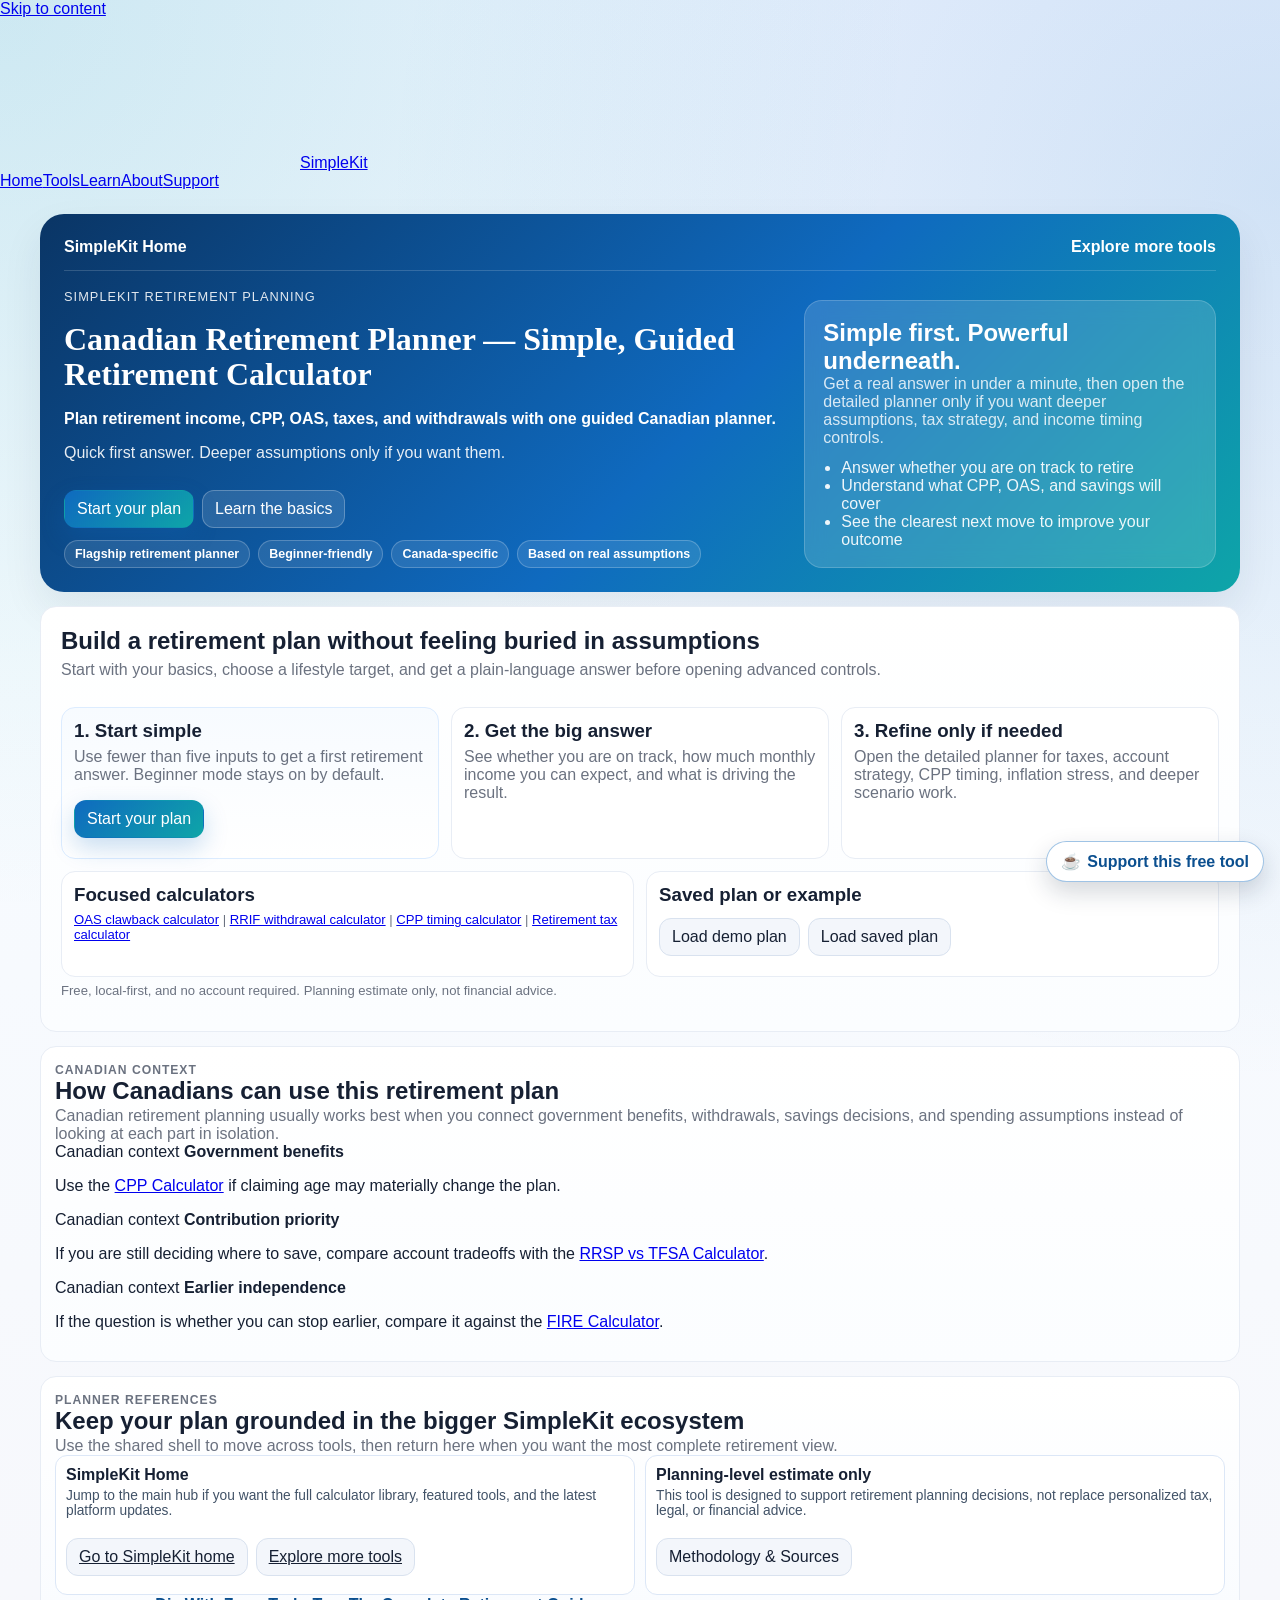
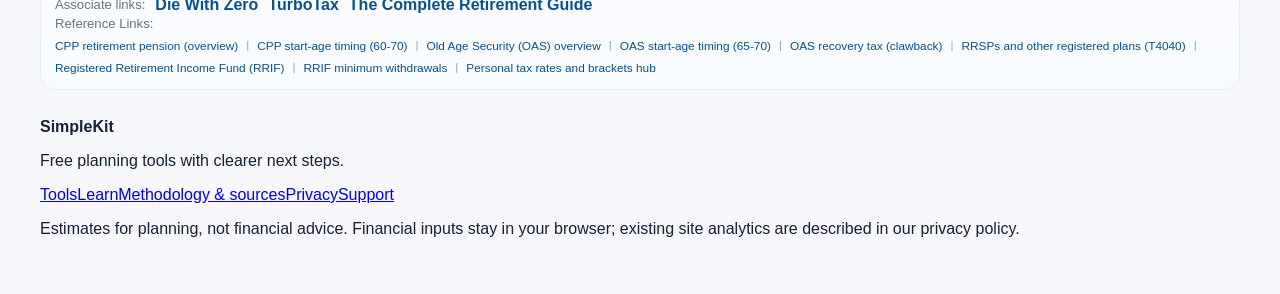
<file: index.html>
<!DOCTYPE html>
<html lang="en">
<head>
  <meta charset="UTF-8" />
  <meta name="viewport" content="width=device-width, initial-scale=1.0" />
  <meta name="description" content="Estimate your retirement readiness in minutes with a calm, guided Canadian retirement planner for CPP, OAS, savings, taxes, and retirement income decisions." />
  <meta name="robots" content="index,follow,max-image-preview:large" />
  <meta name="theme-color" content="#0f6abf" />
  <title>Canadian Retirement Planner - Simple, Guided Retirement Calculator | SimpleKit</title>
  <meta property="og:title" content="Canadian Retirement Planner - Simple, Guided Retirement Calculator | SimpleKit" />
  <meta property="og:description" content="Estimate your retirement readiness in minutes with a calm, guided Canadian retirement planner for CPP, OAS, savings, taxes, and retirement income decisions." />
  <meta property="og:type" content="website" />
  <meta property="og:url" content="https://simplekit.app/retirement-planner/" />
  <meta property="og:site_name" content="SimpleKit" />
  <meta name="twitter:card" content="summary_large_image" />
  <meta name="twitter:title" content="Canadian Retirement Planner - Simple, Guided Retirement Calculator | SimpleKit" />
  <meta name="twitter:description" content="Estimate your retirement readiness in minutes with a calm, guided Canadian retirement planner for CPP, OAS, savings, taxes, and retirement income decisions." />
  <link rel="canonical" href="https://simplekit.app/retirement-planner/" />
  <link rel="icon" href="./icons/favicon.svg" type="image/svg+xml" />
  <link rel="shortcut icon" href="./icons/favicon.svg" />
  <link rel="mask-icon" href="./icons/mask-icon.svg" color="#0f6abf" />
  <link rel="apple-touch-icon" href="./icons/apple-touch-icon.png" />
  <link rel="manifest" href="./manifest.webmanifest" />
  <link rel="preconnect" href="https://core.simplekit.app" />
  <link rel="stylesheet" href="https://core.simplekit.app/core.css" />
  <link rel="stylesheet" href="./styles.css" />
  <link rel="stylesheet" href="./assets/css/styles.css" />
  <!-- Google tag (gtag.js) -->
  <script async src="https://www.googletagmanager.com/gtag/js?id=G-6SS26QC3C9"></script>
  <script>
    window.dataLayer = window.dataLayer || [];
    function gtag() { dataLayer.push(arguments); }
    gtag("js", new Date());
    gtag("config", "G-6SS26QC3C9");
  </script>
  <script type="application/ld+json">
    {
      "@context": "https://schema.org",
      "@type": "WebApplication",
      "name": "Canadian Retirement Planner - Simple, Guided Retirement Calculator",
      "applicationCategory": "FinanceApplication",
      "operatingSystem": "Web",
      "offers": {
        "@type": "Offer",
        "price": "0",
        "priceCurrency": "CAD"
      },
      "inLanguage": "en-CA",
      "areaServed": {
        "@type": "Country",
        "name": "Canada"
      },
      "url": "https://simplekit.app/retirement-planner/",
      "description": "A guided Canadian retirement planner with tax-aware modeling for CPP, OAS, pensions, RRSP and RRIF withdrawals."
    }
  </script>
  <script>
    window.SimpleKitPage = {
      pageType: "tool",
      activeNavHref: "https://simplekit.app/tools/",
      toolId: "retirement-planner",
      showSupportCta: true,
      showRelatedTools: false,
      showFooterToolLinks: true,
      footerNote: "The flagship retirement planner connects back to the wider SimpleKit platform while preserving the full planning experience.",
      legalDisclaimer: "SimpleKit tools are for informational and educational purposes only. They do not provide financial, investment, tax, legal, or accounting advice, and they are not a substitute for advice from a qualified professional. Calculations are estimates and may not reflect your full situation.",
      supportTitle: "Support the flagship SimpleKit planner",
      supportCopy: "If this planner helped you make a clearer retirement decision, support helps maintain the shared shell, Canadian tax rules, and ongoing planner improvements.",
      supportPrimaryLabel: "Support SimpleKit",
      supportSecondaryLabel: "Explore more tools"
    };
  </script>
  <script src="https://core.simplekit.app/core.js" defer></script>
<link rel="stylesheet" href="https://core.simplekit.app/v2/foundations.css">
<link rel="stylesheet" href="https://core.simplekit.app/v2/system.css">
<link rel="stylesheet" href="https://core.simplekit.app/v2/pilot.css">
</head>
<body class="sk-v2" data-v2-system="1" data-v2-pilot="retirement">
<a class="v2s-skip v2-button" href="#mainContent">Skip to content</a><header class="v2s-header"><div class="v2s-wrap v2s-header-inner"><a class="v2s-brand" href="/" aria-label="SimpleKit home"><svg aria-hidden="true" focusable="false"><use href="https://core.simplekit.app/v2/icons/sprite.svg#calculator"></use></svg>SimpleKit</a><button type="button" class="v2s-menu" data-v2s-menu aria-controls="pilot-retirement-nav" aria-expanded="false" hidden>Menu</button><nav class="v2s-nav" id="pilot-retirement-nav" aria-label="Main navigation"><a href="/">Home</a><a href="/tools/" aria-current="page">Tools</a><a href="/learn/">Learn</a><a href="/about/">About</a><a href="/support/">Support</a></nav></div></header>
<script src="https://core.simplekit.app/v2/shell.js"></script>
  
  <div id="bootErrorNotice" class="panel" style="display:none;"></div>
  <div class="page-shell">
    <div class="shell-header-wrap">
      
    </div>
    <header id="heroHeader" class="hero" aria-label="Planner header">
      <div class="hero-platform-row">
        <a class="hero-home-link" href="https://simplekit.app/">SimpleKit Home</a>
        <a class="hero-home-link" href="https://simplekit.app/tools/">Explore more tools</a>
      </div>
      <div class="hero-content hero-grid">
        <div class="hero-copy">
          <p class="eyebrow">SimpleKit retirement planning</p>
          <h1 id="appTitle">Canadian Retirement Planner — Simple, Guided Retirement Calculator</h1>
          <p class="hero-subtitle">Plan retirement income, CPP, OAS, taxes, and withdrawals with one guided Canadian planner.</p>
          <p class="hero-proof">Quick first answer. Deeper assumptions only if you want them.</p>
          <div class="hero-actions no-print" aria-label="Hero actions">
            <button id="startSimpleBtn" class="btn btn-primary" type="button">Start your plan</button>
            <button class="btn btn-secondary" type="button" data-action="open-learn">Learn the basics</button>
          </div>
          <div class="hero-trust-strip" aria-label="Trust notes">
            <span class="hero-benefit">Flagship retirement planner</span>
            <span class="hero-benefit">Beginner-friendly</span>
            <span class="hero-benefit">Canada-specific</span>
            <span class="hero-benefit">Based on real assumptions</span>
          </div>
        </div>
        <aside class="hero-side-card" aria-label="Why this planner helps">
          <h2>Simple first. Powerful underneath.</h2>
          <p class="muted-light">Get a real answer in under a minute, then open the detailed planner only if you want deeper assumptions, tax strategy, and income timing controls.</p>
          <ul class="hero-side-list">
            <li>Answer whether you are on track to retire</li>
            <li>Understand what CPP, OAS, and savings will cover</li>
            <li>See the clearest next move to improve your outcome</li>
          </ul>
        </aside>
      </div>
    </header>

    <main id="mainContent" tabindex="-1">
      <section id="landingPanel" class="panel landing-panel" aria-labelledby="landingTitle">
        <div class="section-head">
          <div>
            <h2 id="landingTitle">Build a retirement plan without feeling buried in assumptions</h2>
            <p class="muted">Start with your basics, choose a lifestyle target, and get a plain-language answer before opening advanced controls.</p>
          </div>
        </div>
        <div class="landing-grid">
          <article class="subsection flagship-card">
            <h3>1. Start simple</h3>
            <p class="muted">Use fewer than five inputs to get a first retirement answer. Beginner mode stays on by default.</p>
            <div class="landing-actions no-print">
              <button class="btn btn-primary" type="button" data-nav-target="plan">Start your plan</button>
            </div>
          </article>
          <article class="subsection">
            <h3>2. Get the big answer</h3>
            <p class="muted">See whether you are on track, how much monthly income you can expect, and what is driving the result.</p>
          </article>
          <article class="subsection">
            <h3>3. Refine only if needed</h3>
            <p class="muted">Open the detailed planner for taxes, account strategy, CPP timing, inflation stress, and deeper scenario work.</p>
          </article>
        </div>
        <div class="landing-secondary-grid">
          <div class="subsection">
            <h3>Focused calculators</h3>
            <p class="small-copy muted">
              <a href="./oas-clawback-calculator.html">OAS clawback calculator</a> |
              <a href="./rrif-withdrawal-calculator.html">RRIF withdrawal calculator</a> |
              <a href="./cpp-timing-calculator-canada.html">CPP timing calculator</a> |
              <a href="./retirement-tax-calculator-canada.html">Retirement tax calculator</a>
            </p>
          </div>
          <div class="subsection">
            <h3>Saved plan or example</h3>
            <div class="landing-actions no-print">
              <button id="landingDemoBtn" class="btn btn-secondary" type="button">Load demo plan</button>
              <button id="landingImportBtn" class="btn btn-secondary" type="button">Load saved plan</button>
            </div>
          </div>
        </div>
        <p class="small-copy muted">Free, local-first, and no account required. Planning estimate only, not financial advice.</p>
      </section>

      <section id="appPanel" class="app-panel" hidden>
        <nav class="tabs no-print primary-tabs" aria-label="App sections">
          <button type="button" class="tab-btn" data-nav-target="plan">Plan</button>
          <button type="button" class="tab-btn active" data-nav-target="results">Results</button>
          <button type="button" class="tab-btn" data-nav-target="scenarios">Scenarios</button>
          <button type="button" class="tab-btn" data-nav-target="learn">Learn</button>
          <button type="button" class="tab-btn" data-nav-target="tools">Tools</button>
          <button type="button" class="tab-btn" data-nav-target="support">Support</button>
        </nav>

        <section class="panel nav-panel active" data-nav-panel="results" aria-labelledby="dashboardHeading">
          <div class="panel-header">
            <div class="section-head">
              <div>
                <p class="section-kicker">Results dashboard</p>
                <h2 id="dashboardHeading">Your retirement story</h2>
                <p>Start with the outcome, then understand the income mix, the timeline shifts, taxes, and your next best moves.</p>
              </div>
              <div id="dashboardStatus" class="status-pill"></div>
            </div>
            <div class="panel-mode-row panel-mode-compact no-print">
              <span class="small-copy muted control-strip-label">View</span>
              <div class="mode-switch" aria-label="Experience mode">
                <button class="mode-switch-btn" type="button" data-action="set-experience-mode" data-value="beginner">Simple</button>
                <button class="mode-switch-btn" type="button" data-action="set-experience-mode" data-value="advanced">Detailed</button>
              </div>
              <button id="clientSummaryToggleBtn" class="btn btn-secondary btn-quiet" type="button">Client view</button>
              <button id="exitClientSummaryBtn" class="btn btn-secondary btn-quiet" type="button" hidden>Exit client view</button>
            </div>
          </div>

          <p id="resultLiveSummary" class="sr-only" aria-live="polite"></p>
          <div id="clientSummaryModeMount" hidden></div>

          <div id="plannerDashboardContent">
            <div id="presetBanner" class="subsection" hidden></div>
            <div id="sharedScenarioBanner" class="subsection" hidden></div>

            <section class="subsection story-nav">
              <div class="section-head-tight">
                <div>
                  <h3>Follow the story</h3>
                  <p class="muted">Use the sections in this order if you want the fastest read of your plan.</p>
                </div>
              </div>
              <div class="scenario-chip-grid no-print">
                <button class="scenario-chip" type="button" data-action="focus-results-section" data-value="outcomeSection">Outcome</button>
                <button class="scenario-chip" type="button" data-action="focus-results-section" data-value="incomeSection">Income story</button>
                <button class="scenario-chip" type="button" data-action="focus-results-section" data-value="coverageDetails">Taxes and gap</button>
                <button class="scenario-chip" type="button" data-action="focus-results-section" data-value="optimizationDetails">Next actions</button>
                <button class="scenario-chip" type="button" data-nav-target="scenarios">Compare scenarios</button>
                <button class="scenario-chip" type="button" data-nav-target="learn">Learn key concepts</button>
              </div>
            </section>

            <div id="outcomeSection" class="dashboard-primary-stack">
              <div id="canIRetireModule"></div>
              <div id="readinessSummaryModule"></div>
            </div>

            <section class="subsection results-summary-overview">
              <div class="section-head-tight">
                <div>
                  <h3>Outcome summary</h3>
                  <p id="kpiContext" class="muted small-copy">At a glance for your current retirement plan.</p>
                </div>
              </div>
              <div id="kpiGrid" class="preview-kpi"></div>
            </section>

            <div id="resultsNarrativeModule"></div>

            <div class="dashboard-hero-layout">
              <aside class="dashboard-control-rail">
                <div id="quickControlsModule"></div>
                <div id="projectionInterpretationModule"></div>
                <div id="supportMomentMount"></div>
              </aside>

              <section class="dashboard-output-rail">
                <div class="chart-wrap dashboard-hero-chart">
                  <div class="chart-head-row">
                    <div>
                      <h3>Retirement savings projection</h3>
                      <p class="small-copy muted">Your base plan first, with optional stress views and a visible longevity check.</p>
                    </div>
                    <div id="scenarioToolbar" class="scenario-toolbar no-print"></div>
                  </div>
                  <div class="chart-canvas-wrap">
                    <canvas id="mainChart" width="1000" height="380" aria-label="Projected portfolio balance chart" role="img"></canvas>
                    <div id="balanceHover" class="chart-hover" hidden></div>
                  </div>
                  <div id="chartLegend" class="legend-row"></div>
                </div>
              </section>
            </div>

            <div id="advisorSectionModule"></div>

            <div id="incomeSection" class="dashboard-secondary-stack">
              <div id="incomeStoryModule"></div>
              <div id="planQualityModule"></div>
            </div>

            <details id="coverageDetails" class="subsection dashboard-detail-accordion">
              <summary>1. Taxes, withdrawals, and the gap</summary>
              <div id="incomeMapModule"></div>
              <div id="taxWedgeMini"></div>
              <div id="coverageMixModule"></div>
              <div class="chart-wrap">
                <div class="chart-head-row">
                  <div>
                    <h3>Income coverage</h3>
                    <p class="small-copy muted">See how guaranteed income, taxable withdrawals, and your spending target interact.</p>
                  </div>
                  <details class="coverage-toolbar no-print">
                    <summary>View options</summary>
                    <div class="coverage-toolbar-panel">
                      <label class="inline-check small-copy">
                        <input id="dollarModeToggle" type="checkbox" />
                        Show in today's dollars
                      </label>
                      <label class="inline-check small-copy">
                        <input id="coverageTableToggle" type="checkbox" />
                        View as table
                      </label>
                    </div>
                  </details>
                </div>
                <p class="muted small-copy">Assumption: For this view, all savings withdrawals are modeled as taxable registered withdrawals (RRSP/RRIF). <button class="tooltip-trigger" type="button" aria-label="Help: registered-only assumption" data-tooltip-key="registeredAssumption">ⓘ</button></p>
                <div class="scrubber-row">
                  <label for="yearScrubber" class="small-copy">Pick age</label>
                  <input id="yearScrubber" type="range" min="55" max="95" step="1" />
                  <strong id="yearScrubberValue">Age 65</strong>
                </div>
                <div class="chart-canvas-wrap">
                  <canvas id="coverageChart" width="1000" height="340" aria-label="Income and spending coverage chart" role="img"></canvas>
                  <div id="coverageHover" class="chart-hover" hidden></div>
                </div>
                <div id="coverageLegend" class="legend-row"></div>
                <details class="subsection explain-note">
                  <summary>ⓘ What this chart means</summary>
                  <p class="muted small-copy">Your spending target is after-tax. Pension/CPP/OAS are taxable, and RRSP/RRIF withdrawals are taxable. That is why gross withdrawal can be higher than the net gap, and why tax drag matters more later in retirement.</p>
                </details>
                <div id="coverageTableWrap" class="table-scroll" hidden>
                  <table id="coverageTable" class="data-table" aria-label="Income coverage table"></table>
                </div>
              </div>
            </details>

            <details id="keyYearsDetails" class="subsection dashboard-detail-accordion">
              <summary>2. Timeline and key retirement years</summary>
              <div id="timelineModule"></div>
              <div class="subsection">
                <h3 id="walkthroughHeading">Explain for Age 65</h3>
                <div id="walkthroughStrip" class="walkthrough-strip" aria-live="polite"></div>
              </div>
              <div class="subsection">
                <h3>Key years</h3>
                <div id="yearCards" class="withdrawal-explain" aria-live="polite"></div>
              </div>
            </details>

            <details id="optimizationDetails" class="subsection dashboard-detail-accordion">
              <summary>3. Next actions, stress, and optimization</summary>
              <div id="keyRisksModule"></div>
              <div id="strategySuggestionsModule"></div>
              <div id="coverageScoreModule"></div>
              <div id="peakTaxYearModule"></div>
              <div id="plannerComparisonModule"></div>
              <div id="timingSimulator"></div>
              <div id="meltdownSimulator"></div>
              <div class="subsection">
                <h3>What to do next</h3>
                <ul id="nextActions" class="plain-list"></ul>
              </div>
            </details>

            <section id="learnContextSection" class="subsection contextual-results-links">
              <div class="section-head-tight">
                <div>
                  <h3>Learn and act in context</h3>
                  <p class="muted">Use the education and support links that match the result you are looking at right now.</p>
                </div>
              </div>
              <div class="comparison-card-grid">
                <article class="comparison-card">
                  <strong>Confused by taxes or gross withdrawals?</strong>
                  <p class="small-copy muted">Open the retirement tax and gross-vs-net explainers before changing assumptions.</p>
                  <div class="landing-actions">
                    <button class="btn btn-secondary" type="button" data-nav-target="learn">Open Learn</button>
                    <a class="btn btn-secondary" href="./retirement-tax-calculator-canada.html">Tax calculator</a>
                  </div>
                </article>
                <article class="comparison-card">
                  <strong>Need a cleaner scenario decision?</strong>
                  <p class="small-copy muted">Try the side-by-side comparison area instead of changing your base plan directly.</p>
                  <div class="landing-actions">
                    <button class="btn btn-secondary" type="button" data-nav-target="scenarios">Open Scenarios</button>
                    <button class="btn btn-secondary" type="button" data-action="open-scenario-compare">Compare now</button>
                  </div>
                </article>
                <article class="comparison-card support-action-card">
                  <strong>Support ongoing improvements</strong>
                  <p class="small-copy muted">This free tool stays useful because tax rules, UX, and hosting continue to be maintained.</p>
                  <div class="landing-actions">
                    <button class="btn btn-secondary" type="button" data-nav-target="support">Support details</button>
                    <a class="btn btn-secondary" href="https://buymeacoffee.com/ashleysnl" target="_blank" rel="noopener noreferrer">Support this tool</a>
                  </div>
                </article>
              </div>
            </section>

            <details id="actionHubDetails" class="subsection dashboard-detail-accordion">
              <summary>4. Share, export, and compare</summary>
              <div id="dashboardActionHub"></div>
            </details>

            <details id="methodologyDetails" class="subsection dashboard-detail-accordion">
              <summary>5. How this planner works</summary>
              <div id="commonMistakesModule"></div>
              <div id="methodologySummaryModule"></div>
              <details class="subsection" id="basicsPanel">
                <summary>Planner assumptions in brief</summary>
                <div id="basicsSummary" class="muted"></div>
              </details>
            </details>
          </div>
        </section>

        <section class="panel nav-panel" data-nav-panel="plan" aria-labelledby="guidedHeading" hidden>
          <div class="panel-header">
            <div class="section-head">
              <div>
                <p class="section-kicker">Guided setup</p>
                <h2 id="guidedHeading">Build your retirement plan step by step</h2>
                <p>Start with the simplest version of your plan. Detailed assumptions stay available when you want them.</p>
              </div>
            </div>
            <div class="plan-top-actions no-print">
              <div class="mode-switch" aria-label="Experience mode">
                <button class="mode-switch-btn" type="button" data-action="set-experience-mode" data-value="beginner">Simple planner</button>
                <button class="mode-switch-btn" type="button" data-action="set-experience-mode" data-value="advanced">Detailed planner</button>
              </div>
              <div class="landing-actions">
                <button id="importJsonBtnHome" class="btn btn-secondary" type="button">Load plan</button>
                <button id="loadDemoBtnHome" class="btn btn-secondary" type="button">Load demo</button>
                <button id="resetBtnHome" class="btn btn-secondary" type="button">Reset</button>
              </div>
            </div>
          </div>

          <section id="guidedSetupSection" class="subsection guided-stepper-shell" tabindex="-1">
            <div class="planner-onboarding">
              <div>
                <h3>What this setup covers</h3>
                <p class="muted">Your basics, lifestyle, savings, advanced assumptions if you want them, then your first result.</p>
              </div>
              <button class="btn btn-secondary no-print" type="button" data-action="open-learn">Learn the basics first</button>
            </div>
            <div class="wizard-progress" aria-label="Wizard progress">
              <div id="wizardProgressBar" class="wizard-progress-fill"></div>
            </div>
            <p id="wizardStepLabel" class="small-copy muted">Step 1 of 5</p>
            <div id="wizardBody" class="wizard-body"></div>
            <div class="wizard-actions no-print sticky-mobile-actions">
              <button id="wizardBackBtn" class="btn btn-secondary" type="button">Back</button>
              <button class="btn btn-secondary" type="button" data-nav-target="results">See result</button>
              <button id="wizardNextBtn" class="btn btn-primary" type="button">Next</button>
            </div>
          </section>

          <section class="subsection plan-inputs-shell">
            <div class="section-head-tight">
              <div>
                <h3 id="inputsHeading">Edit key assumptions directly</h3>
                <p class="muted">Prefer section editing instead of the stepper? Use these simple cards, then jump back to Results.</p>
              </div>
              <div class="landing-actions no-print">
                <button class="btn btn-primary" type="button" data-nav-target="results">See result</button>
              </div>
            </div>
            <div id="planInputsPanel"></div>
          </section>
        </section>

        <section class="panel nav-panel" data-nav-panel="scenarios" aria-labelledby="scenariosHeading" hidden>
          <div class="panel-header">
            <div class="section-head">
              <div>
                <p class="section-kicker">Scenario exploration</p>
                <h2 id="scenariosHeading">Compare better and worse versions of your plan</h2>
                <p>Make scenario testing fast: one base plan, quick what-ifs, then a saved comparison table when you want more depth.</p>
              </div>
            </div>
          </div>

          <div class="subsection scenario-quick-actions">
            <h3>Quick scenario chips</h3>
            <div class="scenario-chip-grid no-print">
              <button class="scenario-chip" type="button" data-action="preview-strategy" data-value="retire-later-2">Retire 2 years later</button>
              <button class="scenario-chip" type="button" data-action="preview-strategy" data-value="delay-cpp">Delay CPP</button>
              <button class="scenario-chip" type="button" data-action="preview-strategy" data-value="save-more-5000">Increase annual savings</button>
              <button class="scenario-chip" type="button" data-action="preview-strategy" data-value="spend-down-10">Reduce spending target</button>
              <button class="scenario-chip" type="button" data-action="set-dashboard-scenario" data-value="inflation">Add inflation stress</button>
              <button class="scenario-chip" type="button" data-action="set-dashboard-scenario" data-value="returns">Lower returns</button>
            </div>
          </div>

          <div class="subsection">
            <div id="scenarioSummary" class="subsection"></div>
            <div class="table-scroll">
              <table class="data-table" id="stressTable" aria-label="Stress test results table"></table>
            </div>
          </div>

          <div class="subsection">
            <div class="section-head-tight">
              <div>
                <h3>Saved comparisons</h3>
                <p class="muted">Save the current plan as a scenario, compare it, and share the outcome when needed.</p>
              </div>
              <div class="landing-actions no-print">
                <button id="compareScenariosBtn" class="btn btn-secondary" type="button">Compare scenarios</button>
                <button id="copyScenarioShareBtn" class="btn btn-secondary" type="button">Copy scenario link</button>
                <button id="copyScenarioSummaryBtn" class="btn btn-secondary" type="button">Copy scenario summary</button>
              </div>
            </div>
          </div>
        </section>

        <section class="panel nav-panel" data-nav-panel="learn" aria-labelledby="learnHeading" hidden>
          <div class="panel-header">
            <div class="section-head">
              <div>
                <p class="section-kicker">Learning modules</p>
                <h2 id="learnHeading">Retirement basics for Canada</h2>
                <p>Keep the educational content easy to discover, but connect it directly to planning decisions.</p>
              </div>
            </div>
          </div>
          <div id="learnPanel"></div>
        </section>

        <section class="panel nav-panel" data-nav-panel="tools" aria-labelledby="toolsHeading" hidden>
          <div class="panel-header">
            <div class="section-head">
              <div>
                <p class="section-kicker">Advanced tools</p>
                <h2 id="toolsHeading">Deeper controls, calculators, and methodology</h2>
                <p>Power stays here when you need it: advanced planning settings, notes, glossary, methodology, and focused calculators.</p>
              </div>
            </div>
          </div>

          <div class="subsection">
            <h3>Quick utilities</h3>
            <div class="landing-actions">
              <button id="exportJsonBtnToolsTop" class="btn btn-secondary" type="button" data-action="tools-save-plan">Save plan</button>
              <button id="importJsonBtnToolsTop" class="btn btn-secondary" type="button" data-action="tools-load-plan">Load plan</button>
              <button id="resetBtnToolsTop" class="btn btn-secondary" type="button" data-action="tools-reset-plan">Reset</button>
              <button id="openGlossaryBtnToolsTop" class="btn btn-secondary" type="button" data-action="tools-open-glossary">Glossary</button>
            </div>
          </div>

          <div class="subsection">
            <h3>Advanced planning controls</h3>
            <div class="accordion-list" id="advancedAccordion"></div>
          </div>

          <div class="subsection">
            <h3>Notes</h3>
            <label for="notesInput" class="muted">Planning notes</label>
            <textarea id="notesInput" rows="10" placeholder="Write assumptions, advisor questions, and action items..."></textarea>
          </div>

          <div class="subsection">
            <h3>Save / Load Plan</h3>
            <div class="landing-actions">
              <button id="exportJsonBtnSecondary" class="btn btn-primary" type="button">Save plan</button>
              <button id="importJsonBtnSecondary" class="btn btn-secondary" type="button">Load plan</button>
              <button id="loadDemoBtnSecondary" class="btn btn-secondary" type="button">Load demo</button>
              <button id="resetBtnSecondary" class="btn btn-secondary" type="button">Reset</button>
              <button id="openGlossaryBtnTools" class="btn btn-secondary" type="button">Glossary</button>
              <button id="resetCacheBtnTools" class="btn btn-secondary" type="button">Reset cached app (DEV)</button>
            </div>
          </div>

          <div class="subsection">
            <h3>Focused calculator pages</h3>
            <p class="small-copy muted">
              <a href="./canadian-retirement-income-calculator.html">Canadian retirement income calculator</a> |
              <a href="./cpp-timing-calculator-canada.html">CPP timing calculator Canada</a> |
              <a href="./oas-clawback-calculator.html">OAS clawback calculator</a> |
              <a href="./retirement-tax-calculator-canada.html">Retirement tax calculator Canada</a> |
              <a href="./rrif-minimum-withdrawal-calculator.html">RRIF minimum withdrawal calculator</a> |
              <a href="./rrif-withdrawal-calculator.html">RRIF withdrawal calculator</a> |
              <a href="./rrsp-withdrawal-strategy-canada.html">RRSP withdrawal strategy Canada</a>
            </p>
          </div>
            <div class="subsection">
              <div class="section-head-tight">
                <div>
                  <h3 id="methodologyHeading">Methodology and assumptions</h3>
                  <p class="muted">How the planner estimates taxes, withdrawals, RRIF minimums, OAS clawback, and stress cases.</p>
                </div>
              </div>
              <div id="methodologyPanel"></div>
            </div>
        </section>

        <section class="panel nav-panel" data-nav-panel="support" aria-labelledby="supportHeading" hidden>
          <div class="panel-header">
            <div class="section-head">
              <div>
                <p class="section-kicker">Support</p>
                <h2 id="supportHeading">Support this free tool</h2>
                <p>Free, local-first, and no account required. Support helps maintain tax rules, UX improvements, and hosting.</p>
              </div>
            </div>
          </div>
          <div class="support-grid">
            <div class="subsection">
              <h3>Why support matters</h3>
              <ul class="plain-list">
                <li>Tax table and rule maintenance</li>
                <li>UX improvements, charts, and learning content</li>
                <li>Hosting and reliability costs</li>
              </ul>
            </div>
            <div class="subsection support-cta-card">
              <h3>Buy Me a Coffee</h3>
              <p class="muted">If this planner helped you understand your retirement picture, support keeps it improving.</p>
              <div class="landing-actions">
                <a class="btn btn-primary" href="https://buymeacoffee.com/ashleysnl" target="_blank" rel="noopener noreferrer">Support this free tool</a>
                <a class="btn btn-secondary" href="https://buymeacoffee.com/ashleysnl" target="_blank" rel="noopener noreferrer">Become a monthly supporter</a>
              </div>
            </div>
          </div>
        </section>

        <section class="panel seo-panel" aria-labelledby="howPlannerWorksHeading">
          <div class="section-head">
            <div>
              <p class="section-kicker">Planner guide</p>
              <h2 id="howPlannerWorksHeading">How this retirement planner works</h2>
              <p class="muted">This planner starts with a guided setup, then uses the same tax-aware projection engine underneath the full SimpleKit retirement tool.</p>
            </div>
          </div>
          <div class="comparison-card-grid">
            <article class="comparison-card">
              <strong>Start with the basics</strong>
              <p class="muted">Enter your age, current savings, annual income, and retirement target to get a strong first estimate in under a minute.</p>
            </article>
            <article class="comparison-card">
              <strong>Refine when you want</strong>
              <p class="muted">Detailed assumptions stay hidden until you open them, so beginners get clarity first and advanced users still get depth.</p>
            </article>
            <article class="comparison-card">
              <strong>Read the result in plain language</strong>
              <p class="muted">The top of the results explains whether you are on track, what income you can expect, and what would improve the outcome.</p>
            </article>
          </div>
          <div class="comparison-card-grid">
            <article class="comparison-card">
              <h3>What assumptions matter most</h3>
              <p class="muted">Retirement age, lifestyle target, savings rate, and inflation usually move the answer more than minor tweaks. Government benefits and taxes matter too, but they do not need to overwhelm the first run.</p>
            </article>
            <article class="comparison-card">
              <h3>How to improve your retirement outcome</h3>
              <p class="muted">Common wins include saving more each year, retiring a little later, reducing the target lifestyle, or improving account drawdown strategy. The planner highlights these in the result itself.</p>
            </article>
          </div>
        </section>
      </section>
    </main>

    <nav id="bottomTabs" class="bottom-tabs no-print" aria-label="Mobile app sections">
      <button type="button" class="tab-btn" data-nav-target="plan">Plan</button>
      <button type="button" class="tab-btn active" data-nav-target="results">Results</button>
      <button type="button" class="tab-btn" data-nav-target="scenarios">Scenarios</button>
      <button type="button" class="tab-btn" data-nav-target="learn">Learn</button>
      <button type="button" class="tab-btn" data-nav-target="tools">Tools</button>
    </nav>

    <a id="supportButton" class="support-fab no-print" href="https://buymeacoffee.com/ashleysnl" target="_blank" rel="noopener noreferrer" aria-label="Support development">
      <span class="support-fab-icon" aria-hidden="true">☕</span>
      <span class="support-fab-label-full">Support this free tool</span>
      <span class="support-fab-label-short">Support</span>
    </a>

      <section class="panel" aria-labelledby="canadaContextHeading-retirement">
        <div class="panel-header">
          <div>
            <p class="section-kicker">Canadian context</p>
            <h2 id="canadaContextHeading-retirement">How Canadians can use this retirement plan</h2>
          </div>
          <p>Canadian retirement planning usually works best when you connect government benefits, withdrawals, savings decisions, and spending assumptions instead of looking at each part in isolation.</p>
        </div>
        <div class="feature-grid">
          <article>
            <span class="trust-label">Canadian context</span>
            <strong>Government benefits</strong>
            <p>Use the <a href="https://simplekit.app/cpp-calculator/">CPP Calculator</a> if claiming age may materially change the plan.</p>
          </article>
          <article>
            <span class="trust-label">Canadian context</span>
            <strong>Contribution priority</strong>
            <p>If you are still deciding where to save, compare account tradeoffs with the <a href="https://simplekit.app/rrsp-vs-tfsa-calculator/">RRSP vs TFSA Calculator</a>.</p>
          </article>
          <article>
            <span class="trust-label">Canadian context</span>
            <strong>Earlier independence</strong>
            <p>If the question is whether you can stop earlier, compare it against the <a href="https://simplekit.app/fire-calculator/">FIRE Calculator</a>.</p>
          </article>
        </div>
      </section>

    <section class="panel planner-reference-panel no-print" aria-labelledby="plannerReferencesHeading">
      <div class="panel-header">
        <div>
          <p class="section-kicker">Planner references</p>
          <h2 id="plannerReferencesHeading">Keep your plan grounded in the bigger SimpleKit ecosystem</h2>
        </div>
        <p>Use the shared shell to move across tools, then return here when you want the most complete retirement view.</p>
      </div>
      <div class="comparison-card-grid">
        <article class="comparison-card">
          <strong>SimpleKit Home</strong>
          <p class="muted">Jump to the main hub if you want the full calculator library, featured tools, and the latest platform updates.</p>
          <div class="landing-actions">
            <a class="btn btn-secondary" href="https://simplekit.app/">Go to SimpleKit home</a>
            <a class="btn btn-secondary" href="https://simplekit.app/tools/">Explore more tools</a>
          </div>
        </article>
        <article class="comparison-card">
          <strong>Planning-level estimate only</strong>
          <p class="muted">This tool is designed to support retirement planning decisions, not replace personalized tax, legal, or financial advice.</p>
          <div class="landing-actions">
            <button class="btn btn-secondary" type="button" data-nav-target="tools">Methodology &amp; Sources</button>
          </div>
        </article>
      </div>
      <div class="associate-links" aria-label="Associate links">
        <span class="muted small-copy">Associate links:</span>
        <a href="https://amzn.to/4aXpF60" target="_blank" rel="noopener noreferrer nofollow sponsored">Die With Zero</a>
        <a href="https://amzn.to/4u66Sy3" target="_blank" rel="noopener noreferrer nofollow sponsored">TurboTax</a>
        <a href="https://amzn.to/4lgZ34D" target="_blank" rel="noopener noreferrer nofollow sponsored">The Complete Retirement Guide</a>
      </div>
      <div class="footer-reference-links" aria-label="Reference links">
        <span class="muted small-copy">Reference Links:</span>
        <div id="dashboardReferences" class="footer-reference-row"></div>
      </div>
    </section>

    <section class="shell-bridge-stack no-print" aria-label="SimpleKit platform support">
      <div data-simplekit-support></div>
      <footer class="v2s-footer"><div class="v2s-wrap v2s-footer-inner"><div class="v2s-stack"><strong>SimpleKit</strong><p class="v2s-help">Free planning tools with clearer next steps.</p></div><div class="v2s-stack"><nav aria-label="Footer navigation"><a href="/tools/">Tools</a><a href="/learn/">Learn</a><a href="/methodology/">Methodology &amp; sources</a><a href="/privacy/">Privacy</a><a href="/support/">Support</a></nav><p class="v2s-help">Estimates for planning, not financial advice. Financial inputs stay in your browser; existing site analytics are described in our privacy policy.</p></div></div></footer>
    </section>
  </div>

  <input id="importJsonFile" type="file" accept="application/json" hidden />

  <div id="tooltipLayer" class="tooltip-layer" aria-live="polite"></div>

  <dialog id="glossaryModal" class="modal" aria-labelledby="glossaryTitle">
    <div class="modal-card">
      <div class="modal-head">
        <h2 id="glossaryTitle">Glossary</h2>
        <button id="closeGlossaryBtn" class="icon-btn" type="button" aria-label="Close glossary">Close</button>
      </div>
      <div id="glossaryContent" class="modal-content"></div>
    </div>
  </dialog>

  <dialog id="planEditorModal" class="modal editor-modal" aria-labelledby="planEditorTitle">
    <div class="modal-card">
      <div class="modal-head">
        <h2 id="planEditorTitle">Edit Assumption</h2>
        <button id="closePlanEditorBtn" class="icon-btn" type="button" aria-label="Close editor">Close</button>
      </div>
      <div id="planEditorContent" class="modal-content"></div>
    </div>
  </dialog>

  <dialog id="scenarioCompareModal" class="modal" aria-labelledby="scenarioCompareTitle">
    <div class="modal-card">
      <div class="modal-head">
        <h2 id="scenarioCompareTitle">Compare scenarios</h2>
        <button id="closeScenarioCompareBtn" class="icon-btn" type="button" aria-label="Close compare scenarios">Close</button>
      </div>
      <div id="scenarioCompareContent" class="modal-content"></div>
    </div>
  </dialog>

  <dialog id="printSummaryModal" class="modal" aria-labelledby="printSummaryTitle">
    <div class="modal-card">
      <div class="modal-head">
        <h2 id="printSummaryTitle">Retirement summary</h2>
        <button id="closePrintSummaryBtn" class="icon-btn" type="button" aria-label="Close retirement summary">Close</button>
      </div>
      <div id="printSummaryContent" class="modal-content"></div>
      <div class="landing-actions">
        <button id="printSummaryBtn" class="btn btn-primary" type="button">Print / Save PDF</button>
        <button id="copySummaryTextBtn" class="btn btn-secondary" type="button">Copy summary text</button>
      </div>
    </div>
  </dialog>

  <div id="appToast" class="app-toast" role="status" aria-live="polite"></div>

  <script>
    var bootErrorNotice = document.getElementById("bootErrorNotice");
    var bootErrorText = null;
    var bootHardRefreshBtn = document.getElementById("bootHardRefreshBtn");
    var bootClearSiteDataBtn = document.getElementById("bootClearSiteDataBtn");
    var bootCopyDiagBtn = document.getElementById("bootCopyDiagBtn");
    var bootErrored = false;
    var bootDone = false;
    var bootDeadlineMs = 8000;
    var bootStartedAt = Date.now();
    var bootTriedModule = false;
    var bootTriedClassic = false;
    var bootClassicFallbackTriggered = false;
    var bootLastError = "";
    var bootFailingResources = [];
    var bootDiagLog = [];
    var bootBaseUrl = (function () {
      var p = location.pathname || "/";
      return p.slice(0, p.lastIndexOf("/") + 1) || "/";
    })();
    var bootIsDev = location.hostname === "localhost" || location.hostname === "127.0.0.1";

    function bootLog(label, value) {
      bootDiagLog.push(label + ": " + String(value));
      if (bootIsDev && console && console.log) console.log("[boot]", label, value);
    }

    function showBootError(message) {
      bootErrored = true;
      bootLastError = String(message || "Unknown startup error.");
      if (bootErrorNotice && !bootErrorNotice.dataset.hydrated) {
        bootErrorNotice.innerHTML = [
          "<h2>Startup issue</h2>",
          "<p class='muted'>The app could not finish loading JavaScript.</p>",
          "<pre id='bootErrorText' class='small-copy' style='white-space:pre-wrap;'></pre>",
          "<div class='landing-actions no-print'>",
          "<button id='bootHardRefreshBtn' class='btn btn-secondary' type='button'>Hard refresh instructions</button>",
          "<button id='bootClearSiteDataBtn' class='btn btn-secondary' type='button'>Clear site data</button>",
          "<button id='bootCopyDiagBtn' class='btn btn-primary' type='button'>Copy diagnostics</button>",
          "</div>"
        ].join("");
        bootErrorNotice.dataset.hydrated = "1";
        bootErrorText = document.getElementById("bootErrorText");
        bootHardRefreshBtn = document.getElementById("bootHardRefreshBtn");
        bootClearSiteDataBtn = document.getElementById("bootClearSiteDataBtn");
        bootCopyDiagBtn = document.getElementById("bootCopyDiagBtn");
        wireBootButtons();
      }
      if (bootErrorText) bootErrorText.textContent = bootLastError;
      if (bootErrorNotice) bootErrorNotice.style.display = "block";
      if (bootIsDev && console && console.groupCollapsed) {
        console.groupCollapsed("[Retirement Planner] Startup error summary");
        console.log("URL:", location.href);
        console.log("Base URL:", bootBaseUrl);
        console.log("Last error:", bootLastError);
        console.log("Failing resources:", bootFailingResources);
        console.log("Diag log:", bootDiagLog);
        console.groupEnd();
      }
    }

    function hideBootError() {
      if (bootErrorNotice) bootErrorNotice.style.display = "none";
    }

    function checkBootReady() {
      if (window.__RETIREMENT_APP_READY === true) {
        bootDone = true;
        hideBootError();
        if (bootIsDev && console && console.groupCollapsed) {
          console.groupCollapsed("[Retirement Planner] Startup health check");
          console.log("URL:", location.href);
          console.log("Base URL:", bootBaseUrl);
          console.log("Tried module:", bootTriedModule);
          console.log("Tried classic:", bootTriedClassic);
          console.log("Stage:", window.__RETIREMENT_APP_STAGE || "n/a");
          console.log("Failures:", bootFailingResources);
          console.groupEnd();
        }
        return;
      }
      var elapsed = Date.now() - bootStartedAt;
      if (!bootClassicFallbackTriggered && bootTriedModule && !bootTriedClassic && elapsed > 2400) {
        bootClassicFallbackTriggered = true;
        bootTriedClassic = true;
        bootLog("fallback", "module not ready quickly, trying classic");
        appendScript(resolvePath("./app.classic.js"), "");
        setTimeout(checkBootReady, 220);
        return;
      }
      // Keep the startup error panel hidden during warm-up to avoid a false flash
      // on slower mobile/webapp boots.
      if (elapsed < bootDeadlineMs) {
        if (window.__RETIREMENT_APP_INIT_ERROR) {
          // still wait for fallback or recovery path until deadline
          bootLog("init-error-warmup", window.__RETIREMENT_APP_INIT_ERROR);
        }
        setTimeout(checkBootReady, 200);
        return;
      }
      if (window.__RETIREMENT_APP_SCRIPT_EXECUTED !== true) {
        showBootError("App script did not execute. This is usually a script parse/runtime error before initialization.");
        return;
      }
      if (window.__RETIREMENT_APP_INIT_ERROR) {
        showBootError("Initialization error: " + window.__RETIREMENT_APP_INIT_ERROR);
        return;
      }
      if (!bootErrored) {
        var stage = window.__RETIREMENT_APP_STAGE ? " Last stage: " + window.__RETIREMENT_APP_STAGE + "." : "";
        showBootError("App did not initialize." + stage + " If this is iOS home screen mode, close and reopen the app or clear cached website data.");
      }
    }

    function appendScript(src, type, onError) {
      var script = document.createElement("script");
      script.src = src;
      if (type) script.type = type;
      script.defer = true;
      script.onerror = function () {
        bootFailingResources.push(src);
        bootLog("script-error", src);
        if (typeof onError === "function") {
          onError();
          return;
        }
        showBootError("Failed to load " + src);
      };
      script.onload = function () {
        bootLog("script-loaded", src);
        setTimeout(checkBootReady, 120);
      };
      document.body.appendChild(script);
    }

    function resolvePath(relPath) {
      if (!relPath) return relPath;
      if (relPath.indexOf("http://") === 0 || relPath.indexOf("https://") === 0 || relPath.indexOf("/") === 0) return relPath;
      return bootBaseUrl + relPath;
    }

    function copyDiagnostics() {
      var payload = [
        "Retirement Planner Diagnostics",
        "URL: " + location.href,
        "UA: " + navigator.userAgent,
        "Boot stage: " + (window.__RETIREMENT_APP_STAGE || "n/a"),
        "Tried module: " + bootTriedModule,
        "Tried classic: " + bootTriedClassic,
        "Last error: " + (bootLastError || "n/a"),
        "Failing resources: " + (bootFailingResources.length ? bootFailingResources.join(", ") : "none"),
        "Diag log:",
        bootDiagLog.join("\n"),
      ].join("\n");
      if (navigator.clipboard && navigator.clipboard.writeText) {
        navigator.clipboard.writeText(payload).catch(function () {});
      } else {
        var ta = document.createElement("textarea");
        ta.value = payload;
        document.body.appendChild(ta);
        ta.select();
        try { document.execCommand("copy"); } catch (e) {}
        ta.remove();
      }
      alert("Diagnostics copied.");
    }

    async function clearSiteData() {
      try { localStorage.clear(); } catch (e) {}
      try { sessionStorage.clear(); } catch (e) {}
      if ("caches" in window) {
        try {
          var keys = await caches.keys();
          await Promise.all(keys.map(function (k) { return caches.delete(k); }));
        } catch (e) {}
      }
      if ("serviceWorker" in navigator) {
        try {
          var regs = await navigator.serviceWorker.getRegistrations();
          await Promise.all(regs.map(function (r) { return r.unregister(); }));
        } catch (e) {}
      }
      alert("Site data cleared. Please reload.");
    }

    function wireBootButtons() {
      if (bootHardRefreshBtn) {
        bootHardRefreshBtn.onclick = function () {
          alert("Hard refresh:\n- Mac: Cmd + Shift + R\n- Windows: Ctrl + F5\nIf installed to iOS home screen, close and reopen the app.");
        };
      }
      if (bootCopyDiagBtn) bootCopyDiagBtn.onclick = copyDiagnostics;
      if (bootClearSiteDataBtn) bootClearSiteDataBtn.onclick = function () { clearSiteData(); };
    }
    wireBootButtons();

    hideBootError();
    // Try module entry first, fallback to classic bundle for legacy/cached environments.
    bootTriedModule = true;
    appendScript(resolvePath("./assets/js/app.js"), "module", function () {
      bootTriedClassic = true;
      appendScript(resolvePath("./app.classic.js"), "");
    });
    setTimeout(checkBootReady, 180);

    window.addEventListener("error", function (event) {
      if (bootDone) return;
      var msg = event && event.message ? String(event.message) : "";
      var src = event && event.filename ? String(event.filename) : "";
      if (src) bootFailingResources.push(src);
      if (msg) bootLog("window-error", msg + (src ? " @ " + src : ""));
      // Ignore noisy cross-origin third-party script errors (e.g., analytics) during boot.
      if (src.includes("googletagmanager")) return;
      if (msg === "Script error." && !src) return;
      if (!bootDone && bootTriedModule && !bootTriedClassic) {
        bootClassicFallbackTriggered = true;
        bootTriedClassic = true;
        bootLog("fallback", "window error during module boot, trying classic");
        appendScript(resolvePath("./app.classic.js"), "");
      }
      if (
        src &&
        !src.includes("app.classic.js") &&
        !src.includes("app.js") &&
        !(location.host && src.includes(location.host))
      ) {
        return;
      }
      if (msg) showBootError(msg + (src ? " (" + src + ")" : ""));
    });

    window.addEventListener("unhandledrejection", function (event) {
      if (bootDone) return;
      var reason = event && event.reason ? String(event.reason) : "Unhandled promise rejection";
      bootLog("unhandled-rejection", reason);
      showBootError(reason);
    });
  </script>
<script src="https://core.simplekit.app/v2/pilot.js"></script>
</body>
</html>
</file>
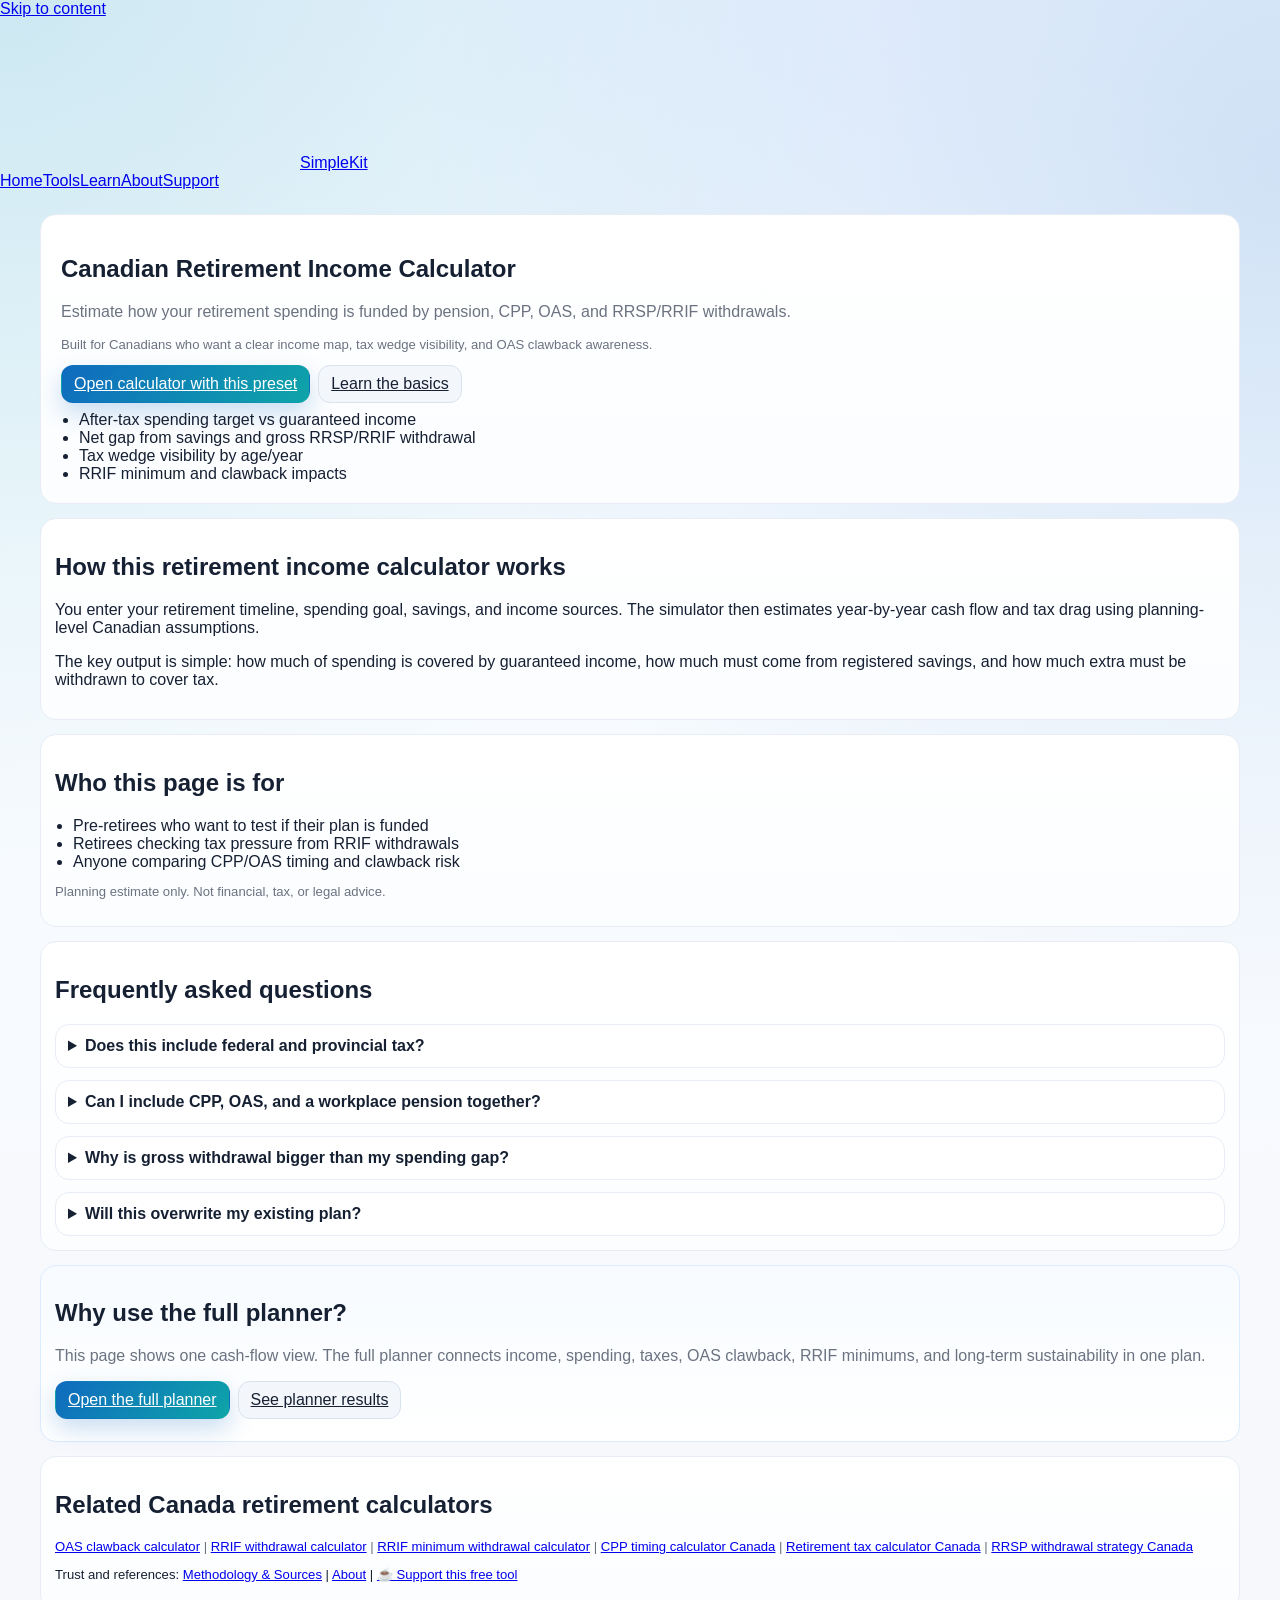
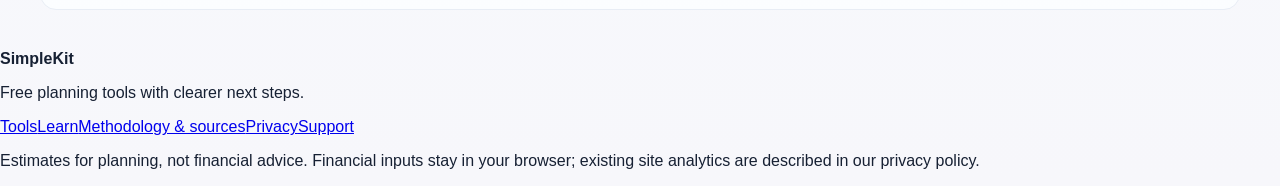
<file: canadian-retirement-income-calculator.html>
<!DOCTYPE html>
<html lang="en">
<head>
  <meta charset="UTF-8" />
  <meta name="viewport" content="width=device-width, initial-scale=1.0" />
  <title>Canadian Retirement Income Calculator | Canadian Retirement Planner</title>
  <meta name="description" content="Use this Canadian retirement income calculator to estimate spending coverage from pension, CPP, OAS, and RRSP/RRIF withdrawals, including taxes and OAS clawback." />
  <link rel="canonical" href="https://simplekit.app/retirement-planner/canadian-retirement-income-calculator.html" />
  <meta property="og:title" content="Canadian Retirement Income Calculator" />
  <meta property="og:description" content="See where retirement income comes from each year and how taxes change withdrawals." />
  <meta property="og:type" content="website" />
  <meta property="og:url" content="https://simplekit.app/retirement-planner/canadian-retirement-income-calculator.html" />
  <script type="application/ld+json">
    {
      "@context": "https://schema.org",
      "@type": "FAQPage",
      "mainEntity": [
        {
          "@type": "Question",
          "name": "Does this include federal and provincial tax?",
          "acceptedAnswer": {
            "@type": "Answer",
            "text": "Yes. The simulator uses planning-level federal plus provincial tax estimates based on your selected province."
          }
        },
        {
          "@type": "Question",
          "name": "Can I include CPP, OAS, and a workplace pension together?",
          "acceptedAnswer": {
            "@type": "Answer",
            "text": "Yes. Guaranteed income sources are modeled together and shown in the income coverage visuals."
          }
        },
        {
          "@type": "Question",
          "name": "Why is gross withdrawal bigger than my spending gap?",
          "acceptedAnswer": {
            "@type": "Answer",
            "text": "Because RRSP/RRIF withdrawals are taxable. Gross withdrawal must cover both your net gap and tax owed."
          }
        },
        {
          "@type": "Question",
          "name": "Will this overwrite my existing plan?",
          "acceptedAnswer": {
            "@type": "Answer",
            "text": "No. Shared presets open as a preview. You explicitly choose whether to apply them."
          }
        }
      ]
    }
  </script>
  <script type="application/ld+json">
    {
      "@context": "https://schema.org",
      "@type": "BreadcrumbList",
      "itemListElement": [
        {
          "@type": "ListItem",
          "position": 1,
          "name": "Home",
          "item": "https://simplekit.app/retirement-planner/"
        },
        {
          "@type": "ListItem",
          "position": 2,
          "name": "Canadian Retirement Income Calculator",
          "item": "https://simplekit.app/retirement-planner/canadian-retirement-income-calculator.html"
        }
      ]
    }
  </script>
  <link rel="stylesheet" href="./styles.css" />
<link rel="stylesheet" href="https://core.simplekit.app/v2/foundations.css">
<link rel="stylesheet" href="https://core.simplekit.app/v2/system.css">
<link rel="stylesheet" href="https://core.simplekit.app/v2/pilot.css">
</head>
<body class="sk-v2" data-v2-system="1" data-v2-pilot="guide"><a class="v2s-skip v2-button" href="#main">Skip to content</a><header class="v2s-header"><div class="v2s-wrap v2s-header-inner"><a class="v2s-brand" href="/" aria-label="SimpleKit home"><svg aria-hidden="true" focusable="false"><use href="https://core.simplekit.app/v2/icons/sprite.svg#calculator"></use></svg>SimpleKit</a><button type="button" class="v2s-menu" data-v2s-menu aria-controls="pilot-guide-nav" aria-expanded="false" hidden>Menu</button><nav class="v2s-nav" id="pilot-guide-nav" aria-label="Main navigation"><a href="/">Home</a><a href="/tools/">Tools</a><a href="/learn/" aria-current="page">Learn</a><a href="/about/">About</a><a href="/support/">Support</a></nav></div></header><script src="https://core.simplekit.app/v2/shell.js"></script>
  <main id="main" tabindex="-1" class="page-shell">
    <section class="panel landing-panel">
      <h1>Canadian Retirement Income Calculator</h1>
      <p class="muted">Estimate how your retirement spending is funded by pension, CPP, OAS, and RRSP/RRIF withdrawals.</p>
      <p class="small-copy muted">Built for Canadians who want a clear income map, tax wedge visibility, and OAS clawback awareness.</p>
      <div class="landing-actions">
        <a class="btn btn-primary" href="./index.html?preset=retirement-income#dashboard">Open calculator with this preset</a>
        <a class="btn btn-secondary" href="./index.html#learn">Learn the basics</a>
      </div>
      <ul class="plain-list">
        <li>After-tax spending target vs guaranteed income</li>
        <li>Net gap from savings and gross RRSP/RRIF withdrawal</li>
        <li>Tax wedge visibility by age/year</li>
        <li>RRIF minimum and clawback impacts</li>
      </ul>
    </section>

    <section class="panel">
      <h2>How this retirement income calculator works</h2>
      <p>You enter your retirement timeline, spending goal, savings, and income sources. The simulator then estimates year-by-year cash flow and tax drag using planning-level Canadian assumptions.</p>
      <p>The key output is simple: how much of spending is covered by guaranteed income, how much must come from registered savings, and how much extra must be withdrawn to cover tax.</p>
    </section>

    <section class="panel">
      <h2>Who this page is for</h2>
      <ul class="plain-list">
        <li>Pre-retirees who want to test if their plan is funded</li>
        <li>Retirees checking tax pressure from RRIF withdrawals</li>
        <li>Anyone comparing CPP/OAS timing and clawback risk</li>
      </ul>
      <p class="small-copy muted">Planning estimate only. Not financial, tax, or legal advice.</p>
    </section>

    <section class="panel">
      <h2>Frequently asked questions</h2>
      <details class="subsection">
        <summary>Does this include federal and provincial tax?</summary>
        <p class="muted">Yes. The simulator uses planning-level federal plus provincial tax estimates based on your selected province.</p>
      </details>
      <details class="subsection">
        <summary>Can I include CPP, OAS, and a workplace pension together?</summary>
        <p class="muted">Yes. Guaranteed income sources are modeled together and shown in the income coverage visuals.</p>
      </details>
      <details class="subsection">
        <summary>Why is gross withdrawal bigger than my spending gap?</summary>
        <p class="muted">Because RRSP/RRIF withdrawals are taxable. Gross withdrawal must cover both your net gap and tax owed.</p>
      </details>
      <details class="subsection">
        <summary>Will this overwrite my existing plan?</summary>
        <p class="muted">No. Shared presets open as a preview. You explicitly choose whether to apply them.</p>
      </details>
    </section>

    <section class="panel flagship-card">
      <h2>Why use the full planner?</h2>
      <p class="muted">This page shows one cash-flow view. The full planner connects income, spending, taxes, OAS clawback, RRIF minimums, and long-term sustainability in one plan.</p>
      <div class="landing-actions">
        <a class="btn btn-primary" href="./index.html#start">Open the full planner</a>
        <a class="btn btn-secondary" href="./index.html#dashboard">See planner results</a>
      </div>
    </section>

    <section class="panel">
      <h2>Related Canada retirement calculators</h2>
      <p class="small-copy muted">
        <a href="./oas-clawback-calculator.html">OAS clawback calculator</a> |
        <a href="./rrif-withdrawal-calculator.html">RRIF withdrawal calculator</a> |
        <a href="./rrif-minimum-withdrawal-calculator.html">RRIF minimum withdrawal calculator</a> |
        <a href="./cpp-timing-calculator-canada.html">CPP timing calculator Canada</a> |
        <a href="./retirement-tax-calculator-canada.html">Retirement tax calculator Canada</a> |
        <a href="./rrsp-withdrawal-strategy-canada.html">RRSP withdrawal strategy Canada</a>
      </p>
      <p class="small-copy">Trust and references: <a href="./index.html#methodology">Methodology &amp; Sources</a> | <a href="./index.html#about">About</a> | <a href="https://buymeacoffee.com/ashleysnl" target="_blank" rel="noopener noreferrer">☕ Support this free tool</a></p>
    </section>
  </main>
<footer class="v2s-footer"><div class="v2s-wrap v2s-footer-inner"><div class="v2s-stack"><strong>SimpleKit</strong><p class="v2s-help">Free planning tools with clearer next steps.</p></div><div class="v2s-stack"><nav aria-label="Footer navigation"><a href="/tools/">Tools</a><a href="/learn/">Learn</a><a href="/methodology/">Methodology &amp; sources</a><a href="/privacy/">Privacy</a><a href="/support/">Support</a></nav><p class="v2s-help">Estimates for planning, not financial advice. Financial inputs stay in your browser; existing site analytics are described in our privacy policy.</p></div></div></footer></body>
</html>
</file>
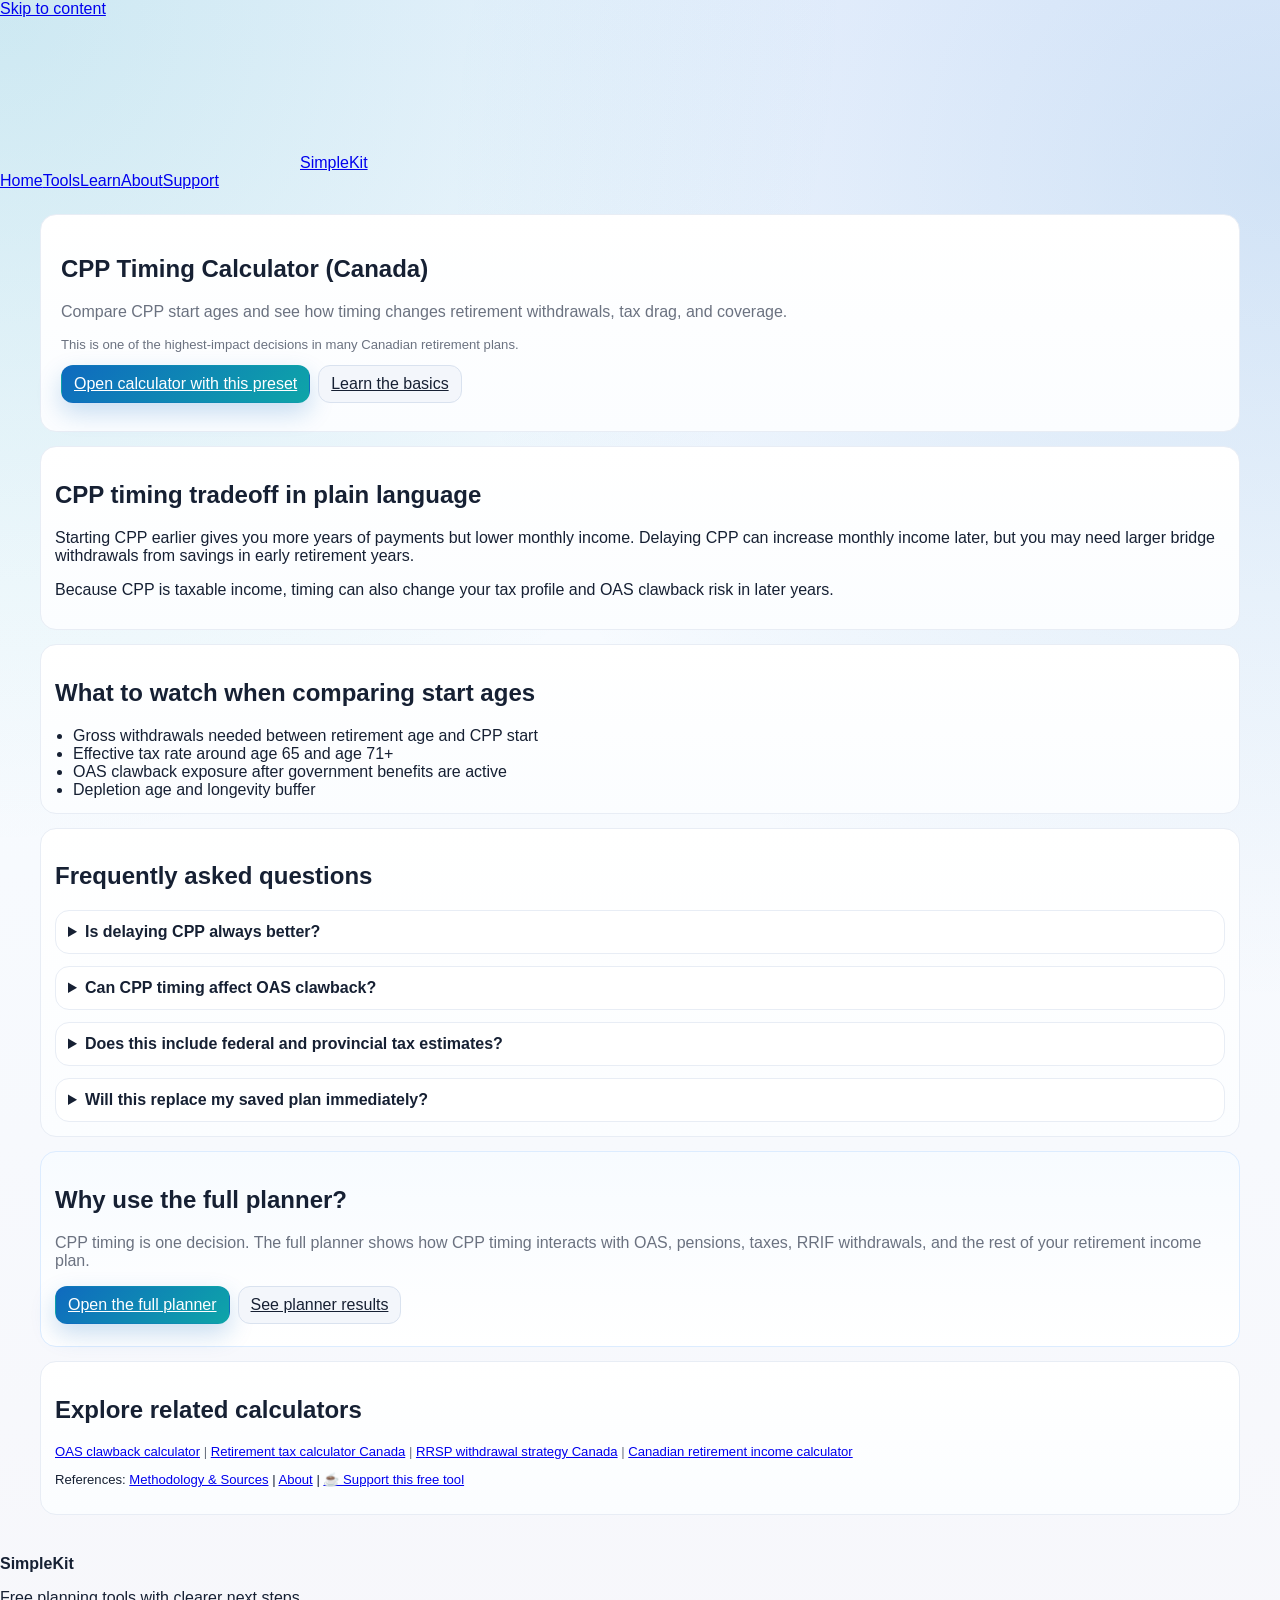
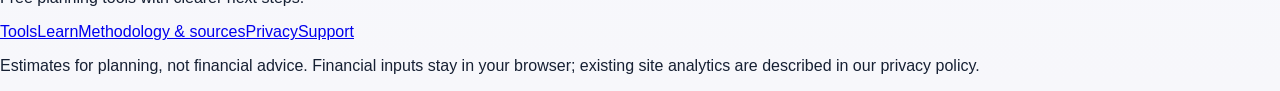
<file: cpp-timing-calculator-canada.html>
<!DOCTYPE html>
<html lang="en">
<head>
  <meta charset="UTF-8" />
  <meta name="viewport" content="width=device-width, initial-scale=1.0" />
  <title>CPP Timing Calculator Canada | Canadian Retirement Planner</title>
  <meta name="description" content="Use this CPP timing calculator for Canada to compare starting CPP at 60, 65, or 70 and see impacts on taxes, withdrawals, and OAS clawback." />
  <link rel="canonical" href="https://simplekit.app/retirement-planner/cpp-timing-calculator-canada.html" />
  <meta property="og:title" content="CPP Timing Calculator Canada" />
  <meta property="og:description" content="Compare CPP start ages and see effects on retirement cash flow and tax drag." />
  <meta property="og:type" content="website" />
  <meta property="og:url" content="https://simplekit.app/retirement-planner/cpp-timing-calculator-canada.html" />
  <script type="application/ld+json">
    {
      "@context": "https://schema.org",
      "@type": "FAQPage",
      "mainEntity": [
        {
          "@type": "Question",
          "name": "Is delaying CPP always better?",
          "acceptedAnswer": {
            "@type": "Answer",
            "text": "No. It depends on your savings, taxes, lifespan assumptions, and income needs before age 65/70."
          }
        },
        {
          "@type": "Question",
          "name": "Can CPP timing affect OAS clawback?",
          "acceptedAnswer": {
            "@type": "Answer",
            "text": "Yes. Changes in taxable income can move clawback exposure up or down."
          }
        },
        {
          "@type": "Question",
          "name": "Does this include federal and provincial tax estimates?",
          "acceptedAnswer": {
            "@type": "Answer",
            "text": "Yes, planning-level tax estimates are included in the simulator's year-by-year model."
          }
        },
        {
          "@type": "Question",
          "name": "Will this replace my saved plan immediately?",
          "acceptedAnswer": {
            "@type": "Answer",
            "text": "No. Presets are previewed before you apply them."
          }
        }
      ]
    }
  </script>
  <script type="application/ld+json">
    {
      "@context": "https://schema.org",
      "@type": "BreadcrumbList",
      "itemListElement": [
        {
          "@type": "ListItem",
          "position": 1,
          "name": "Home",
          "item": "https://simplekit.app/retirement-planner/"
        },
        {
          "@type": "ListItem",
          "position": 2,
          "name": "CPP Timing Calculator Canada",
          "item": "https://simplekit.app/retirement-planner/cpp-timing-calculator-canada.html"
        }
      ]
    }
  </script>
  <link rel="stylesheet" href="./styles.css" />
<link rel="stylesheet" href="https://core.simplekit.app/v2/foundations.css">
<link rel="stylesheet" href="https://core.simplekit.app/v2/system.css">
<link rel="stylesheet" href="https://core.simplekit.app/v2/pilot.css">
</head>
<body class="sk-v2" data-v2-system="1" data-v2-pilot="guide"><a class="v2s-skip v2-button" href="#main">Skip to content</a><header class="v2s-header"><div class="v2s-wrap v2s-header-inner"><a class="v2s-brand" href="/" aria-label="SimpleKit home"><svg aria-hidden="true" focusable="false"><use href="https://core.simplekit.app/v2/icons/sprite.svg#calculator"></use></svg>SimpleKit</a><button type="button" class="v2s-menu" data-v2s-menu aria-controls="pilot-guide-nav" aria-expanded="false" hidden>Menu</button><nav class="v2s-nav" id="pilot-guide-nav" aria-label="Main navigation"><a href="/">Home</a><a href="/tools/">Tools</a><a href="/learn/" aria-current="page">Learn</a><a href="/about/">About</a><a href="/support/">Support</a></nav></div></header><script src="https://core.simplekit.app/v2/shell.js"></script>
  <main id="main" tabindex="-1" class="page-shell">
    <section class="panel landing-panel">
      <h1>CPP Timing Calculator (Canada)</h1>
      <p class="muted">Compare CPP start ages and see how timing changes retirement withdrawals, tax drag, and coverage.</p>
      <p class="small-copy muted">This is one of the highest-impact decisions in many Canadian retirement plans.</p>
      <div class="landing-actions">
        <a class="btn btn-primary" href="./index.html?preset=cpp-timing#dashboard">Open calculator with this preset</a>
        <a class="btn btn-secondary" href="./index.html#learn">Learn the basics</a>
      </div>
    </section>

    <section class="panel">
      <h2>CPP timing tradeoff in plain language</h2>
      <p>Starting CPP earlier gives you more years of payments but lower monthly income. Delaying CPP can increase monthly income later, but you may need larger bridge withdrawals from savings in early retirement years.</p>
      <p>Because CPP is taxable income, timing can also change your tax profile and OAS clawback risk in later years.</p>
    </section>

    <section class="panel">
      <h2>What to watch when comparing start ages</h2>
      <ul class="plain-list">
        <li>Gross withdrawals needed between retirement age and CPP start</li>
        <li>Effective tax rate around age 65 and age 71+</li>
        <li>OAS clawback exposure after government benefits are active</li>
        <li>Depletion age and longevity buffer</li>
      </ul>
    </section>

    <section class="panel">
      <h2>Frequently asked questions</h2>
      <details class="subsection">
        <summary>Is delaying CPP always better?</summary>
        <p class="muted">No. It depends on your savings, taxes, lifespan assumptions, and income needs before age 65/70.</p>
      </details>
      <details class="subsection">
        <summary>Can CPP timing affect OAS clawback?</summary>
        <p class="muted">Yes. Changes in taxable income can move clawback exposure up or down.</p>
      </details>
      <details class="subsection">
        <summary>Does this include federal and provincial tax estimates?</summary>
        <p class="muted">Yes, planning-level tax estimates are included in the simulator's year-by-year model.</p>
      </details>
      <details class="subsection">
        <summary>Will this replace my saved plan immediately?</summary>
        <p class="muted">No. Presets are previewed before you apply them.</p>
      </details>
    </section>

    <section class="panel flagship-card">
      <h2>Why use the full planner?</h2>
      <p class="muted">CPP timing is one decision. The full planner shows how CPP timing interacts with OAS, pensions, taxes, RRIF withdrawals, and the rest of your retirement income plan.</p>
      <div class="landing-actions">
        <a class="btn btn-primary" href="./index.html#start">Open the full planner</a>
        <a class="btn btn-secondary" href="./index.html#dashboard">See planner results</a>
      </div>
    </section>

    <section class="panel">
      <h2>Explore related calculators</h2>
      <p class="small-copy muted">
        <a href="./oas-clawback-calculator.html">OAS clawback calculator</a> |
        <a href="./retirement-tax-calculator-canada.html">Retirement tax calculator Canada</a> |
        <a href="./rrsp-withdrawal-strategy-canada.html">RRSP withdrawal strategy Canada</a> |
        <a href="./canadian-retirement-income-calculator.html">Canadian retirement income calculator</a>
      </p>
      <p class="small-copy">References: <a href="./index.html#methodology">Methodology &amp; Sources</a> | <a href="./index.html#about">About</a> | <a href="https://buymeacoffee.com/ashleysnl" target="_blank" rel="noopener noreferrer">☕ Support this free tool</a></p>
    </section>
  </main>
<footer class="v2s-footer"><div class="v2s-wrap v2s-footer-inner"><div class="v2s-stack"><strong>SimpleKit</strong><p class="v2s-help">Free planning tools with clearer next steps.</p></div><div class="v2s-stack"><nav aria-label="Footer navigation"><a href="/tools/">Tools</a><a href="/learn/">Learn</a><a href="/methodology/">Methodology &amp; sources</a><a href="/privacy/">Privacy</a><a href="/support/">Support</a></nav><p class="v2s-help">Estimates for planning, not financial advice. Financial inputs stay in your browser; existing site analytics are described in our privacy policy.</p></div></div></footer></body>
</html>
</file>
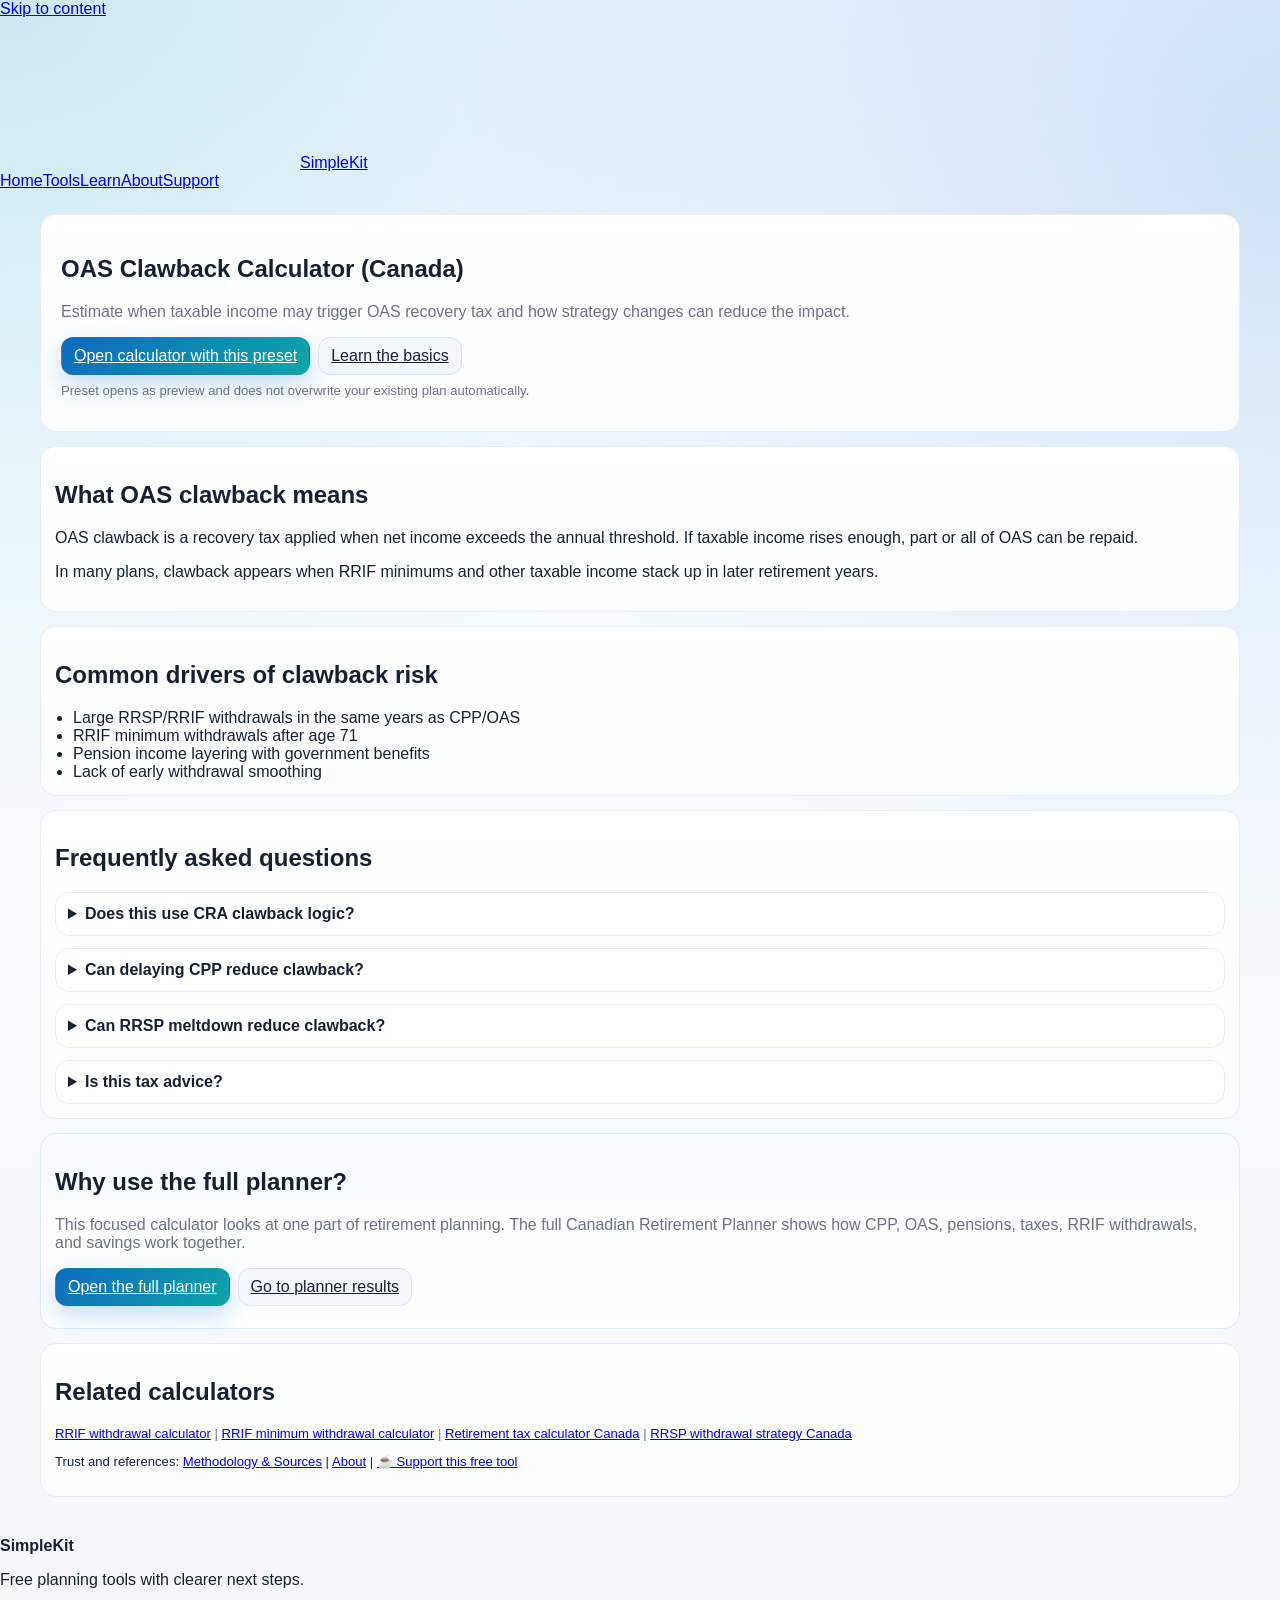
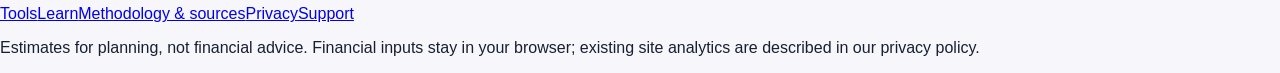
<file: oas-clawback-calculator.html>
<!DOCTYPE html>
<html lang="en">
<head>
  <meta charset="UTF-8" />
  <meta name="viewport" content="width=device-width, initial-scale=1.0" />
  <title>OAS Clawback Calculator (Canada) | Canadian Retirement Planner</title>
  <meta name="description" content="Use this OAS clawback calculator for Canada to estimate recovery tax risk and test how withdrawals, CPP/OAS timing, and RRIF minimums affect clawback." />
  <link rel="canonical" href="https://simplekit.app/retirement-planner/oas-clawback-calculator.html" />
  <meta property="og:title" content="OAS Clawback Calculator (Canada)" />
  <meta property="og:description" content="Estimate OAS recovery tax risk and test strategies that may lower clawback exposure." />
  <meta property="og:type" content="website" />
  <meta property="og:url" content="https://simplekit.app/retirement-planner/oas-clawback-calculator.html" />
  <script type="application/ld+json">
    {
      "@context": "https://schema.org",
      "@type": "FAQPage",
      "mainEntity": [
        {
          "@type": "Question",
          "name": "Does this use CRA clawback logic?",
          "acceptedAnswer": {
            "@type": "Answer",
            "text": "It uses planning-level clawback estimates based on published rules and thresholds. See Methodology for references."
          }
        },
        {
          "@type": "Question",
          "name": "Can delaying CPP reduce clawback?",
          "acceptedAnswer": {
            "@type": "Answer",
            "text": "Sometimes. It depends on how taxable income shifts across years. Compare scenarios to confirm."
          }
        },
        {
          "@type": "Question",
          "name": "Can RRSP meltdown reduce clawback?",
          "acceptedAnswer": {
            "@type": "Answer",
            "text": "It can in some plans by reducing late-life taxable income pressure. Results vary by profile."
          }
        },
        {
          "@type": "Question",
          "name": "Is this tax advice?",
          "acceptedAnswer": {
            "@type": "Answer",
            "text": "No. This is educational planning support only."
          }
        }
      ]
    }
  </script>
  <script type="application/ld+json">
    {
      "@context": "https://schema.org",
      "@type": "BreadcrumbList",
      "itemListElement": [
        {
          "@type": "ListItem",
          "position": 1,
          "name": "Home",
          "item": "https://simplekit.app/retirement-planner/"
        },
        {
          "@type": "ListItem",
          "position": 2,
          "name": "OAS Clawback Calculator",
          "item": "https://simplekit.app/retirement-planner/oas-clawback-calculator.html"
        }
      ]
    }
  </script>
  <link rel="stylesheet" href="./styles.css" />
<link rel="stylesheet" href="https://core.simplekit.app/v2/foundations.css">
<link rel="stylesheet" href="https://core.simplekit.app/v2/system.css">
<link rel="stylesheet" href="https://core.simplekit.app/v2/pilot.css">
</head>
<body class="sk-v2" data-v2-system="1" data-v2-pilot="guide"><a class="v2s-skip v2-button" href="#main">Skip to content</a><header class="v2s-header"><div class="v2s-wrap v2s-header-inner"><a class="v2s-brand" href="/" aria-label="SimpleKit home"><svg aria-hidden="true" focusable="false"><use href="https://core.simplekit.app/v2/icons/sprite.svg#calculator"></use></svg>SimpleKit</a><button type="button" class="v2s-menu" data-v2s-menu aria-controls="pilot-guide-nav" aria-expanded="false" hidden>Menu</button><nav class="v2s-nav" id="pilot-guide-nav" aria-label="Main navigation"><a href="/">Home</a><a href="/tools/">Tools</a><a href="/learn/" aria-current="page">Learn</a><a href="/about/">About</a><a href="/support/">Support</a></nav></div></header><script src="https://core.simplekit.app/v2/shell.js"></script>
  <main id="main" tabindex="-1" class="page-shell">
    <section class="panel landing-panel">
      <h1>OAS Clawback Calculator (Canada)</h1>
      <p class="muted">Estimate when taxable income may trigger OAS recovery tax and how strategy changes can reduce the impact.</p>
      <div class="landing-actions">
        <a class="btn btn-primary" href="./index.html?preset=oas-clawback#dashboard">Open calculator with this preset</a>
        <a class="btn btn-secondary" href="./index.html#learn">Learn the basics</a>
      </div>
      <p class="small-copy muted">Preset opens as preview and does not overwrite your existing plan automatically.</p>
    </section>

    <section class="panel">
      <h2>What OAS clawback means</h2>
      <p>OAS clawback is a recovery tax applied when net income exceeds the annual threshold. If taxable income rises enough, part or all of OAS can be repaid.</p>
      <p>In many plans, clawback appears when RRIF minimums and other taxable income stack up in later retirement years.</p>
    </section>

    <section class="panel">
      <h2>Common drivers of clawback risk</h2>
      <ul class="plain-list">
        <li>Large RRSP/RRIF withdrawals in the same years as CPP/OAS</li>
        <li>RRIF minimum withdrawals after age 71</li>
        <li>Pension income layering with government benefits</li>
        <li>Lack of early withdrawal smoothing</li>
      </ul>
    </section>

    <section class="panel">
      <h2>Frequently asked questions</h2>
      <details class="subsection">
        <summary>Does this use CRA clawback logic?</summary>
        <p class="muted">It uses planning-level clawback estimates based on published rules and thresholds. See Methodology for references.</p>
      </details>
      <details class="subsection">
        <summary>Can delaying CPP reduce clawback?</summary>
        <p class="muted">Sometimes. It depends on how taxable income shifts across years. Compare scenarios to confirm.</p>
      </details>
      <details class="subsection">
        <summary>Can RRSP meltdown reduce clawback?</summary>
        <p class="muted">It can in some plans by reducing late-life taxable income pressure. Results vary by profile.</p>
      </details>
      <details class="subsection">
        <summary>Is this tax advice?</summary>
        <p class="muted">No. This is educational planning support only.</p>
      </details>
    </section>

    <section class="panel flagship-card">
      <h2>Why use the full planner?</h2>
      <p class="muted">This focused calculator looks at one part of retirement planning. The full Canadian Retirement Planner shows how CPP, OAS, pensions, taxes, RRIF withdrawals, and savings work together.</p>
      <div class="landing-actions">
        <a class="btn btn-primary" href="./index.html#start">Open the full planner</a>
        <a class="btn btn-secondary" href="./index.html#dashboard">Go to planner results</a>
      </div>
    </section>

    <section class="panel">
      <h2>Related calculators</h2>
      <p class="small-copy muted">
        <a href="./rrif-withdrawal-calculator.html">RRIF withdrawal calculator</a> |
        <a href="./rrif-minimum-withdrawal-calculator.html">RRIF minimum withdrawal calculator</a> |
        <a href="./retirement-tax-calculator-canada.html">Retirement tax calculator Canada</a> |
        <a href="./rrsp-withdrawal-strategy-canada.html">RRSP withdrawal strategy Canada</a>
      </p>
      <p class="small-copy">Trust and references: <a href="./index.html#methodology">Methodology &amp; Sources</a> | <a href="./index.html#about">About</a> | <a href="https://buymeacoffee.com/ashleysnl" target="_blank" rel="noopener noreferrer">☕ Support this free tool</a></p>
    </section>
  </main>
<footer class="v2s-footer"><div class="v2s-wrap v2s-footer-inner"><div class="v2s-stack"><strong>SimpleKit</strong><p class="v2s-help">Free planning tools with clearer next steps.</p></div><div class="v2s-stack"><nav aria-label="Footer navigation"><a href="/tools/">Tools</a><a href="/learn/">Learn</a><a href="/methodology/">Methodology &amp; sources</a><a href="/privacy/">Privacy</a><a href="/support/">Support</a></nav><p class="v2s-help">Estimates for planning, not financial advice. Financial inputs stay in your browser; existing site analytics are described in our privacy policy.</p></div></div></footer></body>
</html>
</file>
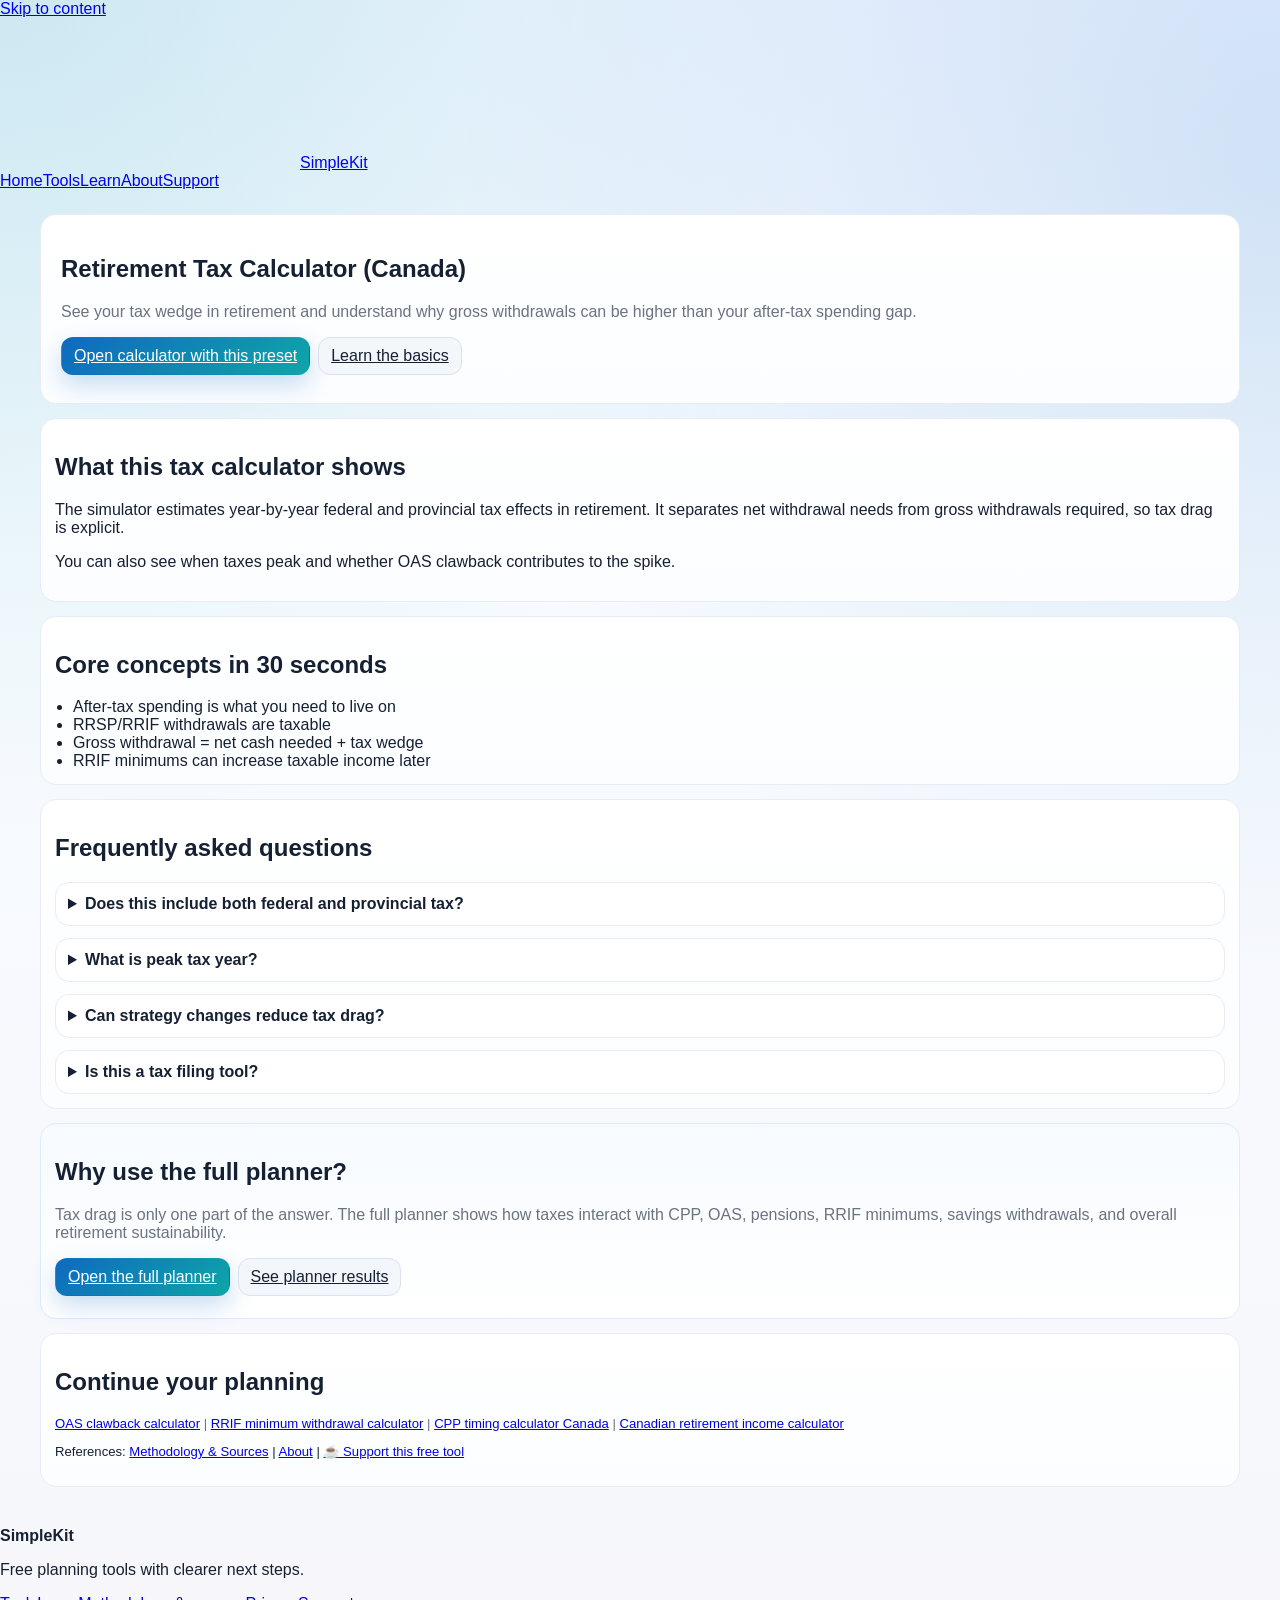
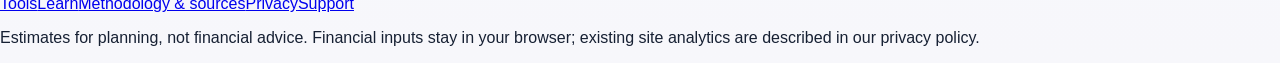
<file: retirement-tax-calculator-canada.html>
<!DOCTYPE html>
<html lang="en">
<head>
  <meta charset="UTF-8" />
  <meta name="viewport" content="width=device-width, initial-scale=1.0" />
  <title>Retirement Tax Calculator Canada | Canadian Retirement Planner</title>
  <meta name="description" content="Use this retirement tax calculator for Canada to estimate tax drag, gross vs net RRSP/RRIF withdrawals, OAS clawback, and peak tax years." />
  <link rel="canonical" href="https://simplekit.app/retirement-planner/retirement-tax-calculator-canada.html" />
  <meta property="og:title" content="Retirement Tax Calculator Canada" />
  <meta property="og:description" content="Estimate retirement tax drag and see why gross withdrawals can exceed net spending needs." />
  <meta property="og:type" content="website" />
  <meta property="og:url" content="https://simplekit.app/retirement-planner/retirement-tax-calculator-canada.html" />
  <script type="application/ld+json">
    {
      "@context": "https://schema.org",
      "@type": "FAQPage",
      "mainEntity": [
        {
          "@type": "Question",
          "name": "Does this include both federal and provincial tax?",
          "acceptedAnswer": {
            "@type": "Answer",
            "text": "Yes. The planner uses a planning-level federal + provincial tax approach for your selected province."
          }
        },
        {
          "@type": "Question",
          "name": "What is peak tax year?",
          "acceptedAnswer": {
            "@type": "Answer",
            "text": "It is the year with the highest projected total tax, often driven by RRIF minimums, high withdrawals, or clawback."
          }
        },
        {
          "@type": "Question",
          "name": "Can strategy changes reduce tax drag?",
          "acceptedAnswer": {
            "@type": "Answer",
            "text": "Often yes. Use scenario compare, CPP/OAS timing tests, and RRSP strategy previews to test."
          }
        },
        {
          "@type": "Question",
          "name": "Is this a tax filing tool?",
          "acceptedAnswer": {
            "@type": "Answer",
            "text": "No. This is a planning simulator, not a filing or compliance tool."
          }
        }
      ]
    }
  </script>
  <script type="application/ld+json">
    {
      "@context": "https://schema.org",
      "@type": "BreadcrumbList",
      "itemListElement": [
        {
          "@type": "ListItem",
          "position": 1,
          "name": "Home",
          "item": "https://simplekit.app/retirement-planner/"
        },
        {
          "@type": "ListItem",
          "position": 2,
          "name": "Retirement Tax Calculator Canada",
          "item": "https://simplekit.app/retirement-planner/retirement-tax-calculator-canada.html"
        }
      ]
    }
  </script>
  <link rel="stylesheet" href="./styles.css" />
<link rel="stylesheet" href="https://core.simplekit.app/v2/foundations.css">
<link rel="stylesheet" href="https://core.simplekit.app/v2/system.css">
<link rel="stylesheet" href="https://core.simplekit.app/v2/pilot.css">
</head>
<body class="sk-v2" data-v2-system="1" data-v2-pilot="guide"><a class="v2s-skip v2-button" href="#main">Skip to content</a><header class="v2s-header"><div class="v2s-wrap v2s-header-inner"><a class="v2s-brand" href="/" aria-label="SimpleKit home"><svg aria-hidden="true" focusable="false"><use href="https://core.simplekit.app/v2/icons/sprite.svg#calculator"></use></svg>SimpleKit</a><button type="button" class="v2s-menu" data-v2s-menu aria-controls="pilot-guide-nav" aria-expanded="false" hidden>Menu</button><nav class="v2s-nav" id="pilot-guide-nav" aria-label="Main navigation"><a href="/">Home</a><a href="/tools/">Tools</a><a href="/learn/" aria-current="page">Learn</a><a href="/about/">About</a><a href="/support/">Support</a></nav></div></header><script src="https://core.simplekit.app/v2/shell.js"></script>
  <main id="main" tabindex="-1" class="page-shell">
    <section class="panel landing-panel">
      <h1>Retirement Tax Calculator (Canada)</h1>
      <p class="muted">See your tax wedge in retirement and understand why gross withdrawals can be higher than your after-tax spending gap.</p>
      <div class="landing-actions">
        <a class="btn btn-primary" href="./index.html?preset=retirement-tax#dashboard">Open calculator with this preset</a>
        <a class="btn btn-secondary" href="./index.html#learn">Learn the basics</a>
      </div>
    </section>

    <section class="panel">
      <h2>What this tax calculator shows</h2>
      <p>The simulator estimates year-by-year federal and provincial tax effects in retirement. It separates net withdrawal needs from gross withdrawals required, so tax drag is explicit.</p>
      <p>You can also see when taxes peak and whether OAS clawback contributes to the spike.</p>
    </section>

    <section class="panel">
      <h2>Core concepts in 30 seconds</h2>
      <ul class="plain-list">
        <li>After-tax spending is what you need to live on</li>
        <li>RRSP/RRIF withdrawals are taxable</li>
        <li>Gross withdrawal = net cash needed + tax wedge</li>
        <li>RRIF minimums can increase taxable income later</li>
      </ul>
    </section>

    <section class="panel">
      <h2>Frequently asked questions</h2>
      <details class="subsection">
        <summary>Does this include both federal and provincial tax?</summary>
        <p class="muted">Yes. The planner uses a planning-level federal + provincial tax approach for your selected province.</p>
      </details>
      <details class="subsection">
        <summary>What is peak tax year?</summary>
        <p class="muted">It is the year with the highest projected total tax, often driven by RRIF minimums, high withdrawals, or clawback.</p>
      </details>
      <details class="subsection">
        <summary>Can strategy changes reduce tax drag?</summary>
        <p class="muted">Often yes. Use scenario compare, CPP/OAS timing tests, and RRSP strategy previews to test.</p>
      </details>
      <details class="subsection">
        <summary>Is this a tax filing tool?</summary>
        <p class="muted">No. This is a planning simulator, not a filing or compliance tool.</p>
      </details>
    </section>

    <section class="panel flagship-card">
      <h2>Why use the full planner?</h2>
      <p class="muted">Tax drag is only one part of the answer. The full planner shows how taxes interact with CPP, OAS, pensions, RRIF minimums, savings withdrawals, and overall retirement sustainability.</p>
      <div class="landing-actions">
        <a class="btn btn-primary" href="./index.html#start">Open the full planner</a>
        <a class="btn btn-secondary" href="./index.html#dashboard">See planner results</a>
      </div>
    </section>

    <section class="panel">
      <h2>Continue your planning</h2>
      <p class="small-copy muted">
        <a href="./oas-clawback-calculator.html">OAS clawback calculator</a> |
        <a href="./rrif-minimum-withdrawal-calculator.html">RRIF minimum withdrawal calculator</a> |
        <a href="./cpp-timing-calculator-canada.html">CPP timing calculator Canada</a> |
        <a href="./canadian-retirement-income-calculator.html">Canadian retirement income calculator</a>
      </p>
      <p class="small-copy">References: <a href="./index.html#methodology">Methodology &amp; Sources</a> | <a href="./index.html#about">About</a> | <a href="https://buymeacoffee.com/ashleysnl" target="_blank" rel="noopener noreferrer">☕ Support this free tool</a></p>
    </section>
  </main>
<footer class="v2s-footer"><div class="v2s-wrap v2s-footer-inner"><div class="v2s-stack"><strong>SimpleKit</strong><p class="v2s-help">Free planning tools with clearer next steps.</p></div><div class="v2s-stack"><nav aria-label="Footer navigation"><a href="/tools/">Tools</a><a href="/learn/">Learn</a><a href="/methodology/">Methodology &amp; sources</a><a href="/privacy/">Privacy</a><a href="/support/">Support</a></nav><p class="v2s-help">Estimates for planning, not financial advice. Financial inputs stay in your browser; existing site analytics are described in our privacy policy.</p></div></div></footer></body>
</html>
</file>
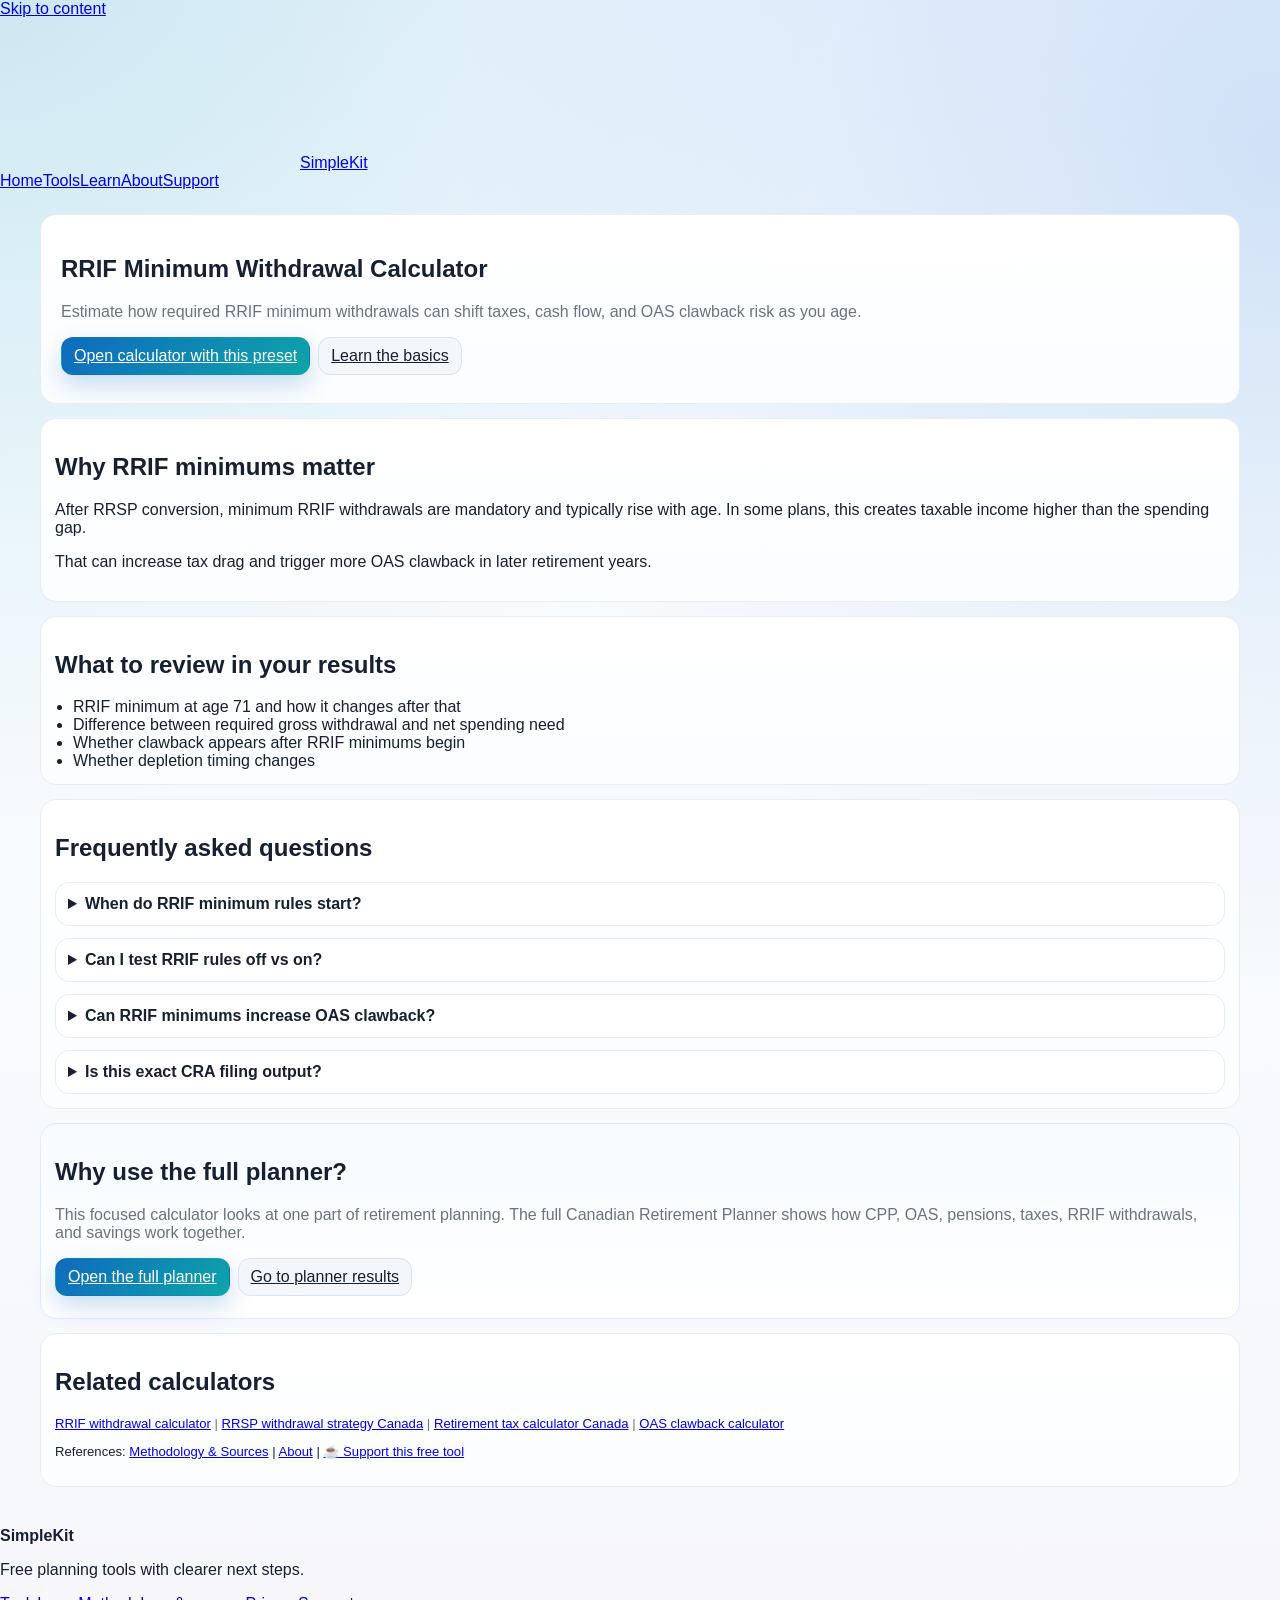
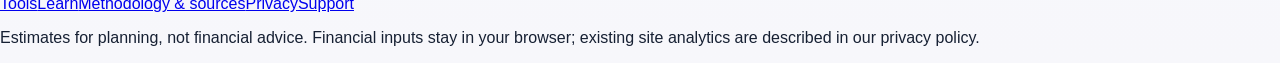
<file: rrif-minimum-withdrawal-calculator.html>
<!DOCTYPE html>
<html lang="en">
<head>
  <meta charset="UTF-8" />
  <meta name="viewport" content="width=device-width, initial-scale=1.0" />
  <title>RRIF Minimum Withdrawal Calculator | Canadian Retirement Planner</title>
  <meta name="description" content="Use this RRIF minimum withdrawal calculator for Canada to estimate age-based RRIF minimums and their impact on taxes, cash flow, and OAS clawback." />
  <link rel="canonical" href="https://simplekit.app/retirement-planner/rrif-minimum-withdrawal-calculator.html" />
  <meta property="og:title" content="RRIF Minimum Withdrawal Calculator" />
  <meta property="og:description" content="Estimate RRIF minimum pressure and late-retirement tax effects." />
  <meta property="og:type" content="website" />
  <meta property="og:url" content="https://simplekit.app/retirement-planner/rrif-minimum-withdrawal-calculator.html" />
  <script type="application/ld+json">
    {
      "@context": "https://schema.org",
      "@type": "FAQPage",
      "mainEntity": [
        {
          "@type": "Question",
          "name": "When do RRIF minimum rules start?",
          "acceptedAnswer": {
            "@type": "Answer",
            "text": "At your RRIF conversion age in plan settings (default 71)."
          }
        },
        {
          "@type": "Question",
          "name": "Can I test RRIF rules off vs on?",
          "acceptedAnswer": {
            "@type": "Answer",
            "text": "Yes. Use scenario compare to check the difference directly."
          }
        },
        {
          "@type": "Question",
          "name": "Can RRIF minimums increase OAS clawback?",
          "acceptedAnswer": {
            "@type": "Answer",
            "text": "Yes, if total taxable income is pushed above clawback thresholds."
          }
        },
        {
          "@type": "Question",
          "name": "Is this exact CRA filing output?",
          "acceptedAnswer": {
            "@type": "Answer",
            "text": "No. This is a planning-level estimate using published rules and assumptions."
          }
        }
      ]
    }
  </script>
  <script type="application/ld+json">
    {
      "@context": "https://schema.org",
      "@type": "BreadcrumbList",
      "itemListElement": [
        {
          "@type": "ListItem",
          "position": 1,
          "name": "Home",
          "item": "https://simplekit.app/retirement-planner/"
        },
        {
          "@type": "ListItem",
          "position": 2,
          "name": "RRIF Minimum Withdrawal Calculator",
          "item": "https://simplekit.app/retirement-planner/rrif-minimum-withdrawal-calculator.html"
        }
      ]
    }
  </script>
  <link rel="stylesheet" href="./styles.css" />
<link rel="stylesheet" href="https://core.simplekit.app/v2/foundations.css">
<link rel="stylesheet" href="https://core.simplekit.app/v2/system.css">
<link rel="stylesheet" href="https://core.simplekit.app/v2/pilot.css">
</head>
<body class="sk-v2" data-v2-system="1" data-v2-pilot="guide"><a class="v2s-skip v2-button" href="#main">Skip to content</a><header class="v2s-header"><div class="v2s-wrap v2s-header-inner"><a class="v2s-brand" href="/" aria-label="SimpleKit home"><svg aria-hidden="true" focusable="false"><use href="https://core.simplekit.app/v2/icons/sprite.svg#calculator"></use></svg>SimpleKit</a><button type="button" class="v2s-menu" data-v2s-menu aria-controls="pilot-guide-nav" aria-expanded="false" hidden>Menu</button><nav class="v2s-nav" id="pilot-guide-nav" aria-label="Main navigation"><a href="/">Home</a><a href="/tools/">Tools</a><a href="/learn/" aria-current="page">Learn</a><a href="/about/">About</a><a href="/support/">Support</a></nav></div></header><script src="https://core.simplekit.app/v2/shell.js"></script>
  <main id="main" tabindex="-1" class="page-shell">
    <section class="panel landing-panel">
      <h1>RRIF Minimum Withdrawal Calculator</h1>
      <p class="muted">Estimate how required RRIF minimum withdrawals can shift taxes, cash flow, and OAS clawback risk as you age.</p>
      <div class="landing-actions">
        <a class="btn btn-primary" href="./index.html?preset=rrif-minimum#dashboard">Open calculator with this preset</a>
        <a class="btn btn-secondary" href="./index.html#learn">Learn the basics</a>
      </div>
    </section>

    <section class="panel">
      <h2>Why RRIF minimums matter</h2>
      <p>After RRSP conversion, minimum RRIF withdrawals are mandatory and typically rise with age. In some plans, this creates taxable income higher than the spending gap.</p>
      <p>That can increase tax drag and trigger more OAS clawback in later retirement years.</p>
    </section>

    <section class="panel">
      <h2>What to review in your results</h2>
      <ul class="plain-list">
        <li>RRIF minimum at age 71 and how it changes after that</li>
        <li>Difference between required gross withdrawal and net spending need</li>
        <li>Whether clawback appears after RRIF minimums begin</li>
        <li>Whether depletion timing changes</li>
      </ul>
    </section>

    <section class="panel">
      <h2>Frequently asked questions</h2>
      <details class="subsection">
        <summary>When do RRIF minimum rules start?</summary>
        <p class="muted">At your RRIF conversion age in plan settings (default 71).</p>
      </details>
      <details class="subsection">
        <summary>Can I test RRIF rules off vs on?</summary>
        <p class="muted">Yes. Use scenario compare to check the difference directly.</p>
      </details>
      <details class="subsection">
        <summary>Can RRIF minimums increase OAS clawback?</summary>
        <p class="muted">Yes, if total taxable income is pushed above clawback thresholds.</p>
      </details>
      <details class="subsection">
        <summary>Is this exact CRA filing output?</summary>
        <p class="muted">No. This is a planning-level estimate using published rules and assumptions.</p>
      </details>
    </section>

    <section class="panel flagship-card">
      <h2>Why use the full planner?</h2>
      <p class="muted">This focused calculator looks at one part of retirement planning. The full Canadian Retirement Planner shows how CPP, OAS, pensions, taxes, RRIF withdrawals, and savings work together.</p>
      <div class="landing-actions">
        <a class="btn btn-primary" href="./index.html#start">Open the full planner</a>
        <a class="btn btn-secondary" href="./index.html#dashboard">Go to planner results</a>
      </div>
    </section>

    <section class="panel">
      <h2>Related calculators</h2>
      <p class="small-copy muted">
        <a href="./rrif-withdrawal-calculator.html">RRIF withdrawal calculator</a> |
        <a href="./rrsp-withdrawal-strategy-canada.html">RRSP withdrawal strategy Canada</a> |
        <a href="./retirement-tax-calculator-canada.html">Retirement tax calculator Canada</a> |
        <a href="./oas-clawback-calculator.html">OAS clawback calculator</a>
      </p>
      <p class="small-copy">References: <a href="./index.html#methodology">Methodology &amp; Sources</a> | <a href="./index.html#about">About</a> | <a href="https://buymeacoffee.com/ashleysnl" target="_blank" rel="noopener noreferrer">☕ Support this free tool</a></p>
    </section>
  </main>
<footer class="v2s-footer"><div class="v2s-wrap v2s-footer-inner"><div class="v2s-stack"><strong>SimpleKit</strong><p class="v2s-help">Free planning tools with clearer next steps.</p></div><div class="v2s-stack"><nav aria-label="Footer navigation"><a href="/tools/">Tools</a><a href="/learn/">Learn</a><a href="/methodology/">Methodology &amp; sources</a><a href="/privacy/">Privacy</a><a href="/support/">Support</a></nav><p class="v2s-help">Estimates for planning, not financial advice. Financial inputs stay in your browser; existing site analytics are described in our privacy policy.</p></div></div></footer></body>
</html>
</file>
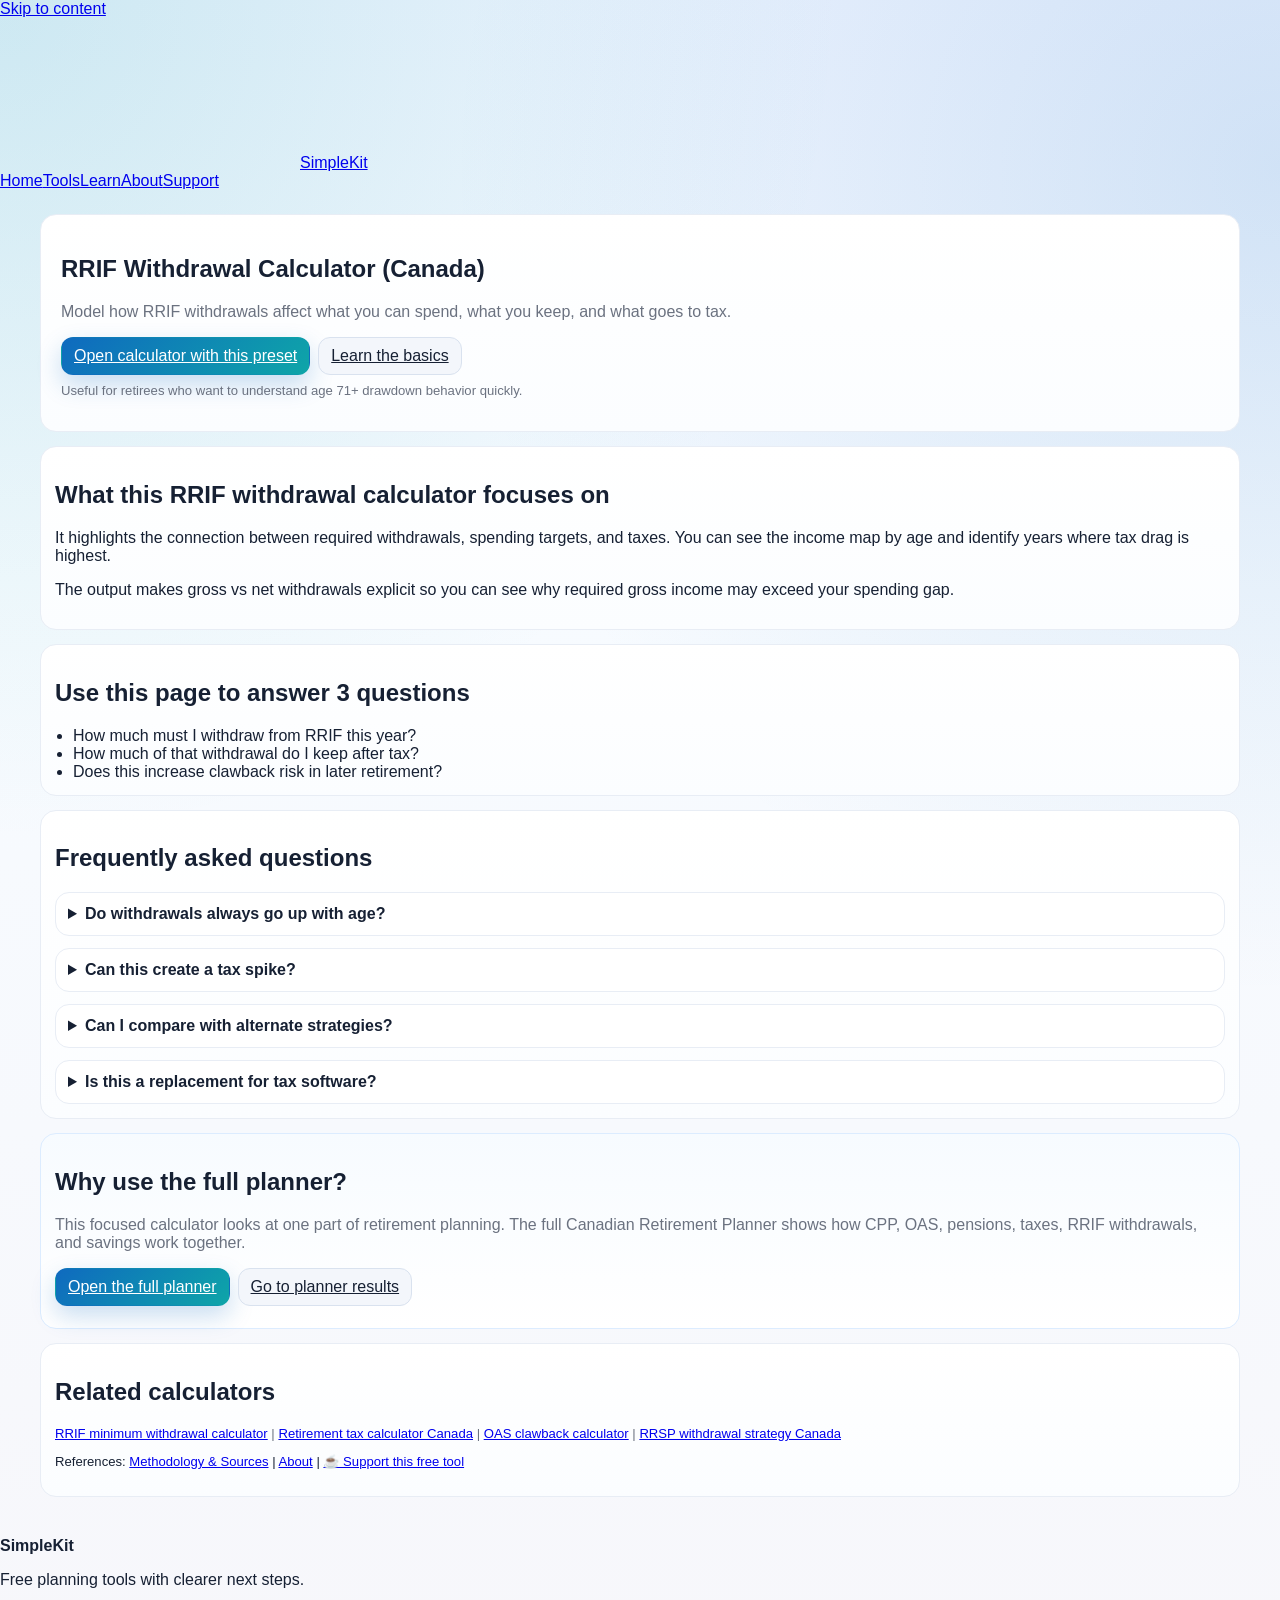
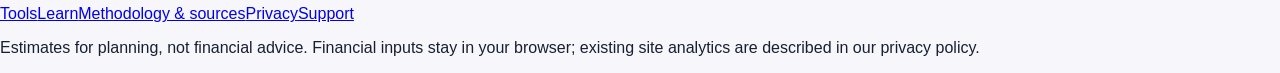
<file: rrif-withdrawal-calculator.html>
<!DOCTYPE html>
<html lang="en">
<head>
  <meta charset="UTF-8" />
  <meta name="viewport" content="width=device-width, initial-scale=1.0" />
  <title>RRIF Withdrawal Calculator (Canada) | Canadian Retirement Planner</title>
  <meta name="description" content="Use this RRIF withdrawal calculator for Canada to estimate withdrawal needs, tax drag, and OAS clawback risk after RRSP to RRIF conversion." />
  <link rel="canonical" href="https://simplekit.app/retirement-planner/rrif-withdrawal-calculator.html" />
  <meta property="og:title" content="RRIF Withdrawal Calculator (Canada)" />
  <meta property="og:description" content="Model RRIF withdrawals, tax wedge, and retirement income coverage year-by-year." />
  <meta property="og:type" content="website" />
  <meta property="og:url" content="https://simplekit.app/retirement-planner/rrif-withdrawal-calculator.html" />
  <script type="application/ld+json">
    {
      "@context": "https://schema.org",
      "@type": "FAQPage",
      "mainEntity": [
        {
          "@type": "Question",
          "name": "Do withdrawals always go up with age?",
          "acceptedAnswer": {
            "@type": "Answer",
            "text": "Required minimum percentages generally increase with age, which can raise taxable withdrawals."
          }
        },
        {
          "@type": "Question",
          "name": "Can this create a tax spike?",
          "acceptedAnswer": {
            "@type": "Answer",
            "text": "Yes. It can push total taxable income into higher ranges and increase clawback."
          }
        },
        {
          "@type": "Question",
          "name": "Can I compare with alternate strategies?",
          "acceptedAnswer": {
            "@type": "Answer",
            "text": "Yes. Use scenario compare and strategy preview in the main planner."
          }
        },
        {
          "@type": "Question",
          "name": "Is this a replacement for tax software?",
          "acceptedAnswer": {
            "@type": "Answer",
            "text": "No. It is an educational planning simulator."
          }
        }
      ]
    }
  </script>
  <script type="application/ld+json">
    {
      "@context": "https://schema.org",
      "@type": "BreadcrumbList",
      "itemListElement": [
        {
          "@type": "ListItem",
          "position": 1,
          "name": "Home",
          "item": "https://simplekit.app/retirement-planner/"
        },
        {
          "@type": "ListItem",
          "position": 2,
          "name": "RRIF Withdrawal Calculator",
          "item": "https://simplekit.app/retirement-planner/rrif-withdrawal-calculator.html"
        }
      ]
    }
  </script>
  <link rel="stylesheet" href="./styles.css" />
<link rel="stylesheet" href="https://core.simplekit.app/v2/foundations.css">
<link rel="stylesheet" href="https://core.simplekit.app/v2/system.css">
<link rel="stylesheet" href="https://core.simplekit.app/v2/pilot.css">
</head>
<body class="sk-v2" data-v2-system="1" data-v2-pilot="guide"><a class="v2s-skip v2-button" href="#main">Skip to content</a><header class="v2s-header"><div class="v2s-wrap v2s-header-inner"><a class="v2s-brand" href="/" aria-label="SimpleKit home"><svg aria-hidden="true" focusable="false"><use href="https://core.simplekit.app/v2/icons/sprite.svg#calculator"></use></svg>SimpleKit</a><button type="button" class="v2s-menu" data-v2s-menu aria-controls="pilot-guide-nav" aria-expanded="false" hidden>Menu</button><nav class="v2s-nav" id="pilot-guide-nav" aria-label="Main navigation"><a href="/">Home</a><a href="/tools/">Tools</a><a href="/learn/" aria-current="page">Learn</a><a href="/about/">About</a><a href="/support/">Support</a></nav></div></header><script src="https://core.simplekit.app/v2/shell.js"></script>
  <main id="main" tabindex="-1" class="page-shell">
    <section class="panel landing-panel">
      <h1>RRIF Withdrawal Calculator (Canada)</h1>
      <p class="muted">Model how RRIF withdrawals affect what you can spend, what you keep, and what goes to tax.</p>
      <div class="landing-actions">
        <a class="btn btn-primary" href="./index.html?preset=rrif-withdrawal#dashboard">Open calculator with this preset</a>
        <a class="btn btn-secondary" href="./index.html#learn">Learn the basics</a>
      </div>
      <p class="small-copy muted">Useful for retirees who want to understand age 71+ drawdown behavior quickly.</p>
    </section>

    <section class="panel">
      <h2>What this RRIF withdrawal calculator focuses on</h2>
      <p>It highlights the connection between required withdrawals, spending targets, and taxes. You can see the income map by age and identify years where tax drag is highest.</p>
      <p>The output makes gross vs net withdrawals explicit so you can see why required gross income may exceed your spending gap.</p>
    </section>

    <section class="panel">
      <h2>Use this page to answer 3 questions</h2>
      <ul class="plain-list">
        <li>How much must I withdraw from RRIF this year?</li>
        <li>How much of that withdrawal do I keep after tax?</li>
        <li>Does this increase clawback risk in later retirement?</li>
      </ul>
    </section>

    <section class="panel">
      <h2>Frequently asked questions</h2>
      <details class="subsection">
        <summary>Do withdrawals always go up with age?</summary>
        <p class="muted">Required minimum percentages generally increase with age, which can raise taxable withdrawals.</p>
      </details>
      <details class="subsection">
        <summary>Can this create a tax spike?</summary>
        <p class="muted">Yes. It can push total taxable income into higher ranges and increase clawback.</p>
      </details>
      <details class="subsection">
        <summary>Can I compare with alternate strategies?</summary>
        <p class="muted">Yes. Use scenario compare and strategy preview in the main planner.</p>
      </details>
      <details class="subsection">
        <summary>Is this a replacement for tax software?</summary>
        <p class="muted">No. It is an educational planning simulator.</p>
      </details>
    </section>

    <section class="panel flagship-card">
      <h2>Why use the full planner?</h2>
      <p class="muted">This focused calculator looks at one part of retirement planning. The full Canadian Retirement Planner shows how CPP, OAS, pensions, taxes, RRIF withdrawals, and savings work together.</p>
      <div class="landing-actions">
        <a class="btn btn-primary" href="./index.html#start">Open the full planner</a>
        <a class="btn btn-secondary" href="./index.html#dashboard">Go to planner results</a>
      </div>
    </section>

    <section class="panel">
      <h2>Related calculators</h2>
      <p class="small-copy muted">
        <a href="./rrif-minimum-withdrawal-calculator.html">RRIF minimum withdrawal calculator</a> |
        <a href="./retirement-tax-calculator-canada.html">Retirement tax calculator Canada</a> |
        <a href="./oas-clawback-calculator.html">OAS clawback calculator</a> |
        <a href="./rrsp-withdrawal-strategy-canada.html">RRSP withdrawal strategy Canada</a>
      </p>
      <p class="small-copy">References: <a href="./index.html#methodology">Methodology &amp; Sources</a> | <a href="./index.html#about">About</a> | <a href="https://buymeacoffee.com/ashleysnl" target="_blank" rel="noopener noreferrer">☕ Support this free tool</a></p>
    </section>
  </main>
<footer class="v2s-footer"><div class="v2s-wrap v2s-footer-inner"><div class="v2s-stack"><strong>SimpleKit</strong><p class="v2s-help">Free planning tools with clearer next steps.</p></div><div class="v2s-stack"><nav aria-label="Footer navigation"><a href="/tools/">Tools</a><a href="/learn/">Learn</a><a href="/methodology/">Methodology &amp; sources</a><a href="/privacy/">Privacy</a><a href="/support/">Support</a></nav><p class="v2s-help">Estimates for planning, not financial advice. Financial inputs stay in your browser; existing site analytics are described in our privacy policy.</p></div></div></footer></body>
</html>
</file>
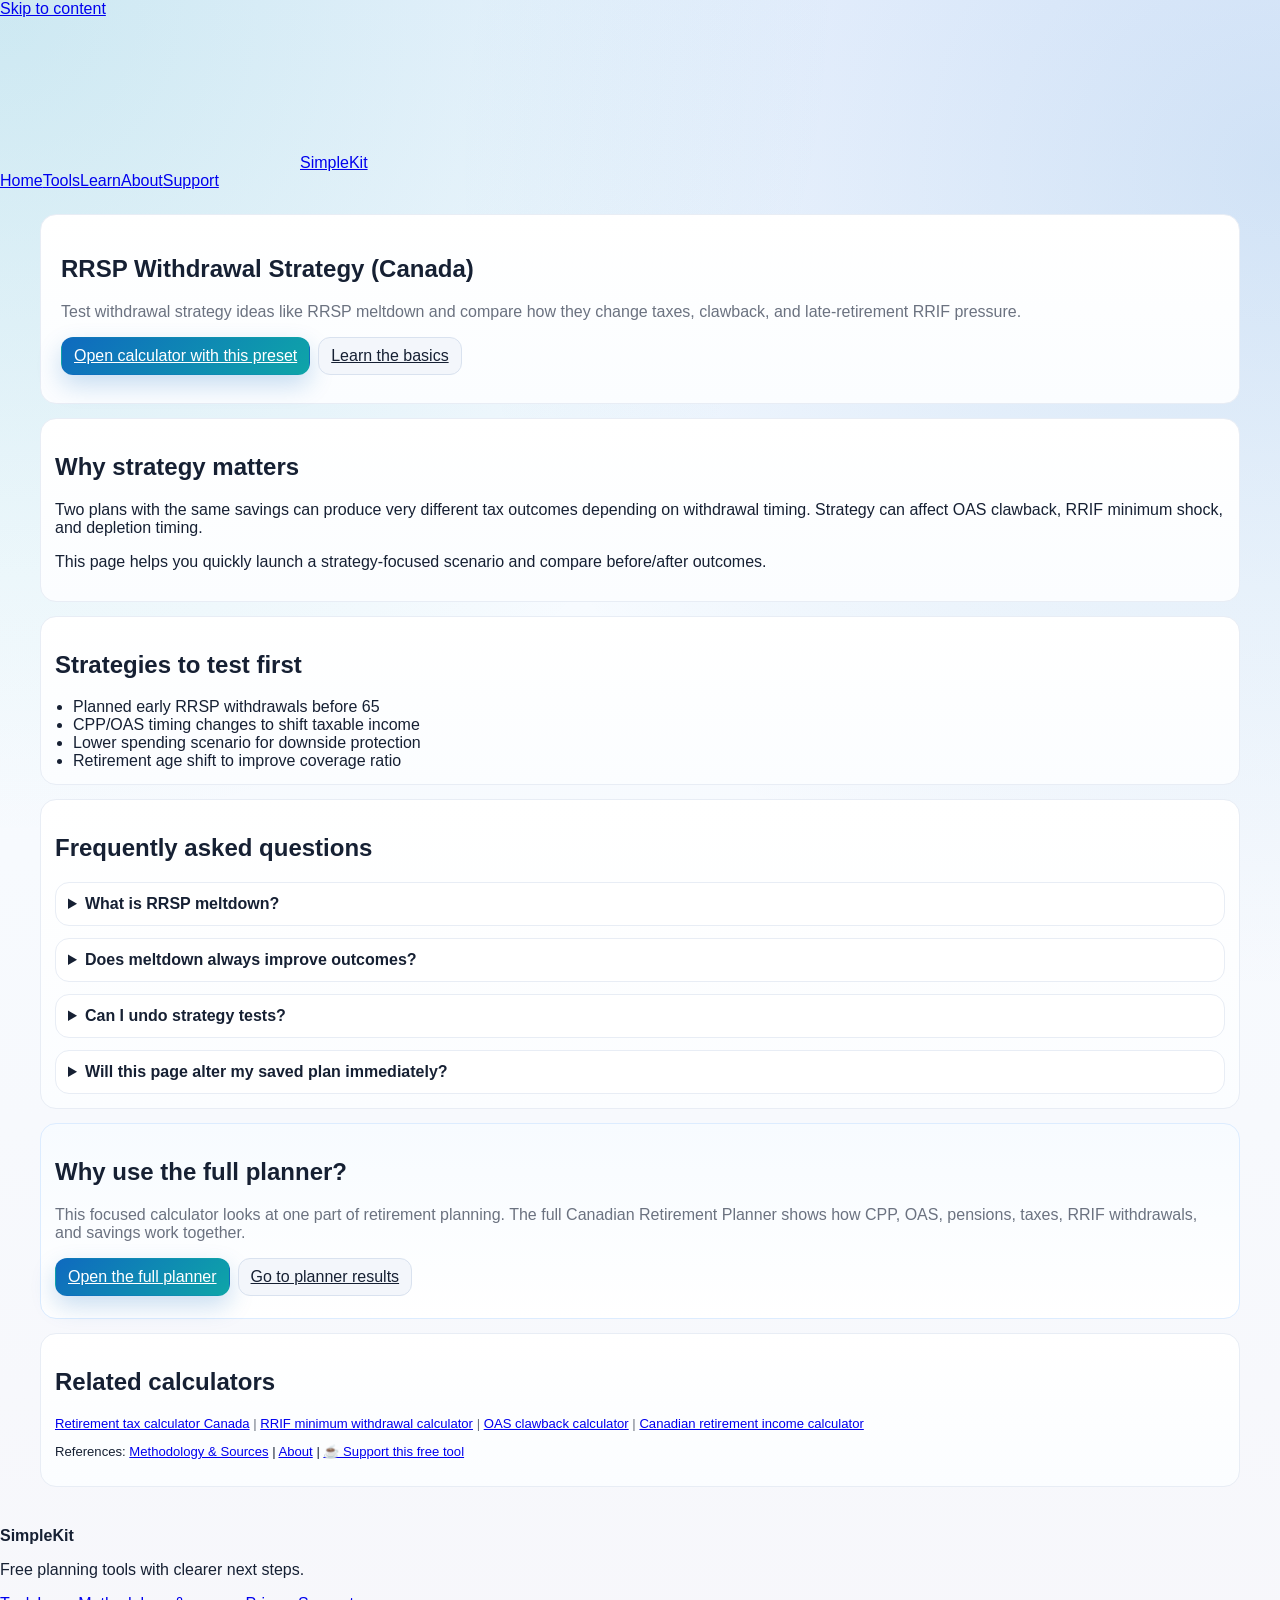
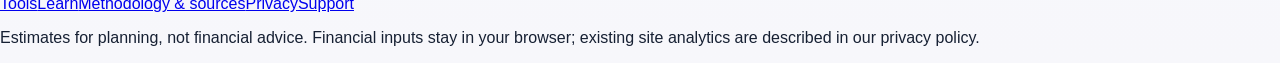
<file: rrsp-withdrawal-strategy-canada.html>
<!DOCTYPE html>
<html lang="en">
<head>
  <meta charset="UTF-8" />
  <meta name="viewport" content="width=device-width, initial-scale=1.0" />
  <title>RRSP Withdrawal Strategy Canada | Canadian Retirement Planner</title>
  <meta name="description" content="Use this RRSP withdrawal strategy calculator for Canada to test early withdrawals, tax drag changes, RRIF shock, and OAS clawback impacts." />
  <link rel="canonical" href="https://simplekit.app/retirement-planner/rrsp-withdrawal-strategy-canada.html" />
  <meta property="og:title" content="RRSP Withdrawal Strategy Canada" />
  <meta property="og:description" content="Compare RRSP/RRIF withdrawal strategy ideas and measure tax and clawback tradeoffs." />
  <meta property="og:type" content="website" />
  <meta property="og:url" content="https://simplekit.app/retirement-planner/rrsp-withdrawal-strategy-canada.html" />
  <script type="application/ld+json">
    {
      "@context": "https://schema.org",
      "@type": "FAQPage",
      "mainEntity": [
        {
          "@type": "Question",
          "name": "What is RRSP meltdown?",
          "acceptedAnswer": {
            "@type": "Answer",
            "text": "A strategy of controlled earlier RRSP withdrawals to reduce later taxable income spikes."
          }
        },
        {
          "@type": "Question",
          "name": "Does meltdown always improve outcomes?",
          "acceptedAnswer": {
            "@type": "Answer",
            "text": "No. It depends on your timeline, tax profile, and guaranteed income mix."
          }
        },
        {
          "@type": "Question",
          "name": "Can I undo strategy tests?",
          "acceptedAnswer": {
            "@type": "Answer",
            "text": "Yes. The planner supports preview/apply and undo behavior for strategy experiments."
          }
        },
        {
          "@type": "Question",
          "name": "Will this page alter my saved plan immediately?",
          "acceptedAnswer": {
            "@type": "Answer",
            "text": "No. You confirm before applying any preset."
          }
        }
      ]
    }
  </script>
  <script type="application/ld+json">
    {
      "@context": "https://schema.org",
      "@type": "BreadcrumbList",
      "itemListElement": [
        {
          "@type": "ListItem",
          "position": 1,
          "name": "Home",
          "item": "https://simplekit.app/retirement-planner/"
        },
        {
          "@type": "ListItem",
          "position": 2,
          "name": "RRSP Withdrawal Strategy Canada",
          "item": "https://simplekit.app/retirement-planner/rrsp-withdrawal-strategy-canada.html"
        }
      ]
    }
  </script>
  <link rel="stylesheet" href="./styles.css" />
<link rel="stylesheet" href="https://core.simplekit.app/v2/foundations.css">
<link rel="stylesheet" href="https://core.simplekit.app/v2/system.css">
<link rel="stylesheet" href="https://core.simplekit.app/v2/pilot.css">
</head>
<body class="sk-v2" data-v2-system="1" data-v2-pilot="guide"><a class="v2s-skip v2-button" href="#main">Skip to content</a><header class="v2s-header"><div class="v2s-wrap v2s-header-inner"><a class="v2s-brand" href="/" aria-label="SimpleKit home"><svg aria-hidden="true" focusable="false"><use href="https://core.simplekit.app/v2/icons/sprite.svg#calculator"></use></svg>SimpleKit</a><button type="button" class="v2s-menu" data-v2s-menu aria-controls="pilot-guide-nav" aria-expanded="false" hidden>Menu</button><nav class="v2s-nav" id="pilot-guide-nav" aria-label="Main navigation"><a href="/">Home</a><a href="/tools/">Tools</a><a href="/learn/" aria-current="page">Learn</a><a href="/about/">About</a><a href="/support/">Support</a></nav></div></header><script src="https://core.simplekit.app/v2/shell.js"></script>
  <main id="main" tabindex="-1" class="page-shell">
    <section class="panel landing-panel">
      <h1>RRSP Withdrawal Strategy (Canada)</h1>
      <p class="muted">Test withdrawal strategy ideas like RRSP meltdown and compare how they change taxes, clawback, and late-retirement RRIF pressure.</p>
      <div class="landing-actions">
        <a class="btn btn-primary" href="./index.html?preset=rrsp-withdrawal-strategy#dashboard">Open calculator with this preset</a>
        <a class="btn btn-secondary" href="./index.html#learn">Learn the basics</a>
      </div>
    </section>

    <section class="panel">
      <h2>Why strategy matters</h2>
      <p>Two plans with the same savings can produce very different tax outcomes depending on withdrawal timing. Strategy can affect OAS clawback, RRIF minimum shock, and depletion timing.</p>
      <p>This page helps you quickly launch a strategy-focused scenario and compare before/after outcomes.</p>
    </section>

    <section class="panel">
      <h2>Strategies to test first</h2>
      <ul class="plain-list">
        <li>Planned early RRSP withdrawals before 65</li>
        <li>CPP/OAS timing changes to shift taxable income</li>
        <li>Lower spending scenario for downside protection</li>
        <li>Retirement age shift to improve coverage ratio</li>
      </ul>
    </section>

    <section class="panel">
      <h2>Frequently asked questions</h2>
      <details class="subsection">
        <summary>What is RRSP meltdown?</summary>
        <p class="muted">A strategy of controlled earlier RRSP withdrawals to reduce later taxable income spikes.</p>
      </details>
      <details class="subsection">
        <summary>Does meltdown always improve outcomes?</summary>
        <p class="muted">No. It depends on your timeline, tax profile, and guaranteed income mix.</p>
      </details>
      <details class="subsection">
        <summary>Can I undo strategy tests?</summary>
        <p class="muted">Yes. The planner supports preview/apply and undo behavior for strategy experiments.</p>
      </details>
      <details class="subsection">
        <summary>Will this page alter my saved plan immediately?</summary>
        <p class="muted">No. You confirm before applying any preset.</p>
      </details>
    </section>

    <section class="panel flagship-card">
      <h2>Why use the full planner?</h2>
      <p class="muted">This focused calculator looks at one part of retirement planning. The full Canadian Retirement Planner shows how CPP, OAS, pensions, taxes, RRIF withdrawals, and savings work together.</p>
      <div class="landing-actions">
        <a class="btn btn-primary" href="./index.html#start">Open the full planner</a>
        <a class="btn btn-secondary" href="./index.html#dashboard">Go to planner results</a>
      </div>
    </section>

    <section class="panel">
      <h2>Related calculators</h2>
      <p class="small-copy muted">
        <a href="./retirement-tax-calculator-canada.html">Retirement tax calculator Canada</a> |
        <a href="./rrif-minimum-withdrawal-calculator.html">RRIF minimum withdrawal calculator</a> |
        <a href="./oas-clawback-calculator.html">OAS clawback calculator</a> |
        <a href="./canadian-retirement-income-calculator.html">Canadian retirement income calculator</a>
      </p>
      <p class="small-copy">References: <a href="./index.html#methodology">Methodology &amp; Sources</a> | <a href="./index.html#about">About</a> | <a href="https://buymeacoffee.com/ashleysnl" target="_blank" rel="noopener noreferrer">☕ Support this free tool</a></p>
    </section>
  </main>
<footer class="v2s-footer"><div class="v2s-wrap v2s-footer-inner"><div class="v2s-stack"><strong>SimpleKit</strong><p class="v2s-help">Free planning tools with clearer next steps.</p></div><div class="v2s-stack"><nav aria-label="Footer navigation"><a href="/tools/">Tools</a><a href="/learn/">Learn</a><a href="/methodology/">Methodology &amp; sources</a><a href="/privacy/">Privacy</a><a href="/support/">Support</a></nav><p class="v2s-help">Estimates for planning, not financial advice. Financial inputs stay in your browser; existing site analytics are described in our privacy policy.</p></div></div></footer></body>
</html>
</file>
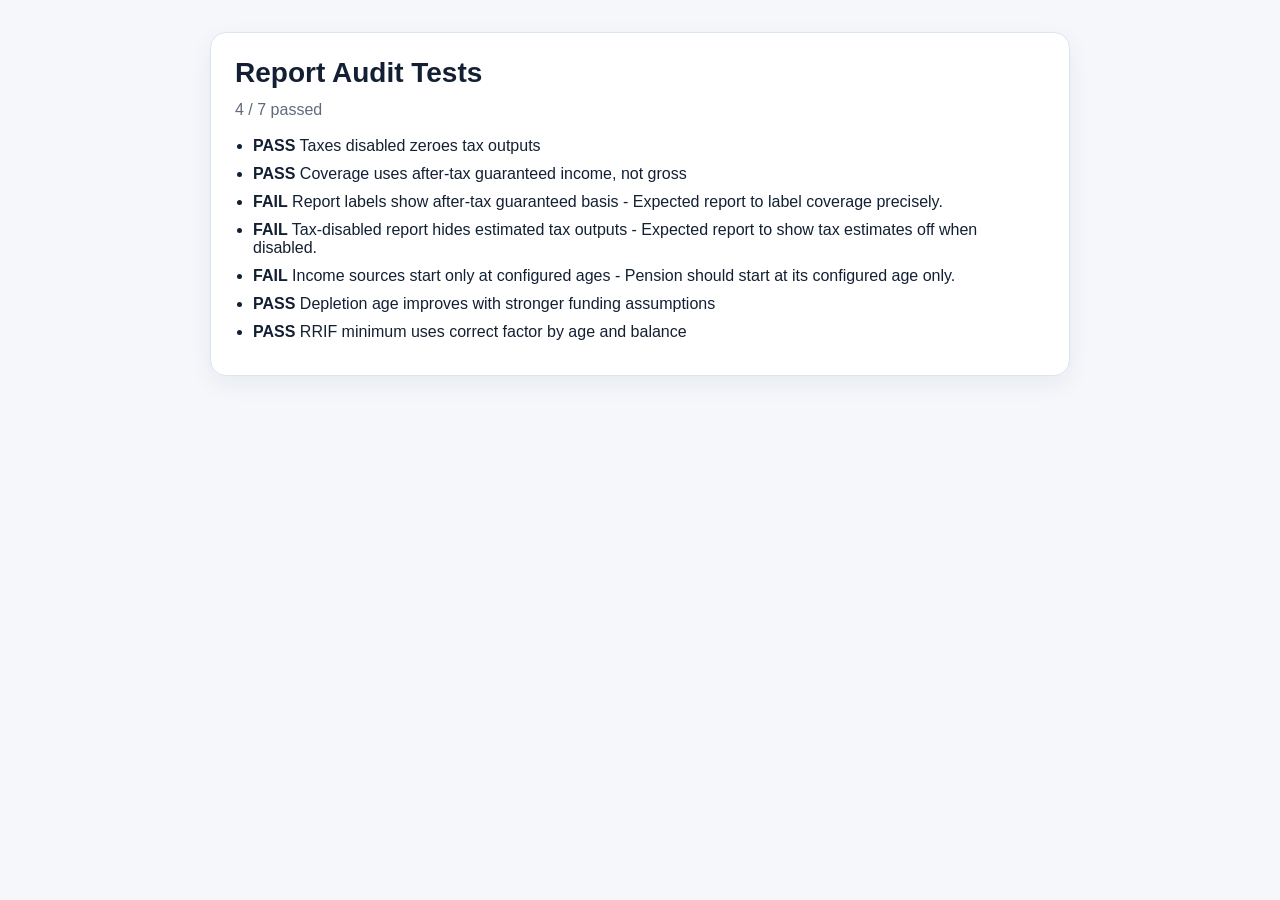
<file: tests/report-audit.html>
<!doctype html>
<html lang="en">
  <head>
    <meta charset="utf-8" />
    <meta name="viewport" content="width=device-width, initial-scale=1" />
    <title>Retirement Planner Report Audit Tests</title>
    <style>
      :root {
        color-scheme: light;
      }
      body {
        margin: 0;
        font-family: Arial, sans-serif;
        background: #f5f7fb;
        color: #132033;
      }
      main {
        max-width: 860px;
        margin: 0 auto;
        padding: 32px 20px 48px;
      }
      .card {
        background: #fff;
        border: 1px solid #dbe5f2;
        border-radius: 16px;
        padding: 24px;
        box-shadow: 0 8px 24px rgba(15, 38, 74, 0.06);
      }
      h1 {
        margin: 0 0 12px;
        font-size: 28px;
      }
      p {
        margin: 0 0 18px;
        color: #5f6b7d;
      }
      ul {
        margin: 0;
        padding-left: 18px;
      }
      li {
        margin: 0 0 10px;
      }
    </style>
  </head>
  <body>
    <main>
      <div class="card">
        <div id="results">Running report audit tests…</div>
      </div>
    </main>
    <script type="module" src="./report-audit.js"></script>
  </body>
  </html>
</file>
<file: styles.css>
:root {
  --bg: #f5f7fb;
  --panel: #ffffff;
  --ink: #162033;
  --muted: #6b7280;
  --line: #e8edf5;
  --brand: #0f6abf;
  --brand-2: #0ea5a8;
  --accent: #ff8c42;
  --danger: #d9485f;
  --success: #16a34a;
  --shadow: 0 18px 40px rgba(16, 33, 58, 0.08);
  --radius: 18px;
  --focus: 2px solid #0f6abf;
}

* {
  box-sizing: border-box;
}

html,
body {
  margin: 0;
  padding: 0;
  color: var(--ink);
  -webkit-print-color-adjust: exact;
  print-color-adjust: exact;
}

body {
  font-family: "Avenir Next", "Segoe UI", "Helvetica Neue", sans-serif;
  background:
    radial-gradient(circle at 0% 0%, rgba(14, 165, 168, 0.15), transparent 40%),
    radial-gradient(circle at 100% 10%, rgba(15, 106, 191, 0.14), transparent 42%),
    linear-gradient(180deg, #eef4ff 0%, #f7fbff 35%, #f7f7fb 100%);
}

button,
input,
select,
textarea {
  font: inherit;
}

button:focus-visible,
input:focus-visible,
select:focus-visible,
textarea:focus-visible,
summary:focus-visible,
.tab-btn:focus-visible,
.tooltip-trigger:focus-visible {
  outline: var(--focus);
  outline-offset: 2px;
}

.page-shell {
  width: min(1200px, 94vw);
  margin: 24px auto 40px;
}

.shell-header-wrap {
  margin-bottom: 14px;
}

.hero {
  display: block;
  background: linear-gradient(135deg, #0a3565, var(--brand) 55%, var(--brand-2));
  color: #fff;
  border-radius: 24px;
  padding: 24px;
  box-shadow: var(--shadow);
}

.hero-content {
  min-width: 0;
}

.hero-platform-row {
  display: flex;
  flex-wrap: wrap;
  align-items: center;
  justify-content: space-between;
  gap: 10px;
  margin-bottom: 18px;
  padding-bottom: 14px;
  border-bottom: 1px solid rgba(255, 255, 255, 0.16);
}

.hero-platform-copy {
  display: flex;
  flex-wrap: wrap;
  align-items: center;
  gap: 8px;
}

.hero-platform-separator {
  color: rgba(255, 255, 255, 0.62);
}

.hero-home-link {
  color: #fff;
  text-decoration: none;
  font-weight: 700;
}

.hero-home-link:hover {
  text-decoration: underline;
}

.eyebrow {
  margin: 0;
  font-size: 0.8rem;
  letter-spacing: 0.08em;
  text-transform: uppercase;
  opacity: 0.88;
}

.hero h1 {
  margin: 6px 0;
  font-family: "Iowan Old Style", "Baskerville", "Georgia", serif;
  font-size: clamp(1.75rem, 2.5vw, 2.5rem);
  line-height: 1.1;
}

.hero-subtitle,
.hero-proof {
  margin: 0;
}

.hero-subtitle {
  font-weight: 700;
}

.hero-proof {
  opacity: 0.9;
  margin-top: 4px;
}

.hero-actions {
  display: flex;
  flex-wrap: wrap;
  justify-content: flex-start;
  gap: 8px;
  margin-top: 16px;
}

.hero-benefits {
  margin-top: 12px;
  display: flex;
  flex-wrap: wrap;
  gap: 8px;
}

.hero-benefit {
  display: inline-flex;
  align-items: center;
  border-radius: 999px;
  border: 1px solid rgba(255, 255, 255, 0.22);
  background: rgba(255, 255, 255, 0.1);
  color: #fff;
  padding: 6px 10px;
  font-size: 0.78rem;
  font-weight: 700;
}

.mode-switch {
  display: inline-flex;
  align-items: center;
  gap: 4px;
  padding: 4px;
  border-radius: 999px;
  background: rgba(255, 255, 255, 0.14);
  border: 1px solid rgba(255, 255, 255, 0.24);
}

.mode-switch-btn {
  border: 0;
  background: transparent;
  color: rgba(255, 255, 255, 0.88);
  border-radius: 999px;
  padding: 7px 10px;
  cursor: pointer;
  font-weight: 700;
  font-size: 0.78rem;
}

.mode-switch-btn.active {
  background: #fff;
  color: #12406a;
}

.panel .mode-switch {
  background: #eef5ff;
  border-color: #d8e6f7;
}

.panel .mode-switch-btn {
  color: #31527b;
}

.panel .mode-switch-btn.active {
  background: #fff;
  color: #12406a;
  box-shadow: 0 4px 14px rgba(15, 106, 191, 0.08);
}

.panel-mode-row {
  display: flex;
  flex-wrap: wrap;
  align-items: center;
  gap: 10px;
}

.panel-mode-compact {
  margin-top: 8px;
  padding: 8px 10px;
  border-radius: 14px;
  background: #f6f9fd;
  border: 1px solid #dbe7f4;
}

.control-strip-label {
  font-weight: 700;
}

.btn-quiet {
  padding: 8px 10px;
  border-radius: 10px;
  box-shadow: none;
}

.offline-badge {
  display: inline-flex;
  width: fit-content;
  align-items: center;
  border-radius: 999px;
  border: 1px solid rgba(255, 255, 255, 0.3);
  background: rgba(255, 255, 255, 0.12);
  color: #fff;
  padding: 6px 10px;
  font-size: 0.76rem;
  font-weight: 700;
}

.btn,
.icon-btn {
  border: 1px solid transparent;
  border-radius: 12px;
  padding: 9px 12px;
  cursor: pointer;
  transition: transform 120ms ease, box-shadow 120ms ease, background 120ms ease, border-color 120ms ease;
}

.btn:hover,
.icon-btn:hover {
  transform: translateY(-1px);
}

.btn-primary {
  background: linear-gradient(135deg, var(--brand), var(--brand-2));
  color: #fff;
  box-shadow: 0 10px 24px rgba(15, 106, 191, 0.22);
}

.btn-secondary,
.icon-btn {
  background: rgba(255, 255, 255, 0.12);
  color: #fff;
  border-color: rgba(255, 255, 255, 0.25);
}

/* Secondary buttons inside light panels need dark text/contrast. */
.panel .btn-secondary,
.modal .btn-secondary {
  background: #f3f6fb;
  color: var(--ink);
  border-color: #d9e2ef;
}

.panel .btn-secondary:hover,
.modal .btn-secondary:hover {
  background: #eaf0f9;
}

.panel {
  margin-top: 14px;
  border: 1px solid var(--line);
  border-radius: 16px;
  background: linear-gradient(180deg, #fff, #fbfdff);
  padding: 14px;
}

.panel-header h2,
.panel-header p {
  margin: 0;
}

.panel-header p {
  margin-top: 2px;
  color: var(--muted);
}

.landing-panel {
  text-align: left;
  padding: 20px;
}

.landing-panel h2 {
  margin: 0;
}

.landing-panel p {
  margin-top: 6px;
}

.hero-grid {
  display: grid;
  grid-template-columns: minmax(0, 1.4fr) minmax(280px, 0.8fr);
  gap: 20px;
  align-items: end;
}

.hero-copy {
  display: grid;
  gap: 12px;
}

.hero-trust-strip {
  display: flex;
  flex-wrap: wrap;
  gap: 8px;
}

.hero-side-card {
  border-radius: 18px;
  padding: 18px;
  background: rgba(255, 255, 255, 0.14);
  border: 1px solid rgba(255, 255, 255, 0.18);
  backdrop-filter: blur(10px);
}

.hero-side-card h2,
.hero-side-card p {
  margin: 0;
}

.muted-light {
  color: rgba(255, 255, 255, 0.82);
}

.hero-side-list {
  margin: 12px 0 0;
  padding-left: 18px;
  color: rgba(255, 255, 255, 0.92);
}

.shell-bridge-stack {
  display: grid;
  gap: 14px;
  margin-top: 14px;
}

.planner-reference-panel {
  background: linear-gradient(180deg, #ffffff, #f8fbff);
}

.section-head,
.section-head-tight {
  display: flex;
  align-items: start;
  justify-content: space-between;
  gap: 16px;
}

.section-head h2,
.section-head-tight h3 {
  margin: 0;
}

.section-kicker,
.wizard-step-kicker {
  margin: 0 0 6px;
  color: var(--brand);
  font-size: 0.76rem;
  font-weight: 800;
  letter-spacing: 0.08em;
  text-transform: uppercase;
}

.landing-grid,
.landing-secondary-grid,
.support-grid {
  display: grid;
  grid-template-columns: repeat(3, minmax(0, 1fr));
  gap: 12px;
}

.landing-secondary-grid,
.support-grid {
  grid-template-columns: repeat(2, minmax(0, 1fr));
}

.primary-tabs {
  position: sticky;
  top: 10px;
  z-index: 20;
  backdrop-filter: blur(10px);
}

.plan-top-actions,
.planner-onboarding,
.scenario-chip-grid {
  display: flex;
  flex-wrap: wrap;
  gap: 10px;
  align-items: center;
  justify-content: space-between;
}

.guided-stepper-shell,
.plan-inputs-shell,
.contextual-support-block,
.scenario-quick-actions,
.support-cta-card,
.story-nav,
.contextual-results-links,
.plan-path-summary {
  background: linear-gradient(180deg, #ffffff, #f8fbff);
}

#guidedSetupSection {
  scroll-margin-top: 12px;
}

.wizard-step-head h3,
.planner-onboarding h3 {
  margin: 0 0 6px;
}

.explainer-block,
.context-note,
.advanced-inline-callout {
  margin-top: 14px;
  padding: 14px;
  border-radius: 14px;
  background: #f4f8fd;
  border: 1px solid #dbe7f4;
}

.explainer-block p,
.context-note p,
.advanced-inline-callout p {
  margin: 6px 0 0;
}

.source-toggle-grid {
  display: grid;
  grid-template-columns: repeat(2, minmax(0, 1fr));
  gap: 10px;
  margin-bottom: 12px;
}

.source-toggle-card {
  display: flex;
  gap: 10px;
  align-items: start;
  padding: 14px;
  border-radius: 14px;
  border: 1px solid #dbe7f4;
  background: #fff;
}

.source-toggle-card input {
  margin-top: 2px;
}

.source-toggle-card span {
  display: grid;
  gap: 4px;
}

.source-toggle-card small {
  color: var(--muted);
}

.planner-card {
  border: 1px solid #dbe7f4;
  border-radius: 14px;
  background: #fff;
}

.field-microcopy {
  margin: 10px 0 0;
  color: var(--muted);
  font-size: 0.88rem;
}

.sticky-mobile-actions {
  margin-top: 16px;
}

.support-cta-card {
  border: 1px solid #dbe7f4;
}

.story-nav .scenario-chip-grid {
  justify-content: flex-start;
}

.story-nav {
  border-color: #d7e5f6;
  box-shadow: 0 10px 24px rgba(17, 35, 59, 0.04);
}

.scenario-toolbar-inner,
.coverage-toolbar {
  min-width: 0;
}

.scenario-toolbar-inner summary,
.coverage-toolbar summary {
  cursor: pointer;
  list-style: none;
  font-size: 0.86rem;
  font-weight: 700;
  color: var(--ink);
}

.scenario-toolbar-inner summary::-webkit-details-marker,
.coverage-toolbar summary::-webkit-details-marker {
  display: none;
}

.scenario-toolbar-panel,
.coverage-toolbar-panel {
  display: grid;
  gap: 10px;
  margin-top: 10px;
  padding: 10px;
  border-radius: 12px;
  border: 1px solid #dbe7f4;
  background: #f8fbff;
}

.results-summary-overview {
  border: 1px solid #dbe7f4;
  background: linear-gradient(180deg, #ffffff, #f4f8ff);
  box-shadow: 0 14px 32px rgba(17, 35, 59, 0.05);
}

.results-narrative-hero {
  border: 1px solid #dbe7f4;
  background: linear-gradient(180deg, #ffffff, #f8fbff);
  box-shadow: 0 16px 34px rgba(17, 35, 59, 0.05);
}

.seo-panel {
  margin-top: 14px;
  background: linear-gradient(180deg, #ffffff, #f8fbff);
}

.guided-step-layout,
.guided-result-preview,
.guided-grid,
.choice-card-grid,
.guided-learn-stack,
.mini-stat-list {
  display: grid;
  gap: 12px;
}

.guided-step-layout {
  grid-template-columns: minmax(0, 1.5fr) minmax(260px, 0.8fr);
  align-items: start;
}

.guided-grid {
  grid-template-columns: repeat(2, minmax(0, 1fr));
}

.guided-grid-basics {
  grid-template-columns: repeat(2, minmax(0, 1fr));
  align-items: start;
}

.guided-card,
.guided-summary-card,
.guided-placeholder-card,
.guided-result-card,
.guided-explainer,
.inline-learn,
.choice-card {
  border: 1px solid #dbe7f4;
  border-radius: 18px;
  background: linear-gradient(180deg, #ffffff, #f6fbff);
}

.guided-card,
.guided-summary-card,
.guided-placeholder-card,
.guided-result-card,
.guided-explainer {
  padding: 16px;
}

.guided-summary-card,
.guided-step-side {
  position: sticky;
  top: 16px;
}

.guided-summary-card strong,
.guided-result-card strong {
  display: block;
  font-size: 1.2rem;
  margin-bottom: 4px;
}

.guided-result-preview {
  grid-template-columns: repeat(2, minmax(0, 1fr));
  margin-bottom: 14px;
}

.guided-result-card .result-label {
  display: block;
  color: var(--muted);
  font-size: 0.8rem;
  margin-bottom: 6px;
}

.guided-field {
  display: grid;
  gap: 6px;
}

.guided-field.is-disabled {
  opacity: 0.65;
}

.guided-input-wrap {
  position: relative;
}

.guided-input-wrap input {
  width: 100%;
  min-height: 48px;
  border-radius: 14px;
  border: 1px solid #d6e4f2;
  padding: 12px 14px;
  background: #fff;
}

.guided-input-wrap.has-suffix input {
  padding-right: 42px;
}

.guided-input-wrap input[type="number"] {
  -moz-appearance: textfield;
}

.guided-input-wrap input[type="number"]::-webkit-outer-spin-button,
.guided-input-wrap input[type="number"]::-webkit-inner-spin-button {
  -webkit-appearance: none;
  margin: 0;
}

.guided-input-suffix {
  position: absolute;
  right: 14px;
  top: 50%;
  transform: translateY(-50%);
  color: var(--muted);
  font-size: 0.84rem;
  pointer-events: none;
}

.guided-field small {
  color: var(--muted);
}

.choice-card-grid {
  grid-template-columns: repeat(3, minmax(0, 1fr));
  margin-bottom: 14px;
}

.choice-card {
  padding: 16px;
  text-align: left;
  cursor: pointer;
  display: grid;
  gap: 6px;
}

.choice-card strong {
  font-size: 1rem;
}

.choice-card span {
  color: var(--muted);
  font-size: 0.86rem;
}

.choice-card.active,
.segmented-btn.active {
  border-color: rgba(15, 106, 191, 0.45);
  box-shadow: 0 12px 24px rgba(15, 106, 191, 0.08);
  background: linear-gradient(180deg, #ffffff, #eef7ff);
}

.segmented-control {
  display: inline-flex;
  flex-wrap: wrap;
  gap: 6px;
  padding: 4px;
  border-radius: 999px;
  background: #edf5fc;
  border: 1px solid #dbe7f4;
  margin-bottom: 14px;
}

.segmented-btn {
  border: 0;
  background: transparent;
  border-radius: 999px;
  padding: 7px 12px;
  line-height: 1.1;
  color: #234f78;
  font-weight: 700;
  cursor: pointer;
}

.guided-inline-row {
  margin-top: 12px;
}

.guided-explainer strong {
  display: block;
  margin-bottom: 4px;
}

.inline-learn {
  padding: 0;
  overflow: hidden;
}

.inline-learn summary {
  cursor: pointer;
  padding: 14px 16px;
  font-weight: 700;
  list-style: none;
}

.inline-learn summary::-webkit-details-marker {
  display: none;
}

.inline-learn p {
  margin: 0;
  padding: 0 16px 14px;
}

.advanced-inline-callout-soft {
  background: linear-gradient(180deg, #fcfeff, #f4f9ff);
}

.planner-card-guided {
  background: linear-gradient(180deg, #ffffff, #fbfdff);
}

.planner-card-guided summary {
  font-weight: 700;
}

.mini-stat-list span {
  display: block;
  color: var(--muted);
}

.dashboard-quick-controls summary {
  cursor: pointer;
  font-weight: 700;
  color: var(--ink);
}

.dashboard-quick-controls[open] summary {
  margin-bottom: 12px;
}

.contextual-results-links .comparison-card,
.plan-path-summary .comparison-card {
  min-height: 100%;
}

@media (max-width: 900px) {
  .hero-grid,
  .landing-grid,
  .landing-secondary-grid,
  .support-grid,
  .source-toggle-grid,
  .guided-step-layout,
  .guided-result-preview,
  .choice-card-grid,
  .guided-grid,
  .guided-grid-basics {
    grid-template-columns: 1fr;
  }

  .section-head,
  .section-head-tight,
  .plan-top-actions,
  .planner-onboarding {
    flex-direction: column;
    align-items: stretch;
  }

  .guided-summary-card,
  .guided-step-side {
    position: static;
  }
}

@media (max-width: 700px) {
  .sticky-mobile-actions {
    position: sticky;
    bottom: calc(84px + env(safe-area-inset-bottom, 0px));
    padding: 10px;
    border-radius: 14px;
    background: rgba(255, 255, 255, 0.95);
    border: 1px solid #dbe7f4;
    box-shadow: 0 12px 28px rgba(16, 33, 58, 0.12);
  }

  .wizard-actions .btn,
  .plan-top-actions .btn,
  .scenario-chip-grid .scenario-chip {
    width: 100%;
  }

  .support-fab {
    display: inline-flex;
  }

  .panel-header p,
  .small-copy {
    line-height: 1.45;
  }

  .hero-platform-copy {
    display: contents;
  }

  .hero-home-link {
    display: flex;
    align-items: center;
    justify-content: center;
    width: 100%;
    min-width: 0;
    padding: 6px 4px;
    border-radius: 999px;
    background: rgba(5, 26, 52, 0.24);
    border: 1px solid rgba(255, 255, 255, 0.2);
    color: rgba(255, 255, 255, 0.98);
    text-shadow: 0 1px 1px rgba(4, 18, 36, 0.45);
    font-size: 0.74rem;
    line-height: 1.15;
    text-align: center;
    white-space: nowrap;
    overflow: hidden;
    text-overflow: ellipsis;
  }

  .hero-platform-separator {
    display: none;
  }

  .table-scroll {
    -webkit-overflow-scrolling: touch;
  }

  .chart-hover {
    left: 6px;
    right: 6px;
    min-width: 0;
    width: auto;
    max-width: calc(100% - 12px);
  }
}

.landing-actions {
  display: flex;
  gap: 8px;
  flex-wrap: wrap;
  margin: 12px 0 8px;
}

.text-link-btn {
  border: 0;
  padding: 0;
  background: transparent;
  color: #0b4f8f;
  text-decoration: underline;
  cursor: pointer;
  font-weight: 600;
}

.tabs {
  margin-top: 14px;
  display: flex;
  gap: 8px;
  flex-wrap: wrap;
}

.bottom-tabs {
  display: none;
}

.desktop-only-tab {
  display: inline-flex;
}

body.mobile-layout #appPanel .tabs {
  display: none !important;
}

body.mobile-layout .bottom-tabs {
  display: grid;
}

.tab-btn {
  border: 1px solid #dce8f6;
  background: #fff;
  color: #12406a;
  border-radius: 999px;
  padding: 8px 12px;
  cursor: pointer;
  font-weight: 700;
}

.tab-btn.active {
  background: linear-gradient(135deg, rgba(15, 106, 191, 0.12), rgba(14, 165, 168, 0.14));
  border-color: rgba(15, 106, 191, 0.38);
}

#appPanel {
  display: grid;
  grid-template-columns: 220px minmax(0, 1fr);
  gap: 12px;
  align-items: start;
}

#appPanel[hidden] {
  display: none;
}

#appPanel .tabs {
  margin-top: 14px;
  position: sticky;
  top: 14px;
  display: flex;
  flex-direction: column;
  gap: 8px;
}

#appPanel .tabs .tab-btn {
  width: 100%;
  border-radius: 12px;
  text-align: left;
}

#appPanel .nav-panel {
  margin-top: 14px;
}

#appPanel > .seo-panel {
  grid-column: 2;
}

.metric-grid {
  margin-top: 12px;
  display: grid;
  grid-template-columns: repeat(3, minmax(0, 1fr));
  gap: 10px;
}

.metric-grid-wide {
  grid-template-columns: repeat(auto-fit, minmax(150px, 1fr));
}

.metric-card {
  border: 1px solid var(--line);
  border-radius: 14px;
  background: #fff;
  padding: 12px;
}

.metric-card .label {
  color: var(--muted);
  font-size: 0.76rem;
  display: inline-flex;
  align-items: center;
  gap: 4px;
  white-space: normal;
  line-height: 1.1;
  min-height: 2.2em;
}

.metric-card .label .tooltip-trigger {
  flex: 0 0 auto;
}

.metric-card .value {
  margin-top: 3px;
  display: block;
  font-size: 1.08rem;
  font-weight: 800;
}

.metric-card .sub {
  margin-top: 4px;
  color: var(--muted);
  font-size: 0.78rem;
}

.metric-card.metric-good {
  border-color: rgba(22, 163, 74, 0.4);
  background: rgba(22, 163, 74, 0.06);
}

.results-strip-head {
  display: flex;
  justify-content: space-between;
  align-items: end;
  gap: 12px;
  flex-wrap: wrap;
}

.results-strip-head h3 {
  margin: 0;
}

.results-strip-controls {
  display: grid;
  grid-template-columns: auto minmax(140px, 240px) auto;
  align-items: center;
  gap: 8px;
}

.results-strip-kpis {
  margin-top: 10px;
  display: grid;
  gap: 10px;
  grid-template-columns: repeat(4, minmax(0, 1fr));
}

.results-strip-meta {
  margin-top: 10px;
}

.coverage-badge {
  display: inline-flex;
  border: 1px solid rgba(15, 106, 191, 0.35);
  color: #0b4f8f;
  background: rgba(15, 106, 191, 0.08);
  border-radius: 999px;
  padding: 4px 10px;
  font-size: 0.76rem;
  font-weight: 700;
}

.coverage-badge.coverage-good {
  border-color: rgba(22, 163, 74, 0.45);
  color: #0f7a38;
  background: rgba(22, 163, 74, 0.1);
}

.results-mini-bar {
  margin-top: 8px;
  height: 10px;
  border-radius: 999px;
  overflow: hidden;
  background: #eff5fd;
  border: 1px solid #deebfa;
  display: flex;
}

.results-mini-bar .seg {
  height: 100%;
}

.results-mini-bar .seg.guaranteed {
  background: #16a34a;
}

.results-mini-bar .seg.netdraw {
  background: #0f6abf;
}

.results-mini-bar .seg.tax {
  background: #d9485f;
}

.support-moment-card h3 {
  margin: 0 0 6px;
}

.verdict-hero {
  border-width: 1px;
}

.verdict-hero.verdict-strong {
  border-color: rgba(22, 163, 74, 0.28);
  background: linear-gradient(135deg, rgba(22, 163, 74, 0.08), rgba(14, 165, 168, 0.08));
}

.verdict-hero.verdict-moderate {
  border-color: rgba(15, 106, 191, 0.24);
  background: linear-gradient(135deg, rgba(15, 106, 191, 0.08), rgba(14, 165, 168, 0.08));
}

.verdict-hero.verdict-attention {
  border-color: rgba(217, 72, 95, 0.3);
  background: linear-gradient(135deg, rgba(217, 72, 95, 0.08), rgba(245, 158, 11, 0.08));
}

.verdict-hero-main,
.section-head-tight {
  display: flex;
  justify-content: space-between;
  align-items: flex-start;
  gap: 14px;
  flex-wrap: wrap;
}

.verdict-hero .eyebrow {
  color: #30537a;
}

.verdict-hero h3,
.plan-health-hero h3 {
  margin: 0;
}

.verdict-copy {
  margin: 6px 0;
  font-size: 0.96rem;
}

.verdict-badge-block {
  display: grid;
  justify-items: end;
  gap: 6px;
}

.verdict-score {
  font-size: 1.9rem;
  font-weight: 800;
  line-height: 1;
}

.plan-health-hero {
  background: linear-gradient(180deg, #fbfdff, #ffffff);
}

.plan-health-total {
  border: 1px solid #dce7f7;
  border-radius: 14px;
  background: #fff;
  padding: 10px 12px;
  min-width: 110px;
  text-align: right;
}

.plan-health-total strong {
  display: block;
  font-size: 1.8rem;
  line-height: 1;
}

.plan-health-total span {
  display: block;
  margin-top: 4px;
  color: var(--muted);
  font-size: 0.82rem;
  font-weight: 700;
}

.insight-card-grid,
.comparison-card-grid {
  display: grid;
  gap: 10px;
  grid-template-columns: repeat(2, minmax(0, 1fr));
}

.insight-card,
.comparison-card {
  border: 1px solid #dce7f7;
  border-radius: 12px;
  background: #fff;
  padding: 10px;
}

.insight-card h4,
.comparison-card strong {
  margin: 0 0 4px;
  display: block;
}

.insight-card p,
.comparison-card p {
  margin: 0;
  color: #415267;
  font-size: 0.86rem;
}

.comparison-card .btn {
  margin-top: 8px;
}

.income-stack-bar {
  height: 18px;
  border-radius: 999px;
  overflow: hidden;
  border: 1px solid #d9e2ef;
  display: flex;
  background: #f3f7fd;
  margin: 8px 0;
}

.income-stack-bar span {
  height: 100%;
}

.methodology-summary-grid {
  display: grid;
  gap: 10px;
  grid-template-columns: repeat(2, minmax(0, 1fr));
  margin-top: 8px;
}

.methodology-summary-grid > div {
  border: 1px solid #e4edf9;
  border-radius: 12px;
  padding: 10px;
  background: #f9fcff;
}

.methodology-summary-grid strong {
  display: block;
  margin-bottom: 4px;
  color: #12406a;
}

.methodology-summary-grid p {
  margin: 0;
}

.banner-row {
  display: flex;
  justify-content: space-between;
  align-items: center;
  gap: 12px;
  flex-wrap: wrap;
}

.gap-headline p {
  margin: 8px 0;
}

.gap-headline {
  border: 1px solid rgba(15, 106, 191, 0.28);
  background: linear-gradient(135deg, rgba(15, 106, 191, 0.06), rgba(14, 165, 168, 0.07));
}

.gap-headline p:first-of-type {
  font-size: 1.04rem;
}

.insight-banner {
  border: 1px solid rgba(15, 106, 191, 0.28);
  background: linear-gradient(135deg, rgba(15, 106, 191, 0.08), rgba(14, 165, 168, 0.08));
}

.insight-verdict h3 {
  margin: 0 0 6px;
}

.insight-line {
  margin: 0 0 6px;
  font-size: 1rem;
}

.insight-terms {
  display: flex;
  gap: 8px;
  flex-wrap: wrap;
  align-items: center;
}

.insight-warning {
  margin-left: 8px;
  color: #9b2c2c;
  font-weight: 700;
}

.gross-net-callout.emphasize {
  border-color: rgba(217, 72, 95, 0.45);
}

.mini-split-bar {
  display: flex;
  overflow: hidden;
  border-radius: 12px;
  border: 1px solid #dce8f8;
  background: #f5f9ff;
  min-height: 32px;
  margin: 8px 0;
}

.mini-split-bar .seg {
  display: inline-flex;
  align-items: center;
  justify-content: center;
  min-height: 16px;
  color: #0f172a;
  font-weight: 700;
  font-size: 0.76rem;
}

.mini-split-bar .seg.netdraw {
  background: linear-gradient(135deg, #0f6abf, #0d8bd0);
  color: #fff;
}

.mini-split-bar .seg.tax {
  background: #d9485f;
}

.mini-split-bar .seg .seg-label {
  padding: 0 6px;
  white-space: nowrap;
}

.mini-split-bar .seg.hatch {
  background-image:
    repeating-linear-gradient(
      135deg,
      rgba(255, 255, 255, 0.26) 0px,
      rgba(255, 255, 255, 0.26) 4px,
      rgba(217, 72, 95, 0.92) 4px,
      rgba(217, 72, 95, 0.92) 8px
    );
  color: #fff;
  text-shadow: 0 1px 0 rgba(0, 0, 0, 0.28);
}

.mini-split-meta {
  margin: 6px 0 8px;
  color: #1f2a3d;
  font-size: 0.84rem;
}

.gross-net-legend {
  margin-top: 8px;
  display: grid;
  grid-template-columns: repeat(2, minmax(0, 1fr));
  gap: 8px;
}

.gross-net-chip {
  display: inline-flex;
  align-items: center;
  gap: 6px;
  border: 1px solid #dbe6f5;
  border-radius: 10px;
  background: #fff;
  color: #14243a;
  font-size: 0.86rem;
  padding: 8px 10px;
}

.legend-dot {
  width: 10px;
  height: 10px;
  border-radius: 999px;
  display: inline-block;
}

.legend-dot.netdraw {
  background: #0f6abf;
}

.legend-dot.tax {
  background: #d9485f;
}

@media (max-width: 900px) {
  .gross-net-legend {
    grid-template-columns: 1fr;
  }
}

.retirement-timeline {
  overflow: hidden;
}

.timeline-track {
  position: relative;
  min-height: 78px;
  margin: 8px 0 10px;
  border-top: 2px solid #dce7f7;
}

.timeline-marker {
  position: absolute;
  transform: translateX(-50%);
  top: -10px;
  border: 0;
  background: transparent;
  text-align: center;
  width: 92px;
  cursor: pointer;
  padding: 0;
}

.timeline-marker.edge-left {
  transform: translateX(0);
}

.timeline-marker.edge-right {
  transform: translateX(-100%);
}

.timeline-dot {
  width: 14px;
  height: 14px;
  border-radius: 999px;
  border: 2px solid #0f6abf;
  background: #fff;
  display: block;
  margin-bottom: 6px;
}

.timeline-marker.active .timeline-dot {
  background: #0f6abf;
}

.timeline-age {
  display: block;
  font-size: 0.78rem;
  font-weight: 700;
  color: #0f6abf;
}

.timeline-label {
  display: block;
  font-size: 0.82rem;
  font-weight: 700;
  color: #14243a;
}

.timeline-pill {
  display: inline-block;
  margin-top: 4px;
  border: 1px solid #d9e6f7;
  background: #fff;
  border-radius: 999px;
  padding: 3px 8px;
  font-size: 0.74rem;
  color: #31445f;
}

.timeline-events {
  display: grid;
  grid-template-columns: repeat(3, minmax(0, 1fr));
  gap: 8px;
}

.timeline-event-card {
  border: 1px solid #d9e6f7;
  border-radius: 10px;
  background: #fff;
  text-align: left;
  padding: 8px 10px;
  color: #1f2a3d;
}

.timeline-event-card ul {
  margin: 6px 0 0;
  padding-left: 16px;
  color: #5f6b7d;
  font-size: 0.78rem;
}

.timeline-event-card.active {
  border-color: #0f6abf;
  background: #f5f9ff;
}

.timeline-marker.disabled,
.timeline-stack-row.disabled {
  opacity: 0.7;
}

.timeline-stack {
  display: none;
}

.timeline-stack-row {
  width: 100%;
  text-align: left;
  border: 1px solid #d9e6f7;
  border-radius: 12px;
  background: #fff;
  padding: 10px 12px;
  margin-top: 8px;
}

.timeline-stack-row.active {
  border-color: #0f6abf;
  background: #f5f9ff;
}

.risk-list {
  display: grid;
  gap: 10px;
}

.risk-row {
  border: 1px solid #d9e6f7;
  border-radius: 12px;
  padding: 10px;
  background: #fff;
}

.risk-row-main {
  display: flex;
  justify-content: space-between;
  align-items: center;
  gap: 10px;
}

.risk-row-main h4 {
  margin: 0;
}

.risk-badge {
  padding: 4px 8px;
  border-radius: 999px;
  font-size: 0.74rem;
  font-weight: 700;
  border: 1px solid #d9e6f7;
}

.risk-row.risk-high .risk-badge {
  color: #a9263d;
  border-color: rgba(169, 38, 61, 0.35);
  background: rgba(217, 72, 95, 0.1);
}

.risk-row.risk-medium .risk-badge {
  color: #8a5b11;
  border-color: rgba(245, 158, 11, 0.35);
  background: rgba(245, 158, 11, 0.12);
}

.risk-row.risk-low .risk-badge {
  color: #0f6abf;
  border-color: rgba(15, 106, 191, 0.35);
  background: rgba(15, 106, 191, 0.1);
}

.income-map .legend-row {
  gap: 10px;
}

.income-map-controls {
  display: grid;
  grid-template-columns: repeat(3, minmax(0, 1fr));
  gap: 10px;
  margin: 8px 0;
}

.income-map-controls label {
  display: block;
}

.income-map-canvas-wrap {
  overflow-x: auto;
}

.income-map-table-wrap {
  margin-top: 8px;
}

.income-phase-row {
  display: flex;
  gap: 8px;
  flex-wrap: wrap;
  margin: 8px 0 10px;
}

.phase-chip {
  border: 1px solid #dce7f7;
  background: #f5f9ff;
  color: #1b365a;
  border-radius: 999px;
  padding: 6px 10px;
  font-size: 0.78rem;
  line-height: 1.2;
  cursor: pointer;
}

.income-phase-track {
  position: relative;
  height: 68px;
  margin: 8px 0 10px;
  border: 1px solid #dce7f7;
  border-radius: 10px;
  background: #f7fbff;
  overflow: hidden;
}

.income-phase-track-inner {
  position: absolute;
  left: 52px;
  right: 16px;
  top: 0;
  bottom: 0;
}

.phase-ruler {
  position: absolute;
  top: 6px;
  height: 56px;
  border: 0;
  background: transparent;
  color: #1b365a;
  text-align: center;
  padding: 0;
  cursor: pointer;
  overflow: hidden;
}

.phase-ruler-line {
  position: absolute;
  top: 0;
  left: 0;
  right: 0;
  display: flex;
  align-items: center;
  gap: 4px;
  height: 16px;
}

.phase-ruler-stroke {
  flex: 1 1 auto;
  border-top: 2px solid #6f98c7;
}

.phase-ruler-arrow {
  width: 0;
  height: 0;
  border-top: 5px solid transparent;
  border-bottom: 5px solid transparent;
}

.phase-ruler-arrow-left {
  border-right: 8px solid #6f98c7;
}

.phase-ruler-arrow-right {
  border-left: 8px solid #6f98c7;
}

.phase-ruler-pill {
  position: absolute;
  left: 50%;
  top: 18px;
  transform: translateX(-50%);
  display: inline-block;
  max-width: calc(100% - 10px);
  border: 1px solid #bfd8f3;
  border-radius: 999px;
  background: #ffffff;
  color: #1b365a;
  padding: 4px 10px;
  font-size: 0.72rem;
  font-weight: 700;
  line-height: 1.15;
  white-space: nowrap;
  overflow: hidden;
  text-overflow: ellipsis;
}

.phase-ruler-range {
  position: absolute;
  left: 50%;
  top: 42px;
  transform: translateX(-50%);
  font-size: 0.66rem;
  color: #4b5f7c;
  white-space: nowrap;
}

.peak-tax-card p {
  margin: 6px 0;
}

.strategy-grid {
  display: grid;
  gap: 8px;
  grid-template-columns: repeat(2, minmax(0, 1fr));
}

.strategy-card {
  border: 1px solid #dce7f7;
  border-radius: 12px;
  padding: 10px;
  background: #fff;
}

.strategy-card.active {
  border-color: rgba(15, 106, 191, 0.45);
  background: #f5f9ff;
}

.client-summary-banner {
  display: flex;
  justify-content: space-between;
  align-items: center;
  gap: 10px;
  flex-wrap: wrap;
}

.client-meta-grid {
  display: grid;
  gap: 10px;
  grid-template-columns: repeat(2, minmax(0, 1fr));
}

.client-summary-number {
  font-size: 1.15em;
}

.client-timeline-grid {
  display: grid;
  gap: 8px;
  grid-template-columns: repeat(3, minmax(0, 1fr));
}

.client-phase-card {
  border: 1px solid #dce7f7;
  border-radius: 12px;
  background: #fff;
  text-align: left;
  color: inherit;
  padding: 10px;
  cursor: pointer;
}

.client-phase-card strong {
  display: block;
  margin-bottom: 4px;
}

.dashboard-primary-stack,
.dashboard-secondary-stack {
  display: grid;
  gap: 12px;
}

.dashboard-hero-layout {
  display: grid;
  grid-template-columns: minmax(300px, 0.92fr) minmax(0, 1.48fr);
  gap: 14px;
  align-items: start;
  margin-top: 16px;
}

.dashboard-control-rail,
.dashboard-output-rail {
  display: grid;
  gap: 12px;
}

.dashboard-output-rail {
  position: sticky;
  top: 14px;
}

.dashboard-hero-chart {
  margin-top: 0;
  padding: 18px;
  border-color: #cfe1f7;
  box-shadow: 0 12px 32px rgba(15, 36, 58, 0.08);
}

.readiness-summary,
.dashboard-one-view {
  background: linear-gradient(180deg, #f8fbff, #ffffff);
}

.dashboard-primary-stack,
.dashboard-secondary-stack {
  gap: 14px;
}

.readiness-grid {
  display: grid;
  gap: 10px;
  grid-template-columns: repeat(5, minmax(0, 1fr));
}

.readiness-card {
  border: 1px solid #dce7f7;
  border-radius: 12px;
  background: linear-gradient(180deg, #ffffff, #f9fbff);
  padding: 14px;
  box-shadow: inset 0 1px 0 rgba(255, 255, 255, 0.9);
}

.readiness-card .label {
  display: block;
  font-size: 0.76rem;
  color: var(--muted);
  margin-bottom: 6px;
}

.readiness-card strong {
  display: block;
  font-size: 1.08rem;
  color: #132033;
}

.readiness-card .sub {
  display: block;
  margin-top: 6px;
  font-size: 0.78rem;
  color: var(--muted);
}

.scenario-toolbar {
  display: flex;
  justify-content: flex-end;
  width: 100%;
}

.scenario-toolbar-inner {
  display: flex;
  flex-wrap: wrap;
  gap: 8px;
  justify-content: flex-end;
  align-items: center;
}

.scenario-chip {
  border: 1px solid #dce8f6;
  border-radius: 999px;
  background: #fff;
  color: #12406a;
  padding: 7px 10px;
  font-size: 0.78rem;
  font-weight: 700;
  cursor: pointer;
  transition: background 120ms ease, border-color 120ms ease, transform 120ms ease;
}

.scenario-chip:hover {
  border-color: #b9d4f2;
  background: #f7fbff;
}

.scenario-chip.active {
  border-color: rgba(15, 106, 191, 0.45);
  background: rgba(15, 106, 191, 0.1);
}

.quick-control-list,
.action-hub-grid {
  display: grid;
  gap: 8px;
}

.advisor-section {
  background: linear-gradient(180deg, #f8fbff, #ffffff);
  border-color: #d7e5f6;
}

.advisor-summary-grid,
.advisor-card-grid {
  display: grid;
  gap: 10px;
}

.advisor-summary-grid {
  grid-template-columns: repeat(2, minmax(0, 1fr));
  margin-bottom: 10px;
}

.advisor-card-grid {
  grid-template-columns: repeat(3, minmax(0, 1fr));
}

.advisor-card,
.advisor-summary-card {
  background: #fff;
}

.advisor-preview-band {
  margin-top: 10px;
  background: linear-gradient(180deg, #f7fbff, #ffffff);
}

.advisor-footer-note {
  margin: 12px 0 2px;
}

.projection-interpretation {
  background: linear-gradient(180deg, #fbfdff, #ffffff);
  border-color: #d7e5f6;
}

.projection-interpretation .plain-list {
  display: grid;
  gap: 6px;
}

.dashboard-detail-accordion > summary {
  font-size: 0.96rem;
  list-style: none;
  display: flex;
  align-items: center;
  justify-content: space-between;
  padding: 2px 2px 4px;
  color: #163354;
}

.dashboard-detail-accordion > summary::-webkit-details-marker {
  display: none;
}

.dashboard-detail-accordion > summary::after {
  content: "+";
  color: #54708f;
  font-size: 1rem;
  line-height: 1;
}

.dashboard-detail-accordion[open] > summary::after {
  content: "\2212";
}

.dashboard-detail-accordion {
  border-color: #d7e5f6;
  background: linear-gradient(180deg, #ffffff, #f9fbff);
}

.coverage-toolbar {
  display: flex;
  gap: 12px;
  flex-wrap: wrap;
  align-items: center;
}

.action-hub-grid {
  grid-template-columns: repeat(2, minmax(0, 1fr));
}

.support-action-card {
  background: linear-gradient(180deg, #f7fbff, #ffffff);
}

.advisor-support-note {
  display: inline-flex;
  align-items: center;
  border: 1px solid #dce8f6;
  border-radius: 999px;
  background: #fff;
  padding: 6px 10px;
}

.quick-controls-note {
  margin: 10px 0 0;
}

.coverage-mix {
  background: linear-gradient(180deg, #fbfdff, #ffffff);
}

.coverage-mix-bar {
  display: flex;
  overflow: hidden;
  border: 1px solid #dce7f7;
  border-radius: 999px;
  min-height: 16px;
  background: #f5f8fd;
}

.coverage-mix-bar span {
  display: block;
  min-height: 16px;
}

.coverage-mix-bar .pension,
.mix-dot.pension {
  background: #f59e0b;
}

.coverage-mix-bar .cpp,
.mix-dot.cpp {
  background: #16a34a;
}

.coverage-mix-bar .oas,
.mix-dot.oas {
  background: #0ea5a8;
}

.coverage-mix-bar .withdrawals,
.mix-dot.withdrawals {
  background: #0f6abf;
}

.coverage-mix-bar .tax,
.mix-dot.tax {
  background: #d9485f;
}

.coverage-mix-legend {
  margin: 10px 0 0;
  padding-left: 0;
  list-style: none;
  display: grid;
  gap: 6px;
  grid-template-columns: repeat(2, minmax(0, 1fr));
}

.coverage-mix-legend li {
  display: inline-flex;
  align-items: center;
  gap: 6px;
  color: #30445f;
  font-size: 0.84rem;
}

.mix-dot {
  width: 10px;
  height: 10px;
  border-radius: 999px;
  display: inline-block;
}

.risk-list.compact .risk-row {
  padding: 8px 10px;
}

.chart-wrap {
  margin-top: 14px;
  border: 1px solid #d7e5f6;
  border-radius: 16px;
  padding: 14px;
  background: linear-gradient(180deg, #ffffff, #f9fbff);
  box-shadow: 0 16px 34px rgba(17, 35, 59, 0.05);
}

.chart-wrap h3 {
  margin: 0 0 8px;
}

.chart-head-row {
  display: flex;
  justify-content: space-between;
  align-items: center;
  gap: 10px;
  flex-wrap: wrap;
}

.chart-canvas-wrap {
  position: relative;
}

.chart-hover {
  position: absolute;
  top: 8px;
  left: 8px;
  min-width: 170px;
  padding: 8px 10px;
  border-radius: 10px;
  border: 1px solid #d8e8fb;
  background: rgba(255, 255, 255, 0.97);
  box-shadow: 0 12px 24px rgba(15, 23, 42, 0.15);
  font-size: 0.8rem;
  color: #0f172a;
  pointer-events: none;
}

.scrubber-row {
  margin: 8px 0 10px;
  display: grid;
  grid-template-columns: auto 1fr auto;
  align-items: center;
  gap: 10px;
}

canvas {
  width: 100%;
  max-width: 100%;
  border-radius: 12px;
  border: 1px solid #e4edf8;
  background: linear-gradient(180deg, #ffffff, #f6faff);
}

.legend-row {
  margin-top: 8px;
  display: flex;
  gap: 12px;
  flex-wrap: wrap;
}

.legend-item {
  display: inline-flex;
  align-items: center;
  gap: 6px;
  font-size: 0.78rem;
  color: var(--muted);
}

.legend-chip {
  width: 10px;
  height: 10px;
  border-radius: 999px;
}

.subsection {
  margin-top: 12px;
  border: 1px solid var(--line);
  border-radius: 14px;
  padding: 12px;
  background: #fff;
}

summary {
  cursor: pointer;
  font-weight: 700;
}

.muted {
  color: var(--muted);
}

.small-copy {
  font-size: 0.82rem;
}

.plain-list {
  margin: 0;
  padding-left: 18px;
}

.resource-list {
  display: grid;
  gap: 6px;
}

.resource-list a {
  color: #0b4f8f;
  font-weight: 600;
}

.reference-links-list {
  display: grid;
  gap: 10px;
}

.reference-item {
  border: 1px solid #dce7f7;
  border-radius: 10px;
  padding: 8px 10px;
  background: #fff;
}

.reference-item a {
  color: #0b4f8f;
  font-weight: 700;
}

.metric-card-primary .value {
  font-size: 1.35rem;
}

.kpi-mini-bar {
  margin-top: 6px;
}

.explain-note summary {
  font-size: 0.9rem;
}

.plan-summary-list {
  display: grid;
  gap: 8px;
  grid-template-columns: repeat(2, minmax(0, 1fr));
}

.plan-inputs-next {
  background: linear-gradient(180deg, #fbfdff, #ffffff);
}

.plan-row-btn {
  width: 100%;
  border: 1px solid var(--line);
  border-radius: 12px;
  background: #fff;
  color: var(--ink);
  padding: 10px;
  text-align: left;
  display: flex;
  justify-content: space-between;
  gap: 10px;
  align-items: center;
  cursor: pointer;
}

.plan-row-btn:hover {
  background: #f8fbff;
}

.plan-row-main {
  display: grid;
  gap: 2px;
}

.plan-row-main strong {
  font-size: 0.9rem;
}

.plan-row-edit {
  color: #0b4f8f;
  font-weight: 700;
  font-size: 0.84rem;
}

.footer-reference-links {
  display: inline-flex;
  flex-wrap: wrap;
  align-items: center;
  gap: 8px;
}

.footer-reference-row {
  display: inline-flex;
  flex-wrap: wrap;
  gap: 8px;
}

.footer-reference-link {
  color: #0b4f8f;
  font-size: 0.74rem;
  font-weight: 500;
  text-decoration: none;
}

.footer-reference-link:hover {
  text-decoration: underline;
}

.reference-sep {
  color: #94a3b8;
  font-size: 0.72rem;
}

.withdrawal-explain {
  display: grid;
  grid-template-columns: repeat(3, minmax(0, 1fr));
  gap: 10px;
}

.withdrawal-card {
  border: 1px solid var(--line);
  border-radius: 12px;
  padding: 10px;
  background: linear-gradient(180deg, #fbfdff, #fff);
}

.withdrawal-card h4 {
  margin: 0 0 8px;
  font-size: 0.9rem;
}

.withdrawal-bar {
  height: 16px;
  border-radius: 999px;
  border: 1px solid #d9e2ef;
  overflow: hidden;
  display: flex;
  background: #f3f6fb;
}

.withdrawal-net {
  background: linear-gradient(135deg, #0f6abf, #0ea5a8);
}

.withdrawal-tax {
  background: repeating-linear-gradient(
    45deg,
    #d9485f,
    #d9485f 6px,
    #e0697c 6px,
    #e0697c 12px
  );
}

.withdrawal-metrics {
  margin-top: 8px;
  display: grid;
  gap: 6px;
}

.withdrawal-metrics > div {
  display: flex;
  justify-content: space-between;
  gap: 8px;
  font-size: 0.82rem;
}

.withdrawal-metrics strong {
  color: var(--muted);
  font-weight: 700;
}

.source-legend {
  margin: 8px 0 10px;
  padding-left: 0;
  list-style: none;
  display: grid;
  gap: 4px;
}

.source-legend li {
  display: flex;
  align-items: center;
  gap: 6px;
  font-size: 0.8rem;
  color: #334155;
  flex-wrap: wrap;
}

.source-dot {
  width: 9px;
  height: 9px;
  border-radius: 999px;
  display: inline-block;
}

.walkthrough-strip {
  display: grid;
  grid-template-columns: repeat(3, minmax(0, 1fr));
  gap: 10px;
}

.walk-step {
  border: 1px solid var(--line);
  border-radius: 12px;
  padding: 10px;
  background: #fff;
}

.walk-step h4 {
  margin: 0 0 4px;
  font-size: 0.9rem;
}

.walk-step p {
  margin: 0;
  font-size: 0.84rem;
}

.wizard-progress {
  margin-top: 10px;
  height: 12px;
  border-radius: 999px;
  background: #e7edf7;
  overflow: hidden;
}

.wizard-progress-fill {
  height: 100%;
  width: 20%;
  background: linear-gradient(135deg, var(--brand), var(--brand-2));
}

.wizard-body {
  margin-top: 12px;
  border: 1px solid var(--line);
  border-radius: 14px;
  background: #fff;
  padding: 12px;
}

.wizard-grid,
.form-grid {
  display: grid;
  gap: 10px;
  grid-template-columns: repeat(2, minmax(0, 1fr));
}

.form-span-full {
  grid-column: span 2;
}

label,
.fieldset-like {
  display: grid;
  gap: 5px;
  font-size: 0.92rem;
}

input,
select,
textarea {
  border: 1px solid #d9e2ef;
  border-radius: 10px;
  padding: 9px 10px;
  background: #fff;
  color: var(--ink);
}

select {
  min-height: 44px;
}

textarea {
  width: 100%;
  resize: vertical;
}

.wizard-actions {
  margin-top: 10px;
  display: flex;
  justify-content: space-between;
}

.lesson-box,
.preview-box {
  margin-top: 10px;
  border: 1px solid #e4edf9;
  border-radius: 12px;
  padding: 10px;
  background: linear-gradient(180deg, #f9fcff, #ffffff);
}

.lesson-box h3,
.preview-box h3,
.subsection h3 {
  margin: 0 0 6px;
}

.lesson-box ul {
  margin: 0;
  padding-left: 18px;
}

.preview-kpi {
  display: grid;
  grid-template-columns: repeat(2, minmax(0, 1fr));
  gap: 8px;
}

.preview-kpi-item {
  border: 1px solid #dfe8f5;
  border-radius: 12px;
  padding: 10px;
  background: linear-gradient(180deg, #ffffff, #fbfdff);
}

.preview-kpi-item strong {
  display: block;
  font-size: 0.78rem;
  color: var(--muted);
  font-weight: 600;
}

.preview-kpi-item span {
  display: block;
  margin-top: 2px;
  font-size: 1.02rem;
  font-weight: 700;
}

.support-inline-callout {
  margin-top: 10px;
  border: 1px solid #dcecff;
  background: #eff6ff;
  border-radius: 10px;
  padding: 10px;
  display: grid;
  gap: 8px;
}

.flagship-card {
  border-color: #dcecff;
  background: linear-gradient(180deg, #f7fbff, #ffffff);
}

.learn-rrif-out {
  margin-top: 12px;
}

.stacked-bar {
  height: 16px;
  border-radius: 999px;
  overflow: hidden;
  border: 1px solid #d9e2ef;
  display: flex;
  margin-bottom: 8px;
}

.stacked-bar span {
  height: 100%;
}

.inline-check {
  display: inline-flex;
  align-items: center;
  gap: 8px;
}

.inline-radio-row {
  display: flex;
  gap: 8px;
  flex-wrap: wrap;
}

.pill-radio {
  border: 1px solid #dce8f6;
  border-radius: 999px;
  padding: 6px 10px;
  background: #fff;
  cursor: pointer;
}

.pill-radio.active {
  border-color: rgba(15, 106, 191, 0.5);
  background: rgba(15, 106, 191, 0.08);
}

.accordion-list {
  display: grid;
  gap: 10px;
}

.accordion {
  border: 1px solid var(--line);
  border-radius: 14px;
  background: #fff;
}

.accordion > summary {
  list-style: none;
  padding: 10px;
}

.accordion > summary::-webkit-details-marker {
  display: none;
}

.accordion-content {
  border-top: 1px solid var(--line);
  padding: 10px;
}

.what-affects {
  font-size: 0.82rem;
  color: #285379;
  background: #eff6ff;
  border: 1px solid #dcecff;
  border-radius: 10px;
  padding: 8px;
  margin-bottom: 10px;
}

.learn-layout {
  margin-top: 12px;
  display: grid;
  grid-template-columns: 240px minmax(0, 1fr);
  gap: 12px;
}

.learn-toc-wrap {
  position: relative;
}

.learn-toc {
  position: sticky;
  top: 14px;
  border: 1px solid var(--line);
  border-radius: 12px;
  background: #fff;
  padding: 10px;
  display: grid;
  gap: 6px;
}

.learn-toc h3 {
  margin: 0 0 4px;
  font-size: 0.9rem;
}

.learn-toc a {
  color: #0b4f8f;
  text-decoration: none;
  font-size: 0.84rem;
}

.learn-toc a:hover {
  text-decoration: underline;
}

.learn-content {
  display: grid;
  gap: 12px;
}

.learn-section {
  border: 1px solid var(--line);
  border-radius: 14px;
  padding: 10px;
  background: #fff;
  scroll-margin-top: 18px;
}

.learn-section h3 {
  margin: 0 0 6px;
}

.learn-callout-grid {
  margin: 8px 0;
  display: grid;
  gap: 8px;
  grid-template-columns: repeat(2, minmax(0, 1fr));
}

.learn-callout {
  border: 1px solid #dcecff;
  background: #eff6ff;
  color: #1f3f64;
  border-radius: 10px;
  padding: 8px;
}

.learn-callout p {
  margin: 4px 0 0;
  font-size: 0.82rem;
}

.learn-progress-list {
  display: grid;
  gap: 8px;
}

.learn-progress-item {
  border: 1px solid var(--line);
  border-radius: 10px;
  background: #fff;
  color: var(--ink);
  padding: 8px 10px;
  display: flex;
  align-items: center;
  gap: 8px;
  cursor: pointer;
  text-align: left;
}

.learn-progress-item.done {
  border-color: rgba(22, 163, 74, 0.45);
  background: rgba(22, 163, 74, 0.08);
}

.table-scroll {
  overflow-x: auto;
  border: 1px solid var(--line);
  border-radius: 12px;
  background: #fff;
}

.data-table {
  width: 100%;
  border-collapse: collapse;
  font-size: 0.88rem;
}

.data-table th,
.data-table td {
  padding: 8px;
  border-bottom: 1px solid var(--line);
  text-align: left;
}

.data-table th {
  background: #f6f9ff;
}

.app-footer {
  margin-top: 14px;
  display: flex;
  flex-wrap: wrap;
  gap: 8px;
  align-items: center;
  justify-content: space-between;
  font-size: 0.82rem;
}

.support-fab {
  position: fixed;
  right: 16px;
  bottom: 18px;
  z-index: 55;
  display: inline-flex;
  align-items: center;
  justify-content: center;
  padding: 10px 14px;
  border-radius: 999px;
  border: 1px solid rgba(15, 106, 191, 0.4);
  background: #ffffff;
  color: #0b4f8f;
  text-decoration: none;
  font-weight: 700;
  box-shadow: 0 10px 24px rgba(16, 33, 58, 0.18);
  width: fit-content;
  max-width: calc(100vw - 32px);
}

.support-fab-icon,
.support-fab-label-full,
.support-fab-label-short {
  display: inline-flex;
  align-items: center;
}

.support-fab-icon {
  margin-right: 6px;
}

.support-fab-label-short {
  display: none;
}

.associate-links {
  display: inline-flex;
  gap: 10px;
  flex-wrap: wrap;
  align-items: center;
}

.associate-links a {
  color: #0b4f8f;
  font-weight: 600;
  text-decoration: none;
}

.associate-links a:hover {
  text-decoration: underline;
}

.tooltip-trigger {
  border: 1px solid #bfd5f0;
  border-radius: 999px;
  width: 20px;
  height: 20px;
  padding: 0;
  line-height: 1;
  background: #fff;
  color: #12406a;
  font-size: 0.76rem;
  font-weight: 700;
  cursor: pointer;
}

.label-row {
  display: inline-flex;
  align-items: center;
  gap: 6px;
}

.tooltip-layer {
  position: fixed;
  inset: 0;
  pointer-events: none;
  z-index: 40;
}

.tooltip-popover {
  position: absolute;
  max-width: 320px;
  border: 1px solid #d8e8fb;
  border-radius: 12px;
  background: #fff;
  box-shadow: 0 16px 38px rgba(16, 33, 58, 0.2);
  padding: 10px;
  pointer-events: auto;
}

.tooltip-popover h4 {
  margin: 0 0 6px;
}

.tooltip-popover p {
  margin: 4px 0;
  font-size: 0.84rem;
}

.tooltip-example {
  margin-top: 6px;
}

.tooltip-actions {
  display: flex;
  gap: 8px;
  flex-wrap: wrap;
}

.modal {
  border: none;
  border-radius: 16px;
  padding: 0;
  width: min(720px, 92vw);
  max-height: 84vh;
}

.editor-modal .modal-card {
  min-width: min(620px, 94vw);
  height: 100%;
  display: flex;
  flex-direction: column;
}

.editor-modal {
  position: fixed;
  inset: 0 0 0 auto;
  width: min(540px, 92vw);
  max-width: 100vw;
  max-height: 100vh;
  height: 100vh;
  margin: 0;
  border-radius: 0;
  padding: 0;
  border: none;
}

.editor-modal .modal-content {
  flex: 1 1 auto;
  max-height: none;
  overflow: auto;
}

.modal::backdrop {
  background: rgba(15, 23, 42, 0.4);
}

.modal-card {
  background: #fff;
}

.modal-head {
  display: flex;
  justify-content: space-between;
  align-items: center;
  padding: 10px;
  border-bottom: 1px solid var(--line);
}

.modal-head .icon-btn {
  color: var(--ink);
  background: #f3f6fb;
  border-color: #d9e2ef;
}

.modal-content {
  padding: 10px;
  overflow: auto;
  max-height: calc(84vh - 54px);
}

.glossary-item {
  border: 1px solid var(--line);
  border-radius: 10px;
  padding: 8px;
  margin-bottom: 8px;
  background: #fff;
}

.glossary-item h3 {
  margin: 0 0 4px;
  font-size: 0.95rem;
}

.app-toast {
  position: fixed;
  right: 14px;
  bottom: 14px;
  min-width: 220px;
  max-width: 360px;
  padding: 10px 12px;
  border-radius: 10px;
  background: #162033;
  color: #fff;
  opacity: 0;
  transform: translateY(8px);
  transition: opacity 180ms ease, transform 180ms ease;
  pointer-events: none;
  z-index: 60;
}

.app-toast.visible {
  opacity: 1;
  transform: translateY(0);
}

.status-good {
  color: var(--success);
}

.status-bad {
  color: var(--danger);
}

.status-pill {
  margin-top: 8px;
  display: inline-flex;
  align-items: center;
  border-radius: 999px;
  padding: 6px 10px;
  font-size: 0.8rem;
  font-weight: 700;
}

.status-pill.on-track {
  background: rgba(22, 163, 74, 0.12);
  color: #0f7a38;
}

.status-pill.borderline {
  background: rgba(245, 158, 11, 0.15);
  color: #a35d00;
}

.status-pill.off-track {
  background: rgba(217, 72, 95, 0.14);
  color: #b0263f;
}

@media (max-width: 900px) {
  body.mobile-layout {
    background:
      radial-gradient(circle at 50% 0%, rgba(14, 165, 168, 0.1), transparent 34%),
      linear-gradient(180deg, #eef4ff 0%, #f8fbff 36%, #f7f7fb 100%);
  }

  .page-shell {
    width: min(100%, 100vw);
    margin: 14px auto calc(104px + env(safe-area-inset-bottom, 0px));
    padding: 0 10px;
  }

  .dashboard-hero-layout {
    grid-template-columns: 1fr;
  }

  .dashboard-output-rail {
    position: static;
    order: 1;
  }

  .dashboard-control-rail {
    order: 2;
  }

  .panel-mode-row {
    align-items: stretch;
  }

  .panel-mode-compact {
    gap: 8px;
  }

  .panel-mode-row .mode-switch {
    width: 100%;
    justify-content: space-between;
  }

  .panel-mode-row .mode-switch-btn {
    flex: 1 1 0;
    text-align: center;
  }

  .panel,
  .subsection,
  .chart-wrap {
    border-radius: 16px;
  }

  .panel {
    padding: 12px;
  }

  .readiness-grid,
  .action-hub-grid,
  .advisor-summary-grid,
  .advisor-card-grid {
    grid-template-columns: 1fr;
  }

  .section-head,
  .section-head-tight,
  .chart-head-row {
    gap: 12px;
  }

  .advisor-support-note {
    width: fit-content;
  }

  .coverage-mix-legend {
    grid-template-columns: 1fr;
  }

  .scenario-toolbar,
  .scenario-toolbar-inner {
    justify-content: flex-start;
  }

  .coverage-toolbar {
    width: 100%;
    justify-content: flex-start;
  }

  .scenario-toolbar-inner,
  .coverage-toolbar {
    width: 100%;
  }

  .scenario-toolbar-panel,
  .coverage-toolbar-panel {
    width: 100%;
  }

  .plan-summary-list {
    grid-template-columns: 1fr;
  }

  #appPanel {
    display: block;
  }

  #appPanel .nav-panel {
    margin-top: 12px;
  }

  .tabs,
  #appPanel .tabs {
    display: none !important;
    position: static;
    top: auto;
  }

  .desktop-only-tab {
    display: none;
  }

  .bottom-tabs {
    position: fixed;
    left: 0;
    right: 0;
    bottom: 0;
    z-index: 50;
    display: grid;
    grid-template-columns: repeat(5, minmax(0, 1fr));
    gap: 0;
    background: rgba(255, 255, 255, 0.98);
    border-top: 1px solid var(--line);
    padding: 8px 8px calc(8px + env(safe-area-inset-bottom, 0px));
  }

  .bottom-tabs .tab-btn {
    border-radius: 10px;
    border: 0;
    background: transparent;
    padding: 12px 6px;
    font-size: 0.8rem;
    font-weight: 700;
    min-height: 48px;
  }

  .bottom-tabs .tab-btn.active {
    background: linear-gradient(135deg, rgba(15, 106, 191, 0.12), rgba(14, 165, 168, 0.14));
    border: 1px solid rgba(15, 106, 191, 0.38);
  }

  .support-fab {
    right: 12px;
    left: auto;
    bottom: calc(82px + env(safe-area-inset-bottom, 0px));
    font-size: 0.84rem;
    padding: 10px 12px;
    width: fit-content;
    min-width: 0;
    max-width: calc(100vw - 24px);
    white-space: nowrap;
    justify-content: flex-end;
    margin-left: auto;
    margin-right: 0;
  }

  .support-fab-label-full {
    display: none;
  }

  .support-fab-label-short {
    display: inline-flex;
  }

  .hero {
    flex-direction: column;
    border-radius: 20px;
    padding: 16px;
  }

  .hero-platform-row {
    display: grid;
    grid-template-columns: minmax(0, 1fr) minmax(0, 1fr);
    margin-bottom: 8px;
    padding-bottom: 6px;
    gap: 6px;
    align-items: stretch;
  }

  .hero-copy {
    gap: 8px;
  }

  .eyebrow {
    display: none;
  }

  .hero h1 {
    font-size: clamp(1.55rem, 7.4vw, 2.15rem);
    line-height: 1.04;
  }

  .hero-subtitle {
    font-size: 0.98rem;
    line-height: 1.34;
  }

  .hero-proof {
    display: none;
  }

  .hero-actions {
    display: grid;
    grid-template-columns: repeat(2, minmax(0, 1fr));
    width: 100%;
    gap: 8px;
    margin-top: 8px;
  }

  .hero-actions .btn {
    flex: none;
    width: 100%;
    min-height: 46px;
  }

  .hero-trust-strip {
    gap: 6px;
  }

  .hero-benefit {
    padding: 4px 9px;
    font-size: 0.74rem;
  }

  .hero-side-card {
    display: none;
  }

  .metric-grid,
  .metric-grid-wide,
  .preview-kpi,
  .walkthrough-strip,
  .insight-card-grid,
  .comparison-card-grid,
  .methodology-summary-grid {
    grid-template-columns: 1fr;
  }

  .results-strip-kpis {
    grid-template-columns: 1fr;
  }

  .results-strip-controls {
    grid-template-columns: 1fr;
    align-items: stretch;
  }

  .withdrawal-explain {
    grid-template-columns: 1fr;
  }

  .scrubber-row {
    grid-template-columns: 1fr;
    gap: 6px;
  }

  .scrubber-row input[type="range"] {
    width: 100%;
  }

  .story-nav .scenario-chip-grid,
  .scenario-chip-grid {
    justify-content: flex-start;
    gap: 8px;
  }

  .scenario-chip {
    min-height: 42px;
    padding: 10px 12px;
  }

  .comparison-card,
  .insight-card,
  .readiness-card,
  .preview-kpi-item {
    border-radius: 14px;
  }

  .chart-wrap {
    padding: 12px;
  }

  .legend-row {
    row-gap: 6px;
  }

  .results-narrative-hero .landing-actions,
  .projection-interpretation .landing-actions,
  .contextual-results-links .landing-actions {
    display: grid;
    grid-template-columns: 1fr;
  }

  .results-narrative-hero .btn,
  .projection-interpretation .btn,
  .contextual-results-links .btn,
  .plan-inputs-shell .btn {
    width: 100%;
  }

  .timeline-track {
    display: none;
  }

  .timeline-events {
    display: none;
  }

  .timeline-stack {
    display: block;
  }

  .income-map-controls {
    grid-template-columns: 1fr;
  }

  .income-phase-track {
    height: auto;
    border: 0;
    background: transparent;
    padding: 0;
    display: grid;
    gap: 8px;
  }

  .income-phase-track-inner {
    position: static;
    left: auto;
    right: auto;
    top: auto;
    bottom: auto;
    display: grid;
    gap: 8px;
  }

  .phase-ruler {
    position: static;
    width: 100% !important;
    height: auto;
    text-align: left;
    border: 1px solid #bfd8f3;
    border-radius: 10px;
    background: linear-gradient(180deg, #ffffff, #eef6ff);
    padding: 8px 10px;
  }

  .phase-ruler-line {
    position: static;
    margin-bottom: 6px;
  }

  .phase-ruler-pill,
  .phase-ruler-range {
    position: static;
    transform: none;
    display: block;
    max-width: none;
    white-space: normal;
    overflow: visible;
    text-overflow: clip;
  }

  .phase-ruler-pill {
    border: 0;
    border-radius: 0;
    background: transparent;
    padding: 0;
    margin: 0 0 2px;
  }

  .strategy-grid {
    grid-template-columns: 1fr;
  }

  .client-meta-grid,
  .client-timeline-grid {
    grid-template-columns: 1fr;
  }

  .verdict-badge-block,
  .plan-health-total {
    justify-items: start;
    text-align: left;
  }

  .wizard-grid,
  .form-grid {
    grid-template-columns: 1fr;
  }

  .wizard-grid.compact-mobile-two,
  .form-grid.compact-mobile-two {
    grid-template-columns: repeat(2, minmax(0, 1fr));
  }

  .wizard-grid.compact-mobile-two > label,
  .form-grid.compact-mobile-two > label,
  .wizard-grid.compact-mobile-two > .fieldset-like,
  .form-grid.compact-mobile-two > .fieldset-like,
  .wizard-grid.compact-mobile-two > .form-span-full,
  .form-grid.compact-mobile-two > .form-span-full {
    grid-column: span 2;
  }

  .wizard-grid.compact-mobile-two > .compact-field,
  .form-grid.compact-mobile-two > .compact-field {
    grid-column: span 1;
  }

  .form-span-full {
    grid-column: span 2;
  }

  .wizard-actions {
    flex-direction: column-reverse;
    gap: 8px;
  }

  .wizard-actions .btn {
    width: 100%;
  }

  .learn-layout,
  .learn-callout-grid {
    grid-template-columns: 1fr;
  }

  .learn-toc {
    position: static;
  }

  .tooltip-popover.mobile-centered {
    position: fixed;
    left: 50% !important;
    top: 50% !important;
    transform: translate(-50%, -50%);
    width: min(92vw, 420px);
    max-height: 72vh;
    overflow: auto;
  }

  .editor-modal {
    width: 100vw;
    max-width: 100vw;
    height: auto;
    max-height: min(78vh, 620px);
    margin: 0;
    padding: 0;
    border-radius: 16px 16px 0 0;
    position: fixed;
    inset: auto 0 0 0;
  }

  .editor-modal .modal-content {
    flex: 1 1 auto;
    max-height: none;
    overflow: auto;
  }
}

@media (max-width: 1100px) {
  #appPanel {
    display: block;
  }

  #appPanel .tabs {
    display: none !important;
    position: static;
    top: auto;
    z-index: auto;
  }
}

@media print {
  .no-print {
    display: none !important;
  }

  body {
    background: #fff;
  }

  .page-shell {
    width: 100%;
    margin: 0;
  }

  .panel,
  .hero {
    box-shadow: none;
  }
}
</file>
<file: assets/css/styles.css>
/* Base stylesheet is loaded explicitly in index.html. */

.skip-link {
  position: absolute;
  left: 16px;
  top: -48px;
  z-index: 100;
  padding: 10px 14px;
  border-radius: 999px;
  background: #0f6abf;
  color: #fff;
  text-decoration: none;
  font-weight: 700;
  box-shadow: 0 12px 28px rgba(15, 106, 191, 0.25);
  transition: top 140ms ease;
}

.skip-link:focus {
  top: 14px;
}

.sr-only {
  position: absolute;
  width: 1px;
  height: 1px;
  padding: 0;
  margin: -1px;
  overflow: hidden;
  clip: rect(0, 0, 0, 0);
  white-space: nowrap;
  border: 0;
}
</file>
